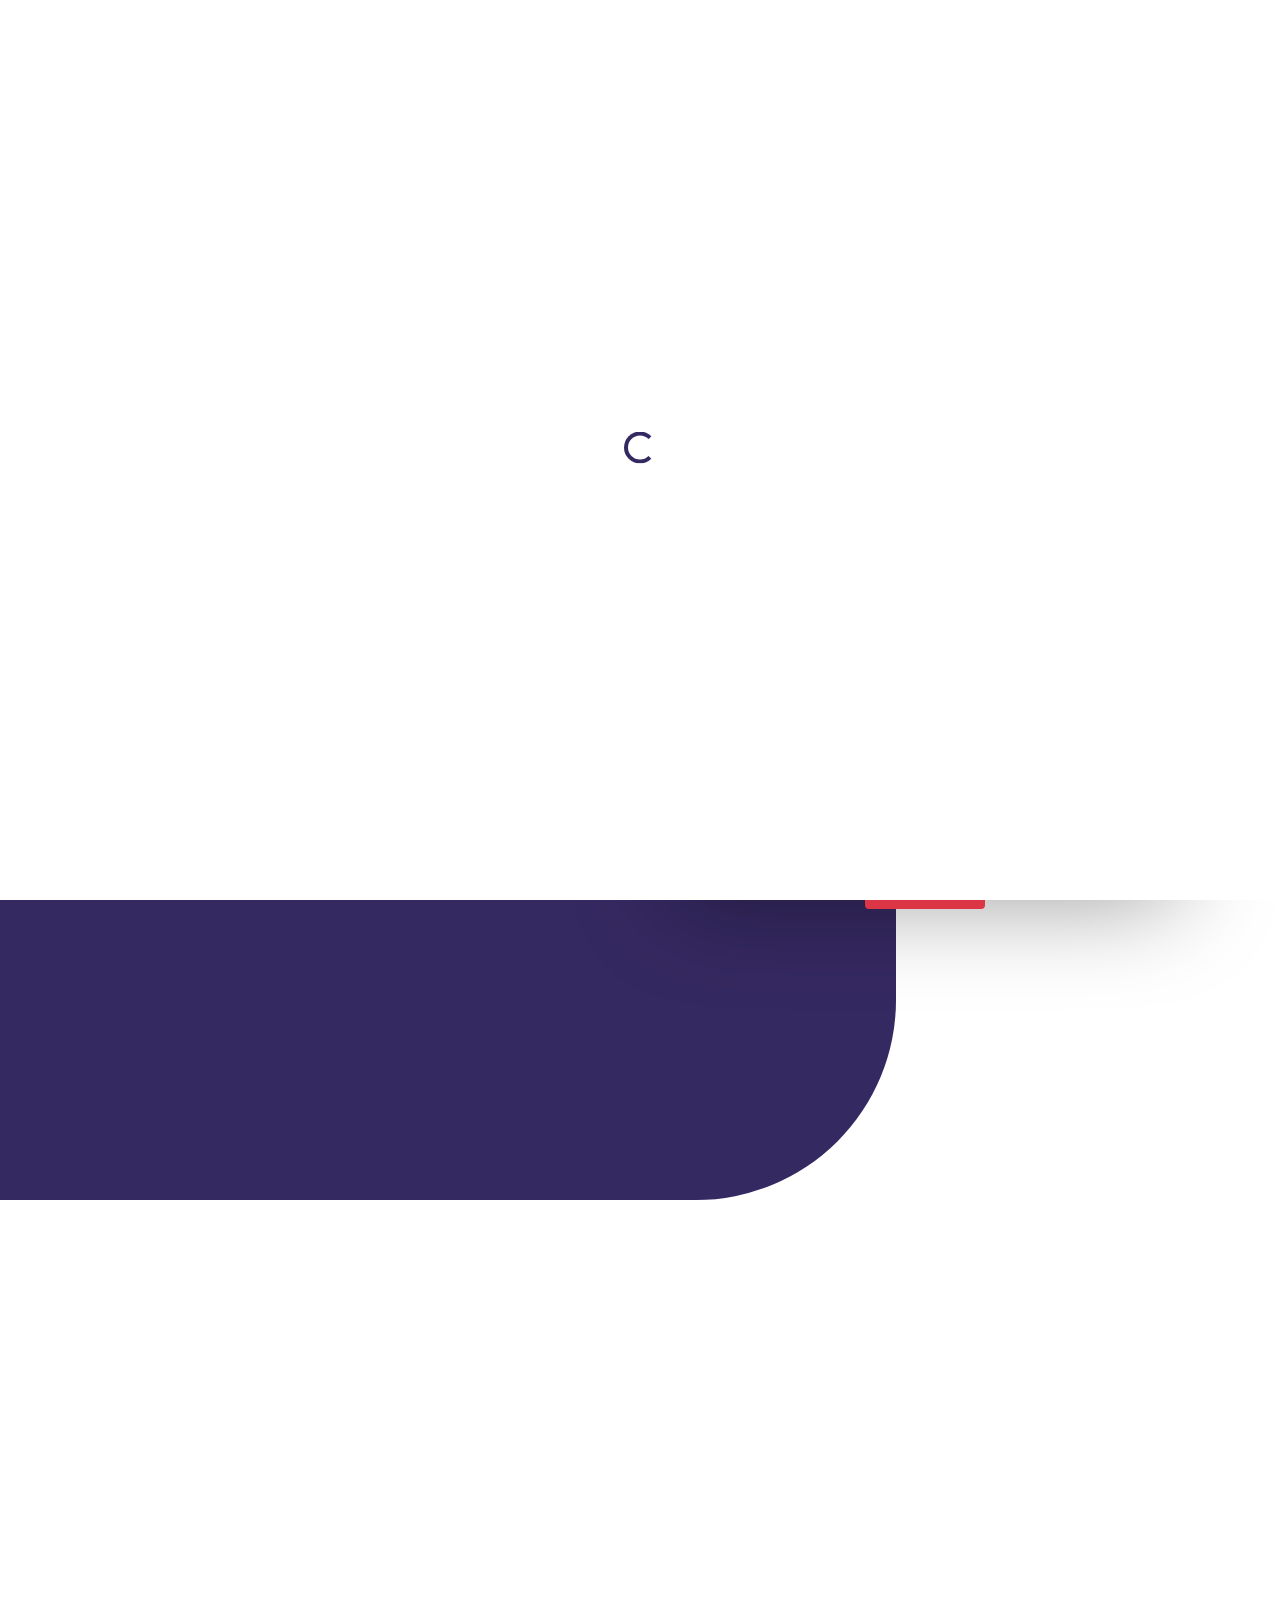
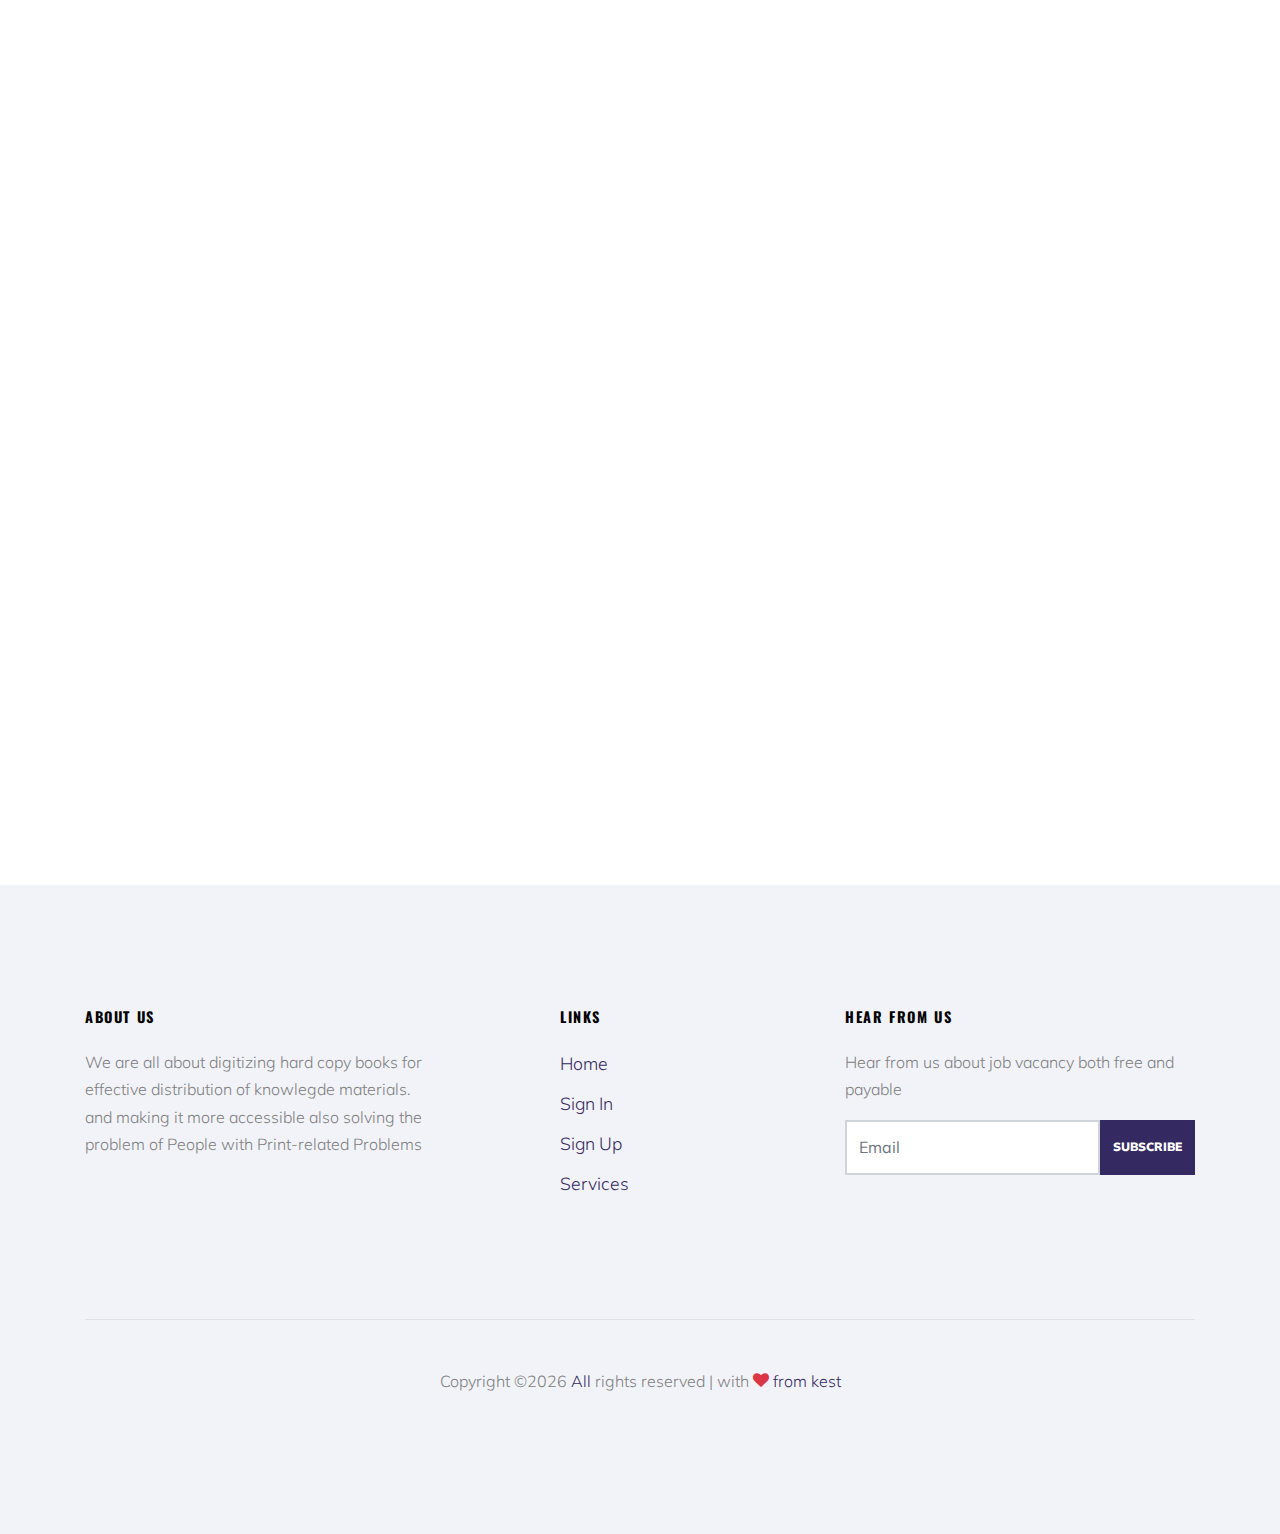
<file: index.html>
<!DOCTYPE html>
<html lang="en">
   <head>
    <title>Volunteers &mdash; Welcome to Kest Tranforming office</title>
    <meta charset="utf-8">
    <meta name="viewport" content="width=device-width, initial-scale=1, shrink-to-fit=no">
    
    <link href="https://fonts.googleapis.com/css?family=Oswald:400,700|Muli:300,400,700,900" rel="stylesheet">

    <link rel="stylesheet" href="fonts/icomoon/style.css">

    <link rel="stylesheet" href="css/bootstrap.min.css">
    <link rel="stylesheet" href="css/jquery-ui.css">
    <link rel="stylesheet" href="css/owl.carousel.min.css">
    <link rel="stylesheet" href="css/owl.theme.default.min.css">
    <link rel="stylesheet" href="css/owl.theme.default.min.css">

    <link rel="stylesheet" href="css/jquery.fancybox.min.css">

    <link rel="stylesheet" href="css/bootstrap-datepicker.css">

    <link rel="stylesheet" href="fonts/flaticon/font/flaticon.css">

    <link rel="stylesheet" href="css/aos.css">

    <link rel="stylesheet" href="css/style.css">
    
   </head>
  <body data-spy="scroll" data-target=".site-navbar-target" data-offset="300">
  

  <div id="overlayer"></div>
  <div class="loader">
    <div class="spinner-border text-primary" role="status">
      <span class="sr-only">Loading...</span>
    </div>
  </div>


  <div class="site-wrap">

    <div class="site-mobile-menu site-navbar-target">
      <div class="site-mobile-menu-header">
        <div class="site-mobile-menu-close mt-3">
          <span class="icon-close2 js-menu-toggle"></span>
        </div>
      </div>
      <div class="site-mobile-menu-body"></div>
    </div>
   
    
    <header class="site-navbar py-4 js-sticky-header site-navbar-target" role="banner">
      
      <div class="container-fluid">
        <div class="d-flex align-items-center">
          <div class="site-logo"><a href="index.html" class="text-uppercase">Welcome, Volunteers</a></div>
          <div>
            <nav class="site-navigation position-relative text-right" role="navigation">
              <ul class="site-menu main-menu js-clone-nav mr-auto d-none d-xl-block">
                <li><a href="#home-section" class="nav-link">Home</a></li>
                <li><a href="sign.html" class="nav-link">Sign In</a></li>
                <li><a href="signup.php" class="nav-link">Sign Up</a></li>
                <li><a href="#services-section" class="nav-link">Services</a></li>
                
              </ul>
            </nav>
          </div>
          
    </header>

    <div class="intro-section custom-owl-carousel" id="home-section">
      <div class="container">
        <div class="row align-items-center">
          <div class="col-lg-5 mr-auto" data-aos="fade-up">

            <div class="owl-carousel slide-one-item-alt-text">
              <div class="slide-text">
                <h1>We Do Awesome Things</h1>
                <p class="mb-5">In this digiital age, every library want to preserve their hardcopy, historical books by digitizing them.
                  We help in tansforming this books, especially yoruba archives into accessible digital books categories. we help libararies 
                keep their books in this digital age</p>
                <p><a href="services.html" target="_blank" class="btn btn-outline-light py-3 px-5">Get Started</a></p>
              </div>
              <div class="slide-text">
                <h1>Welcome</h1>
                <p class="mb-5">Click 'Get Started' to Sign Up as an Operator.</p>
                <p><a href="signup.php" target="_blank" class="btn btn-outline-light py-3 px-5">Get Started</a></p>
              </div>
              <div class="slide-text">
                <h1>I am already an Operator</h1>
                <p class="mb-5">An Operator is a volunteer worker that helps us correct Optical Character Recognition 
                  errors and help in proofreading to produce a quality E-book version of the hard ccopy.</p>
                <p><a href="sign.html" target="_blank" class="btn btn-outline-light py-3 px-5">Get Started</a></p>
              </div>
              <div class="slide-text">
                <h1>We believe what we do is right</h1>
                <p class="mb-5">With the success of this project; 
                different Langauge archives will be transformed into digital accessible books categories. 
                  And it will preserve the Yoruba heritage. Duplicating and Distribution of books will be easier and
                   faster. And books will be readable and understandable.</p>
                <p><a href="signup.php" target="_blank" class="btn btn-outline-light py-3 px-5">Get Started</a></p>
              </div>
            </div>

          </div>
          <div class="col-lg-6 ml-auto"  data-aos="fade-up" data-aos-delay="100">
                        
            <div class="owl-carousel slide-one-item-alt">
              <img src="images/img_1.jpg" alt="Image" class="img-fluid">
              <img src="images/img_2.jpg" alt="Image" class="img-fluid">
              <img src="images/img_3.jpg" alt="Image" class="img-fluid">
              <img src="images/img_4.jpg" alt="Image" class="img-fluid">
            </div>

            <div class="owl-custom-direction">
              <a href="#" class="custom-prev"><span class="icon-keyboard_arrow_left"></span></a>
              <a href="#" class="custom-next"><span class="icon-keyboard_arrow_right"></span></a>
            </div>

          </div>
        </div>
      </div>
    </div>


    <div class="site-section section-1">
      
    
      <div class="container">
        <div class="row">
          <div class="col-lg-5 mr-auto mb-5"  data-aos="fade-up">

            <div class="mb-5">
              <h2 class="section-title">Love Our Works</h2>
              <p>We all grew up with books. Books are important information sources for our daily lives and for acquiring knowledge right from childhood, 
                and this will not change in the era of digital books. 
                Digital books can allow more people to access this knowledge, including people with print-related disabilities. 
                 and even people who have problems in turning the pages. 
                As digital books become more popular, libraries around the world want to digitize their large archives into searchable 
                and accessible digital format.
                </p>
              <p class="mb-5">The aim of this study is to transform Yoruba archives 
                into accessible digital book categories.
                The following are the objectives of the project repository:
              </p>

              <ul class="ul-check list-unstyled success">
                <li>To model the proposed System.</li>
                <li>To implement the modeled System.</li>
                <li>To test and evaluate the usability of the system’s user friendliness.</li>
              </ul>
            </div>

            
          </div>

          <div class="col-lg-6"  data-aos="fade-up" data-aos-delay="100">
            <div class="image-absolute-box">
              <div class="box">
                <div class="icon-wrap"><span class="flaticon-vector"></span></div>
                <h3>E-Book Improvement System</h3>
                <p>To achieve the aim, I devised a system called EBIS (E-Book Improvement System) 
                  to convert paper books into accessible digital books.</p>
                <p class="mb-0">You welcome <a href="#" class="text-danger">~Kest</a></p>
              </div>
              <img src="images/img_1.jpg" alt="Image" class="img-fluid">
            </div>
          </div>
        </div>
      </div>

    </div>

     
    <footer class="footer-section bg-light">
      <div class="container">
        <div class="row">
          <div class="col-md-4">
            <h3>About Us</h3>
            <p>We are all about digitizing hard copy books for effective distribution of knowlegde materials.
          and making it more accessible also solving the problem of People with Print-related Problems</p>
          </div>

          <div class="col-md-3 ml-auto">
            <h3>Links</h3>
            <ul class="list-unstyled footer-links">
              <li><a href="index.html" class="smoothscroll">Home</a></li>
              <li><a href="sign.html" class="smoothscroll">Sign In</a></li>
              <li><a href="signup.php" class="smoothscroll">Sign Up</a></li>
              <li><a href="services.html" class="smoothscroll">Services</a></li>
            </ul>
          </div>

          <div class="col-md-4">
            <h3>Hear From Us</h3>
            <p>Hear from us about job vacancy both free and payable</p>
            <form action="#">
              <div class="d-flex mb-5">
                <input type="text" class="form-control rounded-0" placeholder="Email">
                <input type="submit" class="btn btn-primary rounded-0" value="Subscribe">
              </div>
            </form>
          </div>

        </div>

        <div class="row pt-5 mt-5 text-center">
          <div class="col-md-12">
            <div class="border-top pt-5">
              <p>
            <!-- Link back to Colorlib can't be removed. Template is licensed under CC BY 3.0. -->
            Copyright &copy;<script>document.write(new Date().getFullYear());</script> <a href="https://colorlib.com" target="_blank" > All </a> rights reserved | with <i class="icon-heart text-danger" aria-hidden="true"></i> <a href="#" target="_blank" >from kest</a>
            <!-- Link back to Colorlib can't be removed. Template is licensed under CC BY 3.0. -->
            </p>
            
            </div>
          </div>
          
        </div>
      </div>
    </footer>

  
    
  </div> <!-- .site-wrap -->

  <script src="js/jquery-3.3.1.min.js"></script>
  <script src="js/jquery-ui.js"></script>
  <script src="js/popper.min.js"></script>
  <script src="js/bootstrap.min.js"></script>
  <script src="js/owl.carousel.min.js"></script>
  <script src="js/jquery.easing.1.3.js"></script>
  <script src="js/aos.js"></script>
  <script src="js/jquery.fancybox.min.js"></script>
  <script src="js/jquery.waypoints.min.js"></script>
  <script src="js/jquery.animateNumber.min.js"></script>
  <script src="js/jquery.sticky.js"></script>
  <script src="js/main.js"></script>
    
  
  </body>
</html>
</file>
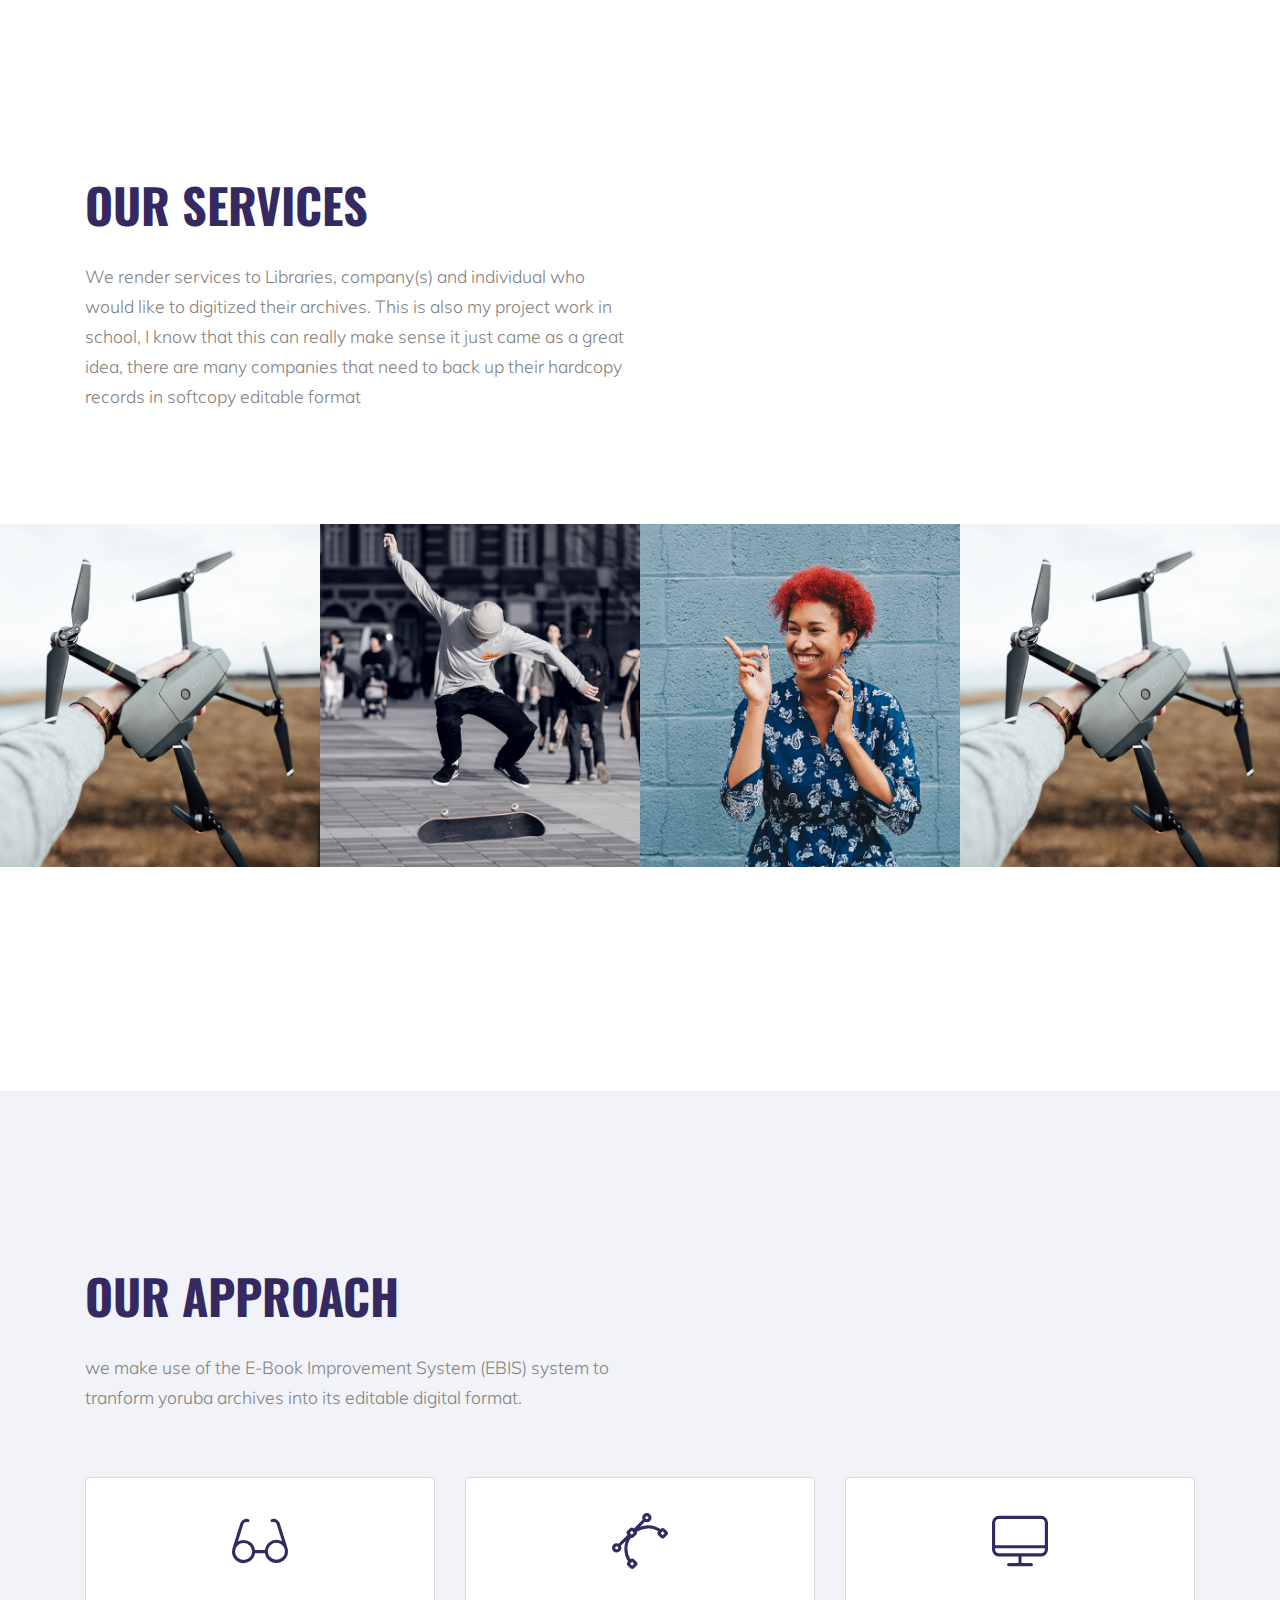
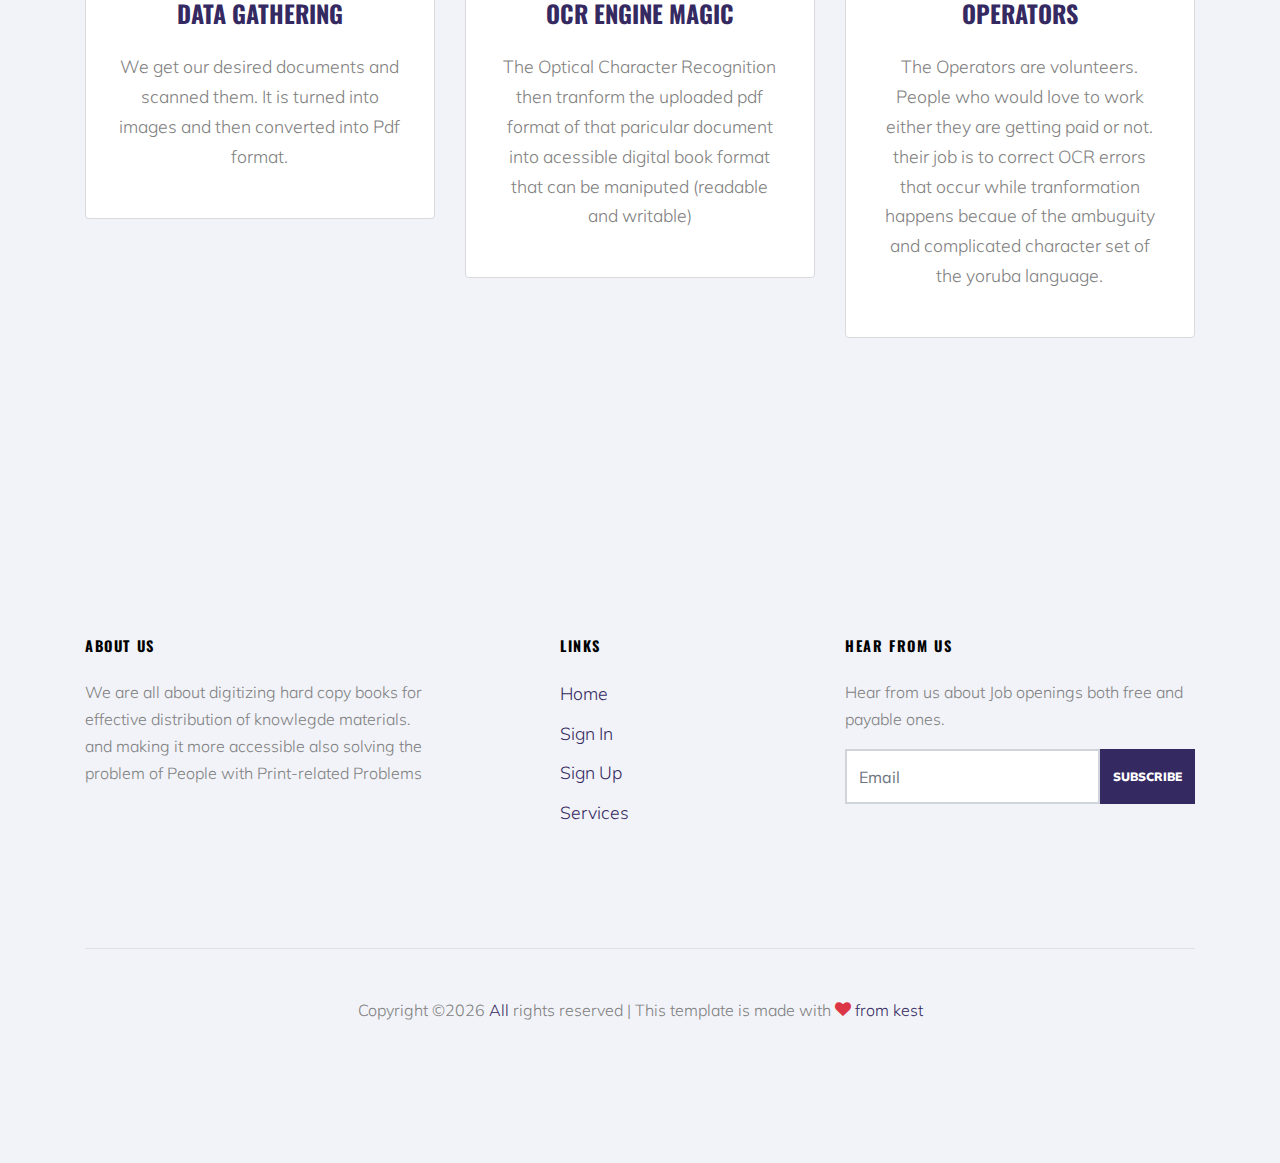
<file: services.html>
<!DOCTYPE html>
<html lang="en">
<head><title>Services</title>
        <meta charset="utf-8">
        <meta name="viewport" content="width=device-width, initial-scale=1, shrink-to-fit=no">
        
        <link href="https://fonts.googleapis.com/css?family=Oswald:400,700|Muli:300,400,700,900" rel="stylesheet">
    
        <link rel="stylesheet" href="fonts/icomoon/style.css">
    
        <link rel="stylesheet" href="css/bootstrap.min.css">
        <link rel="stylesheet" href="css/jquery-ui.css">
        <link rel="stylesheet" href="css/owl.carousel.min.css">
        <link rel="stylesheet" href="css/owl.theme.default.min.css">
        <link rel="stylesheet" href="css/owl.theme.default.min.css">
    
        <link rel="stylesheet" href="css/jquery.fancybox.min.css">
    
        <link rel="stylesheet" href="css/bootstrap-datepicker.css">
    
        <link rel="stylesheet" href="fonts/flaticon/font/flaticon.css">
    
        <link rel="stylesheet" href="css/aos.css">
    
        <link rel="stylesheet" href="css/style.css">
        
</head>

<body data-spy="scroll" data-target=".site-navbar-target" data-offset="300">
       
    <div class="site-wrap">

    <div class="site-section section-2" id="work-section" data-aos="fade">
      <div class="container">
        <div class="row">
          <div class="col-lg-6 mb-5">
            <h2 class="section-title">Our Services</h2>
            <p>We render services to Libraries, company(s) and individual who would like to digitized their archives. This is also my project work in school, I know that this can really make sense
                it just came as a great idea, there are many companies that need to back up their hardcopy records in softcopy editable format

            </p>
          </div>
        </div>

      </div>
        



      <div class="owl-carousel nonloop-block-13">

          <a class="work-thumb" href="images/img_1.jpg" data-fancybox="gallery">
            <div class="work-text">
              <h3>What we do...</h3>
              <span class="category">We Convert Pdf into Plain Text</span>
            </div>
            <img src="images/img_1.jpg" alt="Image" class="img-fluid">
          </a> 
          
          <a class="work-thumb" href="images/img_2.jpg" data-fancybox="gallery">
            <div class="work-text">
              <h3>What we do...</h3>
              <span class="category">We Convert Plan Text into Pdf</span>
            </div>
            <img src="images/img_2.jpg" alt="Image" class="img-fluid">
          </a>

          <a class="work-thumb" href="images/img_3.jpg" data-fancybox="gallery">
            <div class="work-text">
              <h3>What we do...</h3>
              <span class="category">We employ Operators to correct OCR errors</span>
            </div>
            <img src="images/img_3.jpg" alt="Image" class="img-fluid">
          </a>
      </div>
    

    </div>


    <div class="site-section section-2 bg-light" id="process-section" data-aos="fade">
      <div class="container">
        <div class="row">
          <div class="col-lg-6 mb-5">
            <h2 class="section-title">Our Approach</h2>
            <p>we make use of the E-Book Improvement System (EBIS) system 
              to tranform yoruba archives into its editable digital format.
            </p>
          </div>
        </div>
        <div class="row">
          <div class="col-md-6 col-lg-4 mb-4 mb-lg-0">
            <div class="process bg-white rounded">
              <div>
                <span class="flaticon-glasses display-4 text-primary mb-4 d-inline-block"></span>
                <h3>Data Gathering</h3>
                <p>We get our desired documents and scanned them. It is turned into images and then
                 converted into Pdf format.</p>
              </div>

            </div>
          </div>
          <div class="col-md-6 col-lg-4 mb-4 mb-lg-0">
            <div class="process bg-white rounded">
              <div>
                <span class="flaticon-vector display-4 text-primary mb-4 d-inline-block"></span>
                <h3>OCR Engine Magic</h3>
                <p>The Optical Character Recognition then tranform the uploaded pdf format of
                 that paricular document into acessible digital book format that can be maniputed (readable and writable)
                 </p>
              </div>

            </div>
          </div>
          <div class="col-md-6 col-lg-4 mb-4 mb-lg-0">
            <div class="process bg-white rounded">
              <div>
                <span class="flaticon-monitor display-4 text-primary mb-4 d-inline-block"></span>
                <h3>Operators</h3>
                <p>The Operators are volunteers. People who would love to work either they are getting paid or not.
                their job is to correct OCR errors that occur while tranformation happens becaue of the ambuguity and complicated 
                character set of the yoruba language.</p>
              </div>

            </div>
          </div>
        </div>
      </div>
    </div>

    <footer class="footer-section bg-light">
            <div class="container">
              <div class="row">
                <div class="col-md-4">
                   <h3>About Us</h3>
                  <p>We are all about digitizing hard copy books for effective distribution of knowlegde materials.
                  and making it more accessible also solving the problem of People with Print-related Problems</p>
               </div>
      
                <div class="col-md-3 ml-auto">
                    <h3>Links</h3>
                    <ul class="list-unstyled footer-links">
                       <li><a href="index.html" class="smoothscroll">Home</a></li>
                       <li><a href="sign.html" class="smoothscroll">Sign In</a></li>
                       <li><a href="signup.php" class="smoothscroll">Sign Up</a></li>
                       <li><a href="#services-section" class="smoothscroll">Services</a></li>
                     </ul>

                </div>
      
                <div class="col-md-4">
                  <h3>Hear From Us</h3>
                   <p>Hear from us about Job openings both free and payable ones.</p>
                  <form action="#">
                  <div class="d-flex mb-5">
                  <input type="text" class="form-control rounded-0" placeholder="Email">
                  <input type="submit" class="btn btn-primary rounded-0" value="Subscribe">
                  </div>        
                  </form>
                </div>
      
              </div>
      
              <div class="row pt-5 mt-5 text-center">
                <div class="col-md-12">
                  <div class="border-top pt-5">
                    <p>
                  <!-- Link back to Colorlib can't be removed. Template is licensed under CC BY 3.0. -->
                  Copyright &copy;<script>document.write(new Date().getFullYear());</script> <a href="https://colorlib.com" target="_blank" > All </a> rights reserved | This template is made with <i class="icon-heart text-danger" aria-hidden="true"></i> <a href="#" target="_blank" >from kest</a>
                  <!-- Link back to Colorlib can't be removed. Template is licensed under CC BY 3.0. -->
                  </p>
                  
                  </div>
                </div>
                
              </div>
            </div>
          </footer>

        </div> <!-- .site-wrap -->
      

    <script src="js/jquery-3.3.1.min.js"></script>
  <script src="js/jquery-ui.js"></script>
  <script src="js/popper.min.js"></script>
  <script src="js/bootstrap.min.js"></script>
  <script src="js/owl.carousel.min.js"></script>
  <script src="js/jquery.easing.1.3.js"></script>
  <script src="js/aos.js"></script>
  <script src="js/jquery.fancybox.min.js"></script>
  <script src="js/jquery.waypoints.min.js"></script>
  <script src="js/jquery.animateNumber.min.js"></script>
  <script src="js/jquery.sticky.js"></script>
  <script src="js/main.js"></script>
</body>
</html>
</file>
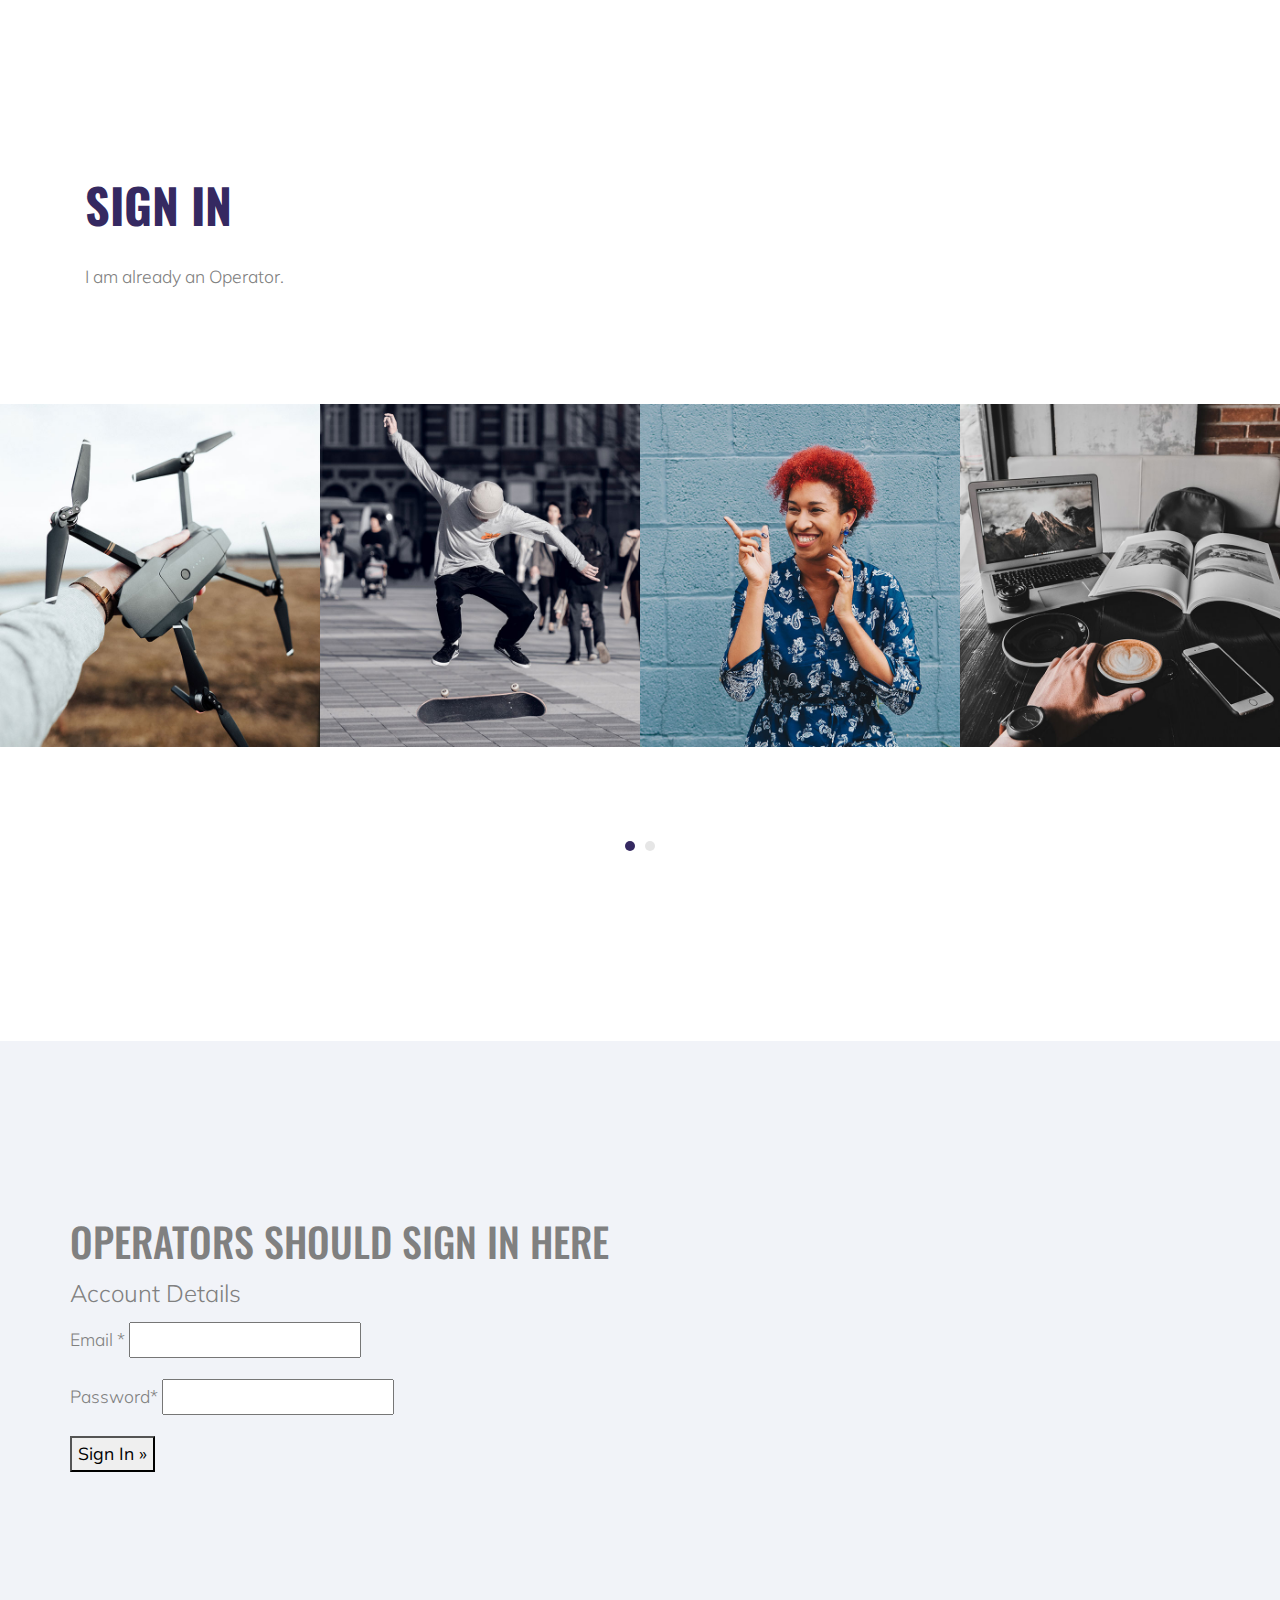
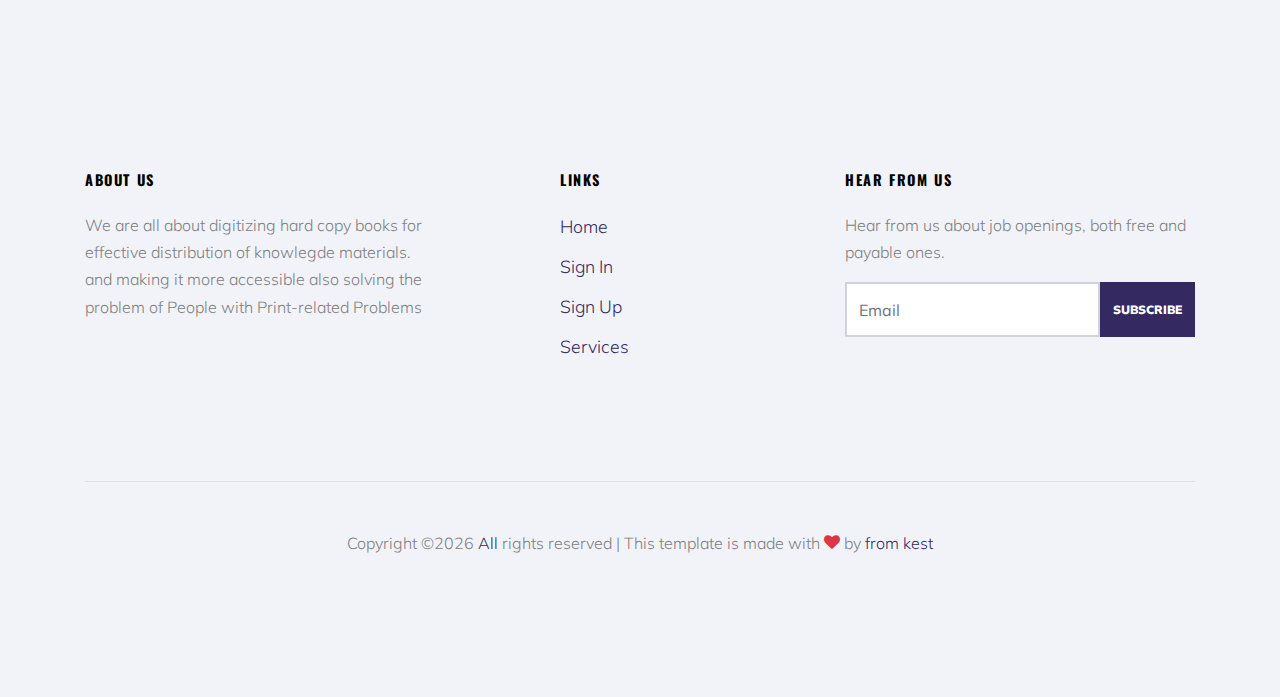
<file: sign.html>
<!DOCTYPE html>
<html lang="en">
<head><title>Sign In</title>
        <meta charset="utf-8">
        <meta name="viewport" content="width=device-width, initial-scale=1, shrink-to-fit=no">
        
        <link href="https://fonts.googleapis.com/css?family=Oswald:400,700|Muli:300,400,700,900" rel="stylesheet">
    
        <link rel="stylesheet" href="fonts/icomoon/style.css">
    
        <link rel="stylesheet" href="css/bootstrap.min.css">
        <link rel="stylesheet" href="css/jquery-ui.css">
        <link rel="stylesheet" href="css/owl.carousel.min.css">
        <link rel="stylesheet" href="css/owl.theme.default.min.css">
        <link rel="stylesheet" href="css/owl.theme.default.min.css">
    
        <link rel="stylesheet" href="css/jquery.fancybox.min.css">
    
        <link rel="stylesheet" href="css/bootstrap-datepicker.css">
    
        <link rel="stylesheet" href="fonts/flaticon/font/flaticon.css">
    
        <link rel="stylesheet" href="css/aos.css">
    
        <link rel="stylesheet" href="css/style.css">
        
</head>

<body data-spy="scroll" data-target=".site-navbar-target" data-offset="300">
       
    <div class="site-wrap">

    <div class="site-section section-2" id="work-section" data-aos="fade">
      <div class="container">
        <div class="row">
          <div class="col-lg-6 mb-5">
            <h2 class="section-title">Sign In</h2>
            <p>I am already an Operator.</p>
          </div>
        </div>

      </div>
        
      <div class="owl-carousel nonloop-block-13">

          <a class="work-thumb" href="images/img_1.jpg" data-fancybox="gallery">
            <div class="work-text">
              <h3>Quality of An Operator</h3>
              <span class="category">Operator must have some basic form of 
                Internet Technology and how the Computer works</span>
            </div>
            <img src="images/img_1.jpg" alt="Image" class="img-fluid">
          </a> 
          
          <a class="work-thumb" href="images/img_2.jpg" data-fancybox="gallery">
            <div class="work-text">
              <h3>Quality of An Operator</h3>
              <span class="category">Operator must be able to write and 
                read fluently in Yoruba Language</span>
            </div>
            <img src="images/img_2.jpg" alt="Image" class="img-fluid">
          </a>

          <a class="work-thumb" href="images/img_3.jpg" data-fancybox="gallery">
            <div class="work-text">
              <h3>Quality of An Operator</h3>
              <span class="category">Operator must know Yoruba Language in depth.</span>
            </div>
            <img src="images/img_3.jpg" alt="Image" class="img-fluid">
          </a>

          <a class="work-thumb" href="images/img_4.jpg" data-fancybox="gallery">
            <div class="work-text">
              <h3>Quality of An Operator</h3>
              <span class="category">Operator must not have any 
                eyes related issues either before or currently.</span>
            </div>
            <img src="images/img_4.jpg" alt="Image" class="img-fluid">
          </a>

          <a class="work-thumb" href="images/img_1.jpg" data-fancybox="gallery">
            <div class="work-text">
              <h3>Quality of An Operator</h3>
              <span class="category">Operator must be honest and diligent since it's a voluntary work</span>
            </div>
            <img src="images/img_1.jpg" alt="Image" class="img-fluid">
          </a>
      </div>
    

    </div>


    <div class="site-section section-2 bg-light" id="process-section" data-aos="fade">
      <div class="container">
        <div class="row">
            <form action="" class="register">
                <h1>Operators should Sign In Here</h1>
                <fieldset class="row1">
                    <legend>Account Details
                    </legend>
                    <p>
                        <label>Email *
                        </label>
                        <input type="text"/>
                    </p>
                    <p>
                        <label>Password*
                        </label>
                        <input type="text"/>
                    </p>
                </fieldset>
                <div><button class="button">Sign In &raquo;</button></div>

            </form>

          
        </div>
      </div>
    </div>



    <footer class="footer-section bg-light">
            <div class="container">
              <div class="row">
                <div class="col-md-4">
                 <h3>About Us</h3>
                 <p>We are all about digitizing hard copy books for effective distribution of knowlegde materials.
                 and making it more accessible also solving the problem of People with Print-related Problems</p>
                </div>
      
                <div class="col-md-3 ml-auto">
                    <h3>Links</h3>
                    <ul class="list-unstyled footer-links">
                       <li><a href="index.html" class="smoothscroll">Home</a></li>
                       <li><a href="sign.html" class="smoothscroll">Sign In</a></li>
                       <li><a href="signup.php" class="smoothscroll">Sign Up</a></li>
                       <li><a href="services.html" class="smoothscroll">Services</a></li>
                     </ul>

                </div>
      
                <div class="col-md-4">
                  <h3>Hear From Us</h3>
                   <p>Hear from us about job openings, both free and payable ones.</p>
                  <form action="#">
                  <div class="d-flex mb-5">
                  <input type="text" class="form-control rounded-0" placeholder="Email">
                  <input type="submit" class="btn btn-primary rounded-0" value="Subscribe">
                  </div>        
                  </form>
                </div>
      
              </div>
      
              <div class="row pt-5 mt-5 text-center">
                <div class="col-md-12">
                  <div class="border-top pt-5">
                    <p>
                  <!-- Link back to Colorlib can't be removed. Template is licensed under CC BY 3.0. -->
                  Copyright &copy;<script>document.write(new Date().getFullYear());</script> <a href="https://colorlib.com" target="_blank" > All </a> rights reserved | This template is made with <i class="icon-heart text-danger" aria-hidden="true"></i> by <a href="#" target="_blank" > from kest</a> 
                  <!-- Link back to Colorlib can't be removed. Template is licensed under CC BY 3.0. -->
                  </p>
                  
                  </div>
                </div>
                
              </div>
            </div>
          </footer>

        </div> <!-- .site-wrap -->
      

    <script src="js/jquery-3.3.1.min.js"></script>
  <script src="js/jquery-ui.js"></script>
  <script src="js/popper.min.js"></script>
  <script src="js/bootstrap.min.js"></script>
  <script src="js/owl.carousel.min.js"></script>
  <script src="js/jquery.easing.1.3.js"></script>
  <script src="js/aos.js"></script>
  <script src="js/jquery.fancybox.min.js"></script>
  <script src="js/jquery.waypoints.min.js"></script>
  <script src="js/jquery.animateNumber.min.js"></script>
  <script src="js/jquery.sticky.js"></script>
  <script src="js/main.js"></script>
</body>
</html>
</file>
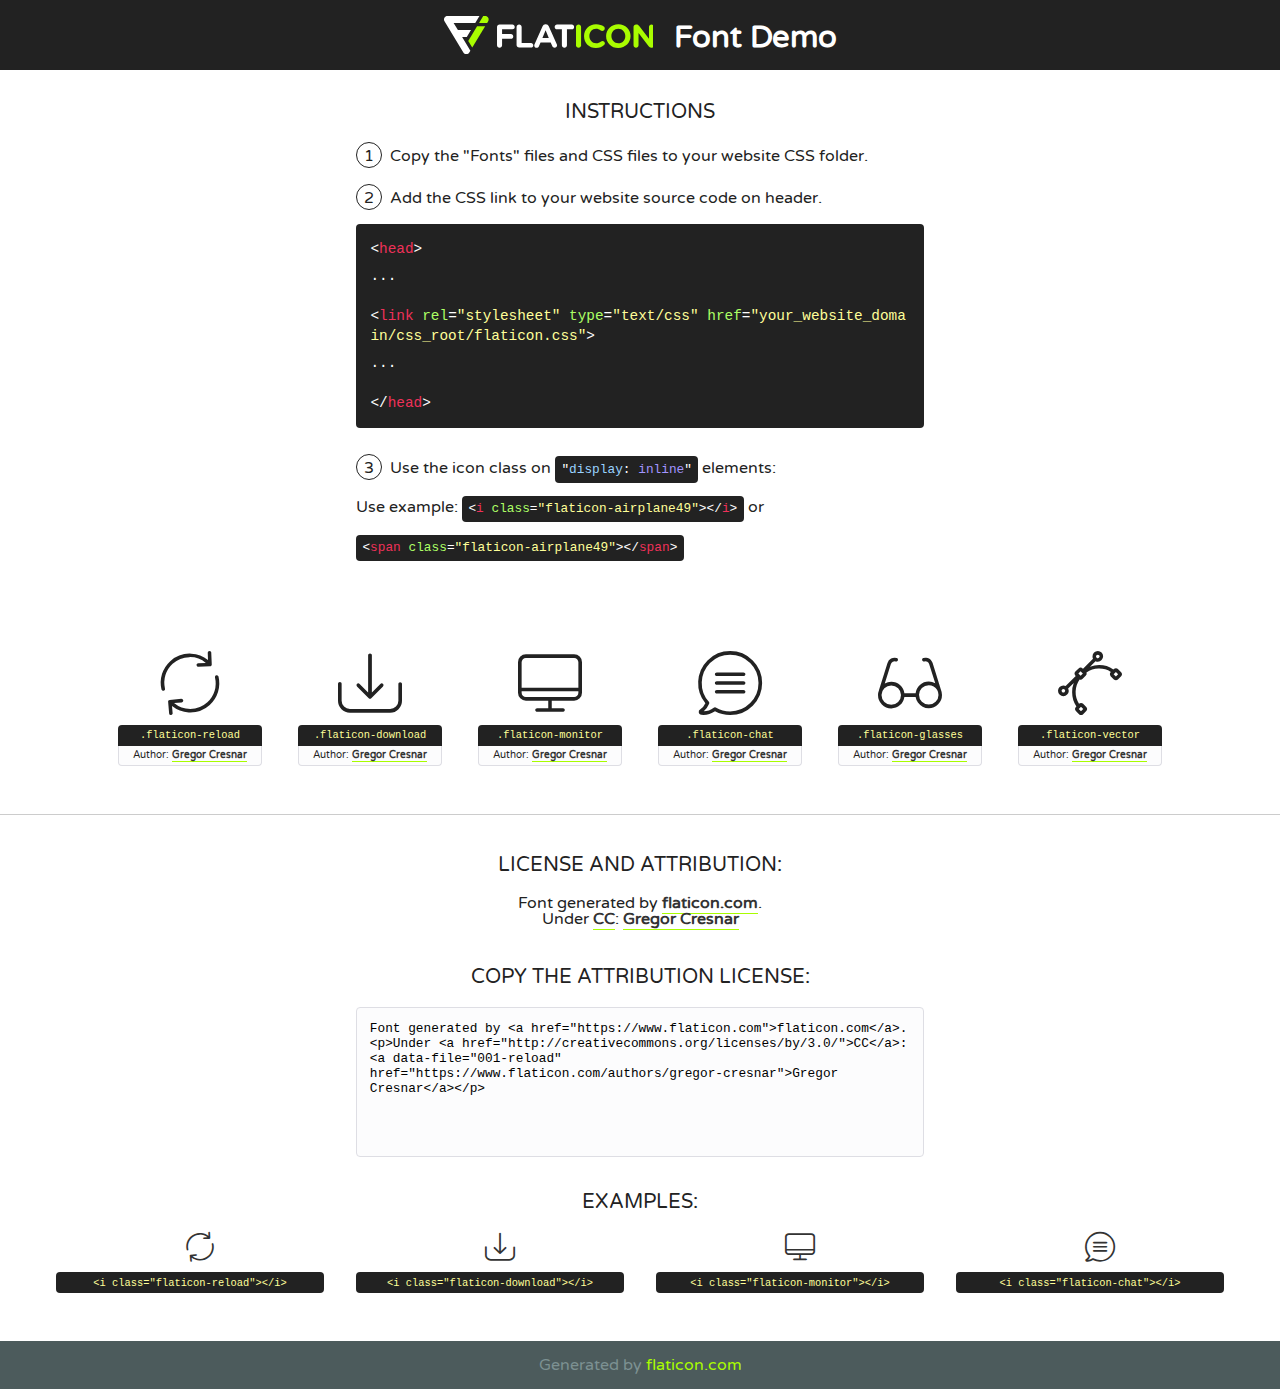
<file: fonts/flaticon/font/flaticon.html>
<!DOCTYPE html>
<!--
  Flaticon icon font: Flaticon
  Creation date: 21/03/2019 11:46
-->
<html>
<!DOCTYPE html>
<html>

<head>
    <title>Flaticon WebFont</title>
    <link href="http://fonts.googleapis.com/css?family=Varela+Round" rel="stylesheet" type="text/css" />
    <link rel="stylesheet" type="text/css" href="flaticon.css">
    <meta charset="UTF-8">
    <style>
    html, body, div, span, applet, object, iframe,
    h1, h2, h3, h4, h5, h6, p, blockquote, pre,
    a, abbr, acronym, address, big, cite, code,
    del, dfn, em, img, ins, kbd, q, s, samp,
    small, strike, strong, sub, sup, tt, var,
    b, u, i, center,
    dl, dt, dd, ol, ul, li,
    fieldset, form, label, legend,
    table, caption, tbody, tfoot, thead, tr, th, td,
    article, aside, canvas, details, embed, 
    figure, figcaption, footer, header, hgroup, 
    menu, nav, output, ruby, section, summary,
    time, mark, audio, video {
        margin: 0;
        padding: 0;
        border: 0;
        font-size: 100%;
        font: inherit;
        vertical-align: baseline;
    }
    /* HTML5 display-role reset for older browsers */
    article, aside, details, figcaption, figure, 
    footer, header, hgroup, menu, nav, section {
        display: block;
    }
    body {
        line-height: 1;
    }
    ol, ul {
        list-style: none;
    }
    blockquote, q {
        quotes: none;
    }
    blockquote:before, blockquote:after,
    q:before, q:after {
        content: '';
        content: none;
    }
    table {
        border-collapse: collapse;
        border-spacing: 0;
    }
    body {
        font-family: 'Varela Round', Helvetica, Arial, sans-serif;
        font-size: 16px;
        color: #222;
    }
    a {
        color: #333;
        border-bottom: 1px solid #a9fd00;
        font-weight: bold;
        text-decoration: none;
    }
    * {
        -moz-box-sizing: border-box;
        -webkit-box-sizing: border-box;
        box-sizing: border-box;
        margin: 0;
        padding: 0;
    }
    [class^="flaticon-"]:before, [class*=" flaticon-"]:before, [class^="flaticon-"]:after, [class*=" flaticon-"]:after {
        font-family: Flaticon;
        font-size: 30px;
        font-style: normal;
        margin-left: 20px;
        color: #333;
    }
    .wrapper {
        max-width: 600px;
        margin: auto;
        padding: 0 1em;
    }
    .title {
        font-size: 1.25em;
        text-align: center;
        margin-bottom: 1em;
        text-transform: uppercase;
    }
    header {
        text-align: center;
        background-color: #222;
        color: #fff;
        padding: 1em;
    }
    header .logo {
        width: 210px;
        height: 38px;
        display: inline-block;
        vertical-align: middle;
        margin-right: 1em;
        border: none;
    }
    header strong {
        font-size: 1.95em;
        font-weight: bold;
        vertical-align: middle;
        margin-top: 5px;
        display: inline-block;
    }
    .demo {
        margin: 2em auto;
        line-height: 1.25em;
    }
    .demo ul li {
        margin-bottom: 1em;
    }
    .demo ul li .num {
        color: #222;
        border-radius: 20px;
        display: inline-block;
        width: 26px;
        padding: 3px;
        height: 26px;
        text-align: center;
        margin-right: 0.5em;
        border: 1px solid #222;
    }
    .demo ul li code {
        background-color: #222;
        border-radius: 4px;
        padding: 0.25em 0.5em;
        display: inline-block;
        color: #fff;
        font-family: Consolas,Monaco,Lucida Console,Liberation Mono,DejaVu Sans Mono,Bitstream Vera Sans Mono,Courier New, monospace;
        font-weight: lighter;
        margin-top: 1em;
        font-size: 0.8em;
        word-break: break-all;
    }
    .demo ul li code.big {
        padding: 1em;
        font-size: 0.9em;
    }
    .demo ul li code .red {
        color: #EF3159;
    }
    .demo ul li code .green {
        color: #ACFF65;
    }
    .demo ul li code .yellow {
        color: #FFFF99;
    }
    .demo ul li code .blue {
        color: #99D3FF;
    }
    .demo ul li code .purple {
        color: #A295FF;
    }
    .demo ul li code .dots {
        margin-top: 0.5em;
        display: block;
    }
    #glyphs {
        border-bottom: 1px solid #ccc;
        padding: 2em 0;
        text-align: center;
    }
    .glyph {
        display: inline-block;
        width: 9em;
        margin: 1em;
        text-align: center;
        vertical-align: top;
        background: #FFF;
    }
    .glyph .glyph-icon {
        padding: 10px;
        display: block;
        font-family:"Flaticon";
        font-size: 64px;
        line-height: 1;
    }
    .glyph .glyph-icon:before {
        font-size: 64px;
        color: #222;
        margin-left: 0;
    }
    .class-name {
        font-size: 0.65em;
        background-color: #222;
        color: #fff;
        border-radius: 4px 4px 0 0;
        padding: 0.5em;
        color: #FFFF99;
        font-family: Consolas,Monaco,Lucida Console,Liberation Mono,DejaVu Sans Mono,Bitstream Vera Sans Mono,Courier New, monospace;
    }
    .author-name {
        font-size: 0.6em;
        background-color: #fcfcfd;
        border: 1px solid #DEDEE4;
        border-top: 0;
        border-radius: 0 0 4px 4px;
        padding: 0.5em;
    }
    .class-name:last-child {
        font-size: 10px;
        color:#888;
    }
    .class-name:last-child a {
        font-size: 10px;
        color:#555;
    }
    .class-name:last-child a:hover {
        color:#a9fd00;
    }
    .glyph > input {
        display: block;
        width: 100px;
        margin: 5px auto;
        text-align: center;
        font-size: 12px;
        cursor: text;
    }
    .glyph > input.icon-input {
        font-family:"Flaticon";
        font-size: 16px;
        margin-bottom: 10px;
    }
    .attribution .title {
        margin-top: 2em;
    }
    .attribution textarea {
        background-color: #fcfcfd;
        padding: 1em;
        border: none;
        box-shadow: none;
        border: 1px solid #DEDEE4;
        border-radius: 4px;
        resize: none;
        width: 100%;
        height: 150px;
        font-size: 0.8em;
        font-family: Consolas,Monaco,Lucida Console,Liberation Mono,DejaVu Sans Mono,Bitstream Vera Sans Mono,Courier New, monospace;
        -webkit-appearance: none;
    }
    .iconsuse {
        margin: 2em auto;
        text-align: center;
        max-width: 1200px;
    }
    .iconsuse:after {
        content: '';
        display: table;
        clear: both;
    }
    .iconsuse .image {
        float: left;
        width: 25%;
        padding: 0 1em;
    }
    .iconsuse .image p {
        margin-bottom: 1em;
    }
    .iconsuse .image span {
        display: block;
        font-size: 0.65em;
        background-color: #222;
        color: #fff;
        border-radius: 4px;
        padding: 0.5em;
        color: #FFFF99;
        margin-top: 1em;
        font-family: Consolas,Monaco,Lucida Console,Liberation Mono,DejaVu Sans Mono,Bitstream Vera Sans Mono,Courier New, monospace;
    }
    #footer {
        text-align: center;
        background-color: #4C5B5C;
        color: #7c9192;
        padding: 1em;
    }
    #footer a {
        border: none;
        color: #a9fd00;
        font-weight: normal;
    }
    @media (max-width: 960px) {
        .iconsuse .image {
            width: 50%;
        }
    }
    @media (max-width: 560px) {
        .iconsuse .image {
            width: 100%;
        }
    }
    </style>
</head>

<body class="characters-off">

    <header>
        <a href="https://www.flaticon.com" target="_blank" class="logo">
            <svg version="1.1" xmlns="http://www.w3.org/2000/svg" xmlns:xlink="http://www.w3.org/1999/xlink" xmlns:a="http://ns.adobe.com/AdobeSVGViewerExtensions/3.0/" viewBox="0 0 560.875 102.036" enable-background="new 0 0 560.875 102.036" xml:space="preserve">
                <defs>
                </defs>
                <g>
                    <g class="letters">
                        <path fill="#ffffff" d="M141.596,29.675c0-3.777,2.985-6.767,6.764-6.767h34.438c3.426,0,6.15,2.728,6.15,6.15
                        c0,3.43-2.724,6.149-6.15,6.149h-27.674v13.091h23.719c3.429,0,6.151,2.724,6.151,6.15c0,3.43-2.723,6.149-6.151,6.149h-23.719
                        v17.574c0,3.773-2.986,6.761-6.764,6.761c-3.779,0-6.764-2.989-6.764-6.761V29.675z"></path>
                        <path fill="#ffffff" d="M193.844,29.149c0-3.781,2.985-6.767,6.764-6.767c3.776,0,6.763,2.985,6.763,6.767v42.957h25.039
                        c3.426,0,6.149,2.726,6.149,6.153c0,3.425-2.723,6.15-6.149,6.15h-31.802c-3.779,0-6.764-2.986-6.764-6.768V29.149z"></path>
                        <path fill="#ffffff" d="M241.891,75.71l21.438-48.407c1.492-3.341,4.215-5.357,7.906-5.357h0.792
                        c3.686,0,6.323,2.017,7.815,5.357l21.439,48.407c0.436,0.967,0.701,1.845,0.701,2.723c0,3.602-2.809,6.501-6.414,6.501
                        c-3.161,0-5.269-1.845-6.499-4.655l-4.132-9.661h-27.059l-4.301,10.102c-1.144,2.631-3.426,4.214-6.237,4.214
                        c-3.517,0-6.24-2.81-6.24-6.325C241.1,77.64,241.451,76.677,241.891,75.71z M279.932,58.666l-8.521-20.297l-8.526,20.297H279.932
                        z"></path>
                        <path fill="#ffffff" d="M314.864,35.387H301.86c-3.429,0-6.239-2.813-6.239-6.238c0-3.429,2.811-6.24,6.239-6.24h39.533
                        c3.426,0,6.237,2.811,6.237,6.24c0,3.425-2.811,6.238-6.237,6.238h-13.001v42.785c0,3.773-2.99,6.761-6.764,6.761
                        c-3.779,0-6.764-2.989-6.764-6.761V35.387z"></path>
                        <path fill="#A9FD00" d="M352.615,29.149c0-3.781,2.985-6.767,6.767-6.767c3.774,0,6.761,2.985,6.761,6.767v49.024
                        c0,3.773-2.987,6.761-6.761,6.761c-3.781,0-6.767-2.989-6.767-6.761V29.149z"></path>
                        <path fill="#A9FD00" d="M374.132,53.836v-0.179c0-17.481,13.178-31.801,32.065-31.801c9.22,0,15.459,2.458,20.557,6.238
                        c1.402,1.054,2.637,2.985,2.637,5.357c0,3.692-2.985,6.59-6.681,6.59c-1.845,0-3.071-0.702-4.044-1.319
                        c-3.776-2.813-7.729-4.393-12.562-4.393c-10.364,0-17.831,8.611-17.831,19.154v0.173c0,10.542,7.291,19.329,17.831,19.329
                        c5.715,0,9.492-1.756,13.359-4.834c1.049-0.874,2.458-1.491,4.039-1.491c3.429,0,6.325,2.813,6.325,6.236
                        c0,2.106-1.056,3.78-2.282,4.834c-5.539,4.834-12.036,7.733-21.878,7.733C387.572,85.464,374.132,71.493,374.132,53.836z"></path>
                        <path fill="#A9FD00" d="M433.009,53.836v-0.179c0-17.481,13.79-31.801,32.766-31.801c18.981,0,32.592,14.143,32.592,31.628v0.173
                        c0,17.483-13.785,31.807-32.769,31.807C446.625,85.464,433.009,71.32,433.009,53.836z M484.224,53.836v-0.179
                        c0-10.539-7.725-19.326-18.626-19.326c-10.893,0-18.449,8.611-18.449,19.154v0.173c0,10.542,7.73,19.329,18.626,19.329
                        C476.676,72.986,484.224,64.378,484.224,53.836z"></path>
                        <path fill="#A9FD00" d="M506.233,29.321c0-3.774,2.99-6.763,6.767-6.763h1.401c3.252,0,5.183,1.583,7.029,3.953l26.093,34.265
                        V29.059c0-3.692,2.99-6.677,6.681-6.677c3.683,0,6.671,2.985,6.671,6.677v48.934c0,3.78-2.987,6.765-6.764,6.765h-0.436
                        c-3.257,0-5.188-1.581-7.034-3.953l-27.056-35.492v32.944c0,3.687-2.985,6.676-6.678,6.676c-3.683,0-6.673-2.989-6.673-6.676
                        V29.321z"></path>
                    </g>
                    <g class="insignia">
                        <path fill="#ffffff" d="M48.372,56.137h12.517l11.156-18.537H37.186L25.688,18.539h57.825L94.668,0H9.271
                        C5.925,0,2.842,1.801,1.198,4.716c-1.644,2.907-1.593,6.482,0.134,9.343l50.38,83.501c1.678,2.781,4.689,4.476,7.938,4.476
                        c3.246,0,6.257-1.695,7.935-4.476l2.898-4.804L48.372,56.137z"></path>
                        <g class="i">
                            <path fill="#A9FD00" d="M93.575,18.539h0.031v0.004l21.652,0.004l2.705-4.488c1.727-2.861,1.778-6.436,0.133-9.343
                            C116.454,1.801,113.371,0,110.026,0h-5.294L93.575,18.539z"></path>
                            <polygon fill="#A9FD00" points="88.291,27.356 64.725,66.486 75.519,84.404 109.942,27.356"></polygon>
                        </g>
                    </g>
                </g>
            </svg>
        </a>
        <strong>Font Demo</strong>
    </header>


    <section class="demo wrapper">

        <p class="title">Instructions</p>

        <ul>
            <li>
                <span class="num">1</span>Copy the "Fonts" files and CSS files to your website CSS folder.
            </li>
            <li>
                <span class="num">2</span>Add the CSS link to your website source code on header.
                <code class="big">
                    &lt;<span class="red">head</span>&gt;
                    <br/><span class="dots">...</span>
                    <br/>&lt;<span class="red">link</span> <span class="green">rel</span>=<span class="yellow">"stylesheet"</span> <span class="green">type</span>=<span class="yellow">"text/css"</span> <span class="green">href</span>=<span class="yellow">"your_website_domain/css_root/flaticon.css"</span>&gt;
                    <br/><span class="dots">...</span>
                    <br/>&lt;/<span class="red">head</span>&gt;
                </code>
            </li>

            <li>
                <p>
                    <span class="num">3</span>Use the icon class on <code>"<span class="blue">display</span>:<span class="purple"> inline</span>"</code> elements:
                    <br />
                    Use example: <code>&lt;<span class="red">i</span> <span class="green">class</span>=<span class="yellow">&quot;flaticon-airplane49&quot;</span>&gt;&lt;/<span class="red">i</span>&gt;</code> or <code>&lt;<span class="red">span</span> <span class="green">class</span>=<span class="yellow">&quot;flaticon-airplane49&quot;</span>&gt;&lt;/<span class="red">span</span>&gt;</code>
            </li>
        </ul>

    </section>




   <section id="glyphs">          
    
      
        <div class="glyph"><div class="glyph-icon flaticon-reload"></div>
            <div class="class-name">.flaticon-reload</div>
            <div class="author-name">Author: <a data-file="001-reload" href="https://www.flaticon.com/authors/gregor-cresnar">Gregor Cresnar</a> </div> 
        </div>        
        
        <div class="glyph"><div class="glyph-icon flaticon-download"></div>
            <div class="class-name">.flaticon-download</div>
            <div class="author-name">Author: <a data-file="002-download" href="https://www.flaticon.com/authors/gregor-cresnar">Gregor Cresnar</a> </div> 
        </div>        
        
        <div class="glyph"><div class="glyph-icon flaticon-monitor"></div>
            <div class="class-name">.flaticon-monitor</div>
            <div class="author-name">Author: <a data-file="003-monitor" href="https://www.flaticon.com/authors/gregor-cresnar">Gregor Cresnar</a> </div> 
        </div>        
        
        <div class="glyph"><div class="glyph-icon flaticon-chat"></div>
            <div class="class-name">.flaticon-chat</div>
            <div class="author-name">Author: <a data-file="004-chat" href="https://www.flaticon.com/authors/gregor-cresnar">Gregor Cresnar</a> </div> 
        </div>        
        
        <div class="glyph"><div class="glyph-icon flaticon-glasses"></div>
            <div class="class-name">.flaticon-glasses</div>
            <div class="author-name">Author: <a data-file="005-glasses" href="https://www.flaticon.com/authors/gregor-cresnar">Gregor Cresnar</a> </div> 
        </div>        
        
        <div class="glyph"><div class="glyph-icon flaticon-vector"></div>
            <div class="class-name">.flaticon-vector</div>
            <div class="author-name">Author: <a data-file="006-vector" href="https://www.flaticon.com/authors/gregor-cresnar">Gregor Cresnar</a> </div> 
        </div>        
        

    </section>



    <section class="attribution wrapper"   style="text-align:center;">

      <div class="title">License and attribution:</div><div class="attrDiv">Font generated by <a href="https://www.flaticon.com">flaticon.com</a>. <div><p>Under <a href="http://creativecommons.org/licenses/by/3.0/">CC</a>: <a data-file="001-reload" href="https://www.flaticon.com/authors/gregor-cresnar">Gregor Cresnar</a></p>  </div>
      </div>
      <div class="title">Copy the Attribution License:</div>

    <textarea onclick="this.focus();this.select();">Font generated by &lt;a href=&quot;https://www.flaticon.com&quot;&gt;flaticon.com&lt;/a&gt;. <p>Under <a href="http://creativecommons.org/licenses/by/3.0/">CC</a>: <a data-file="001-reload" href="https://www.flaticon.com/authors/gregor-cresnar">Gregor Cresnar</a></p>  
     </textarea>

    </section>

    <section class="iconsuse">

          <div class="title">Examples:</div>            
             
            <div class="image">
                <p>
                    <i class="glyph-icon flaticon-reload"></i> 
                    <span>&lt;i class=&quot;flaticon-reload&quot;&gt;&lt;/i&gt;</span>
                </p>
            </div>
            
            <div class="image">
                <p>
                    <i class="glyph-icon flaticon-download"></i> 
                    <span>&lt;i class=&quot;flaticon-download&quot;&gt;&lt;/i&gt;</span>
                </p>
            </div>
            
            <div class="image">
                <p>
                    <i class="glyph-icon flaticon-monitor"></i> 
                    <span>&lt;i class=&quot;flaticon-monitor&quot;&gt;&lt;/i&gt;</span>
                </p>
            </div>
            
            <div class="image">
                <p>
                    <i class="glyph-icon flaticon-chat"></i> 
                    <span>&lt;i class=&quot;flaticon-chat&quot;&gt;&lt;/i&gt;</span>
                </p>
            </div>
                       
        </div>
                            
    </section>

<div id="footer">
    <div>Generated by <a href="https://www.flaticon.com">flaticon.com</a>
    </div>
</div>



</body>
</html>
</file>
<file: fonts/icomoon/style.css>
@font-face {
  font-family: 'icomoon';
  src:  url('fonts/icomoon.eot?10si43');
  src:  url('fonts/icomoon.eot?10si43#iefix') format('embedded-opentype'),
    url('fonts/icomoon.ttf?10si43') format('truetype'),
    url('fonts/icomoon.woff?10si43') format('woff'),
    url('fonts/icomoon.svg?10si43#icomoon') format('svg');
  font-weight: normal;
  font-style: normal;
}

[class^="icon-"], [class*=" icon-"] {
  /* use !important to prevent issues with browser extensions that change fonts */
  font-family: 'icomoon' !important;
  speak: none;
  font-style: normal;
  font-weight: normal;
  font-variant: normal;
  text-transform: none;
  line-height: 1;

  /* Better Font Rendering =========== */
  -webkit-font-smoothing: antialiased;
  -moz-osx-font-smoothing: grayscale;
}

.icon-asterisk:before {
  content: "\f069";
}
.icon-plus:before {
  content: "\f067";
}
.icon-question:before {
  content: "\f128";
}
.icon-minus:before {
  content: "\f068";
}
.icon-glass:before {
  content: "\f000";
}
.icon-music:before {
  content: "\f001";
}
.icon-search:before {
  content: "\f002";
}
.icon-envelope-o:before {
  content: "\f003";
}
.icon-heart:before {
  content: "\f004";
}
.icon-star:before {
  content: "\f005";
}
.icon-star-o:before {
  content: "\f006";
}
.icon-user:before {
  content: "\f007";
}
.icon-film:before {
  content: "\f008";
}
.icon-th-large:before {
  content: "\f009";
}
.icon-th:before {
  content: "\f00a";
}
.icon-th-list:before {
  content: "\f00b";
}
.icon-check:before {
  content: "\f00c";
}
.icon-close:before {
  content: "\f00d";
}
.icon-remove:before {
  content: "\f00d";
}
.icon-times:before {
  content: "\f00d";
}
.icon-search-plus:before {
  content: "\f00e";
}
.icon-search-minus:before {
  content: "\f010";
}
.icon-power-off:before {
  content: "\f011";
}
.icon-signal:before {
  content: "\f012";
}
.icon-cog:before {
  content: "\f013";
}
.icon-gear:before {
  content: "\f013";
}
.icon-trash-o:before {
  content: "\f014";
}
.icon-home:before {
  content: "\f015";
}
.icon-file-o:before {
  content: "\f016";
}
.icon-clock-o:before {
  content: "\f017";
}
.icon-road:before {
  content: "\f018";
}
.icon-download:before {
  content: "\f019";
}
.icon-arrow-circle-o-down:before {
  content: "\f01a";
}
.icon-arrow-circle-o-up:before {
  content: "\f01b";
}
.icon-inbox:before {
  content: "\f01c";
}
.icon-play-circle-o:before {
  content: "\f01d";
}
.icon-repeat:before {
  content: "\f01e";
}
.icon-rotate-right:before {
  content: "\f01e";
}
.icon-refresh:before {
  content: "\f021";
}
.icon-list-alt:before {
  content: "\f022";
}
.icon-lock:before {
  content: "\f023";
}
.icon-flag:before {
  content: "\f024";
}
.icon-headphones:before {
  content: "\f025";
}
.icon-volume-off:before {
  content: "\f026";
}
.icon-volume-down:before {
  content: "\f027";
}
.icon-volume-up:before {
  content: "\f028";
}
.icon-qrcode:before {
  content: "\f029";
}
.icon-barcode:before {
  content: "\f02a";
}
.icon-tag:before {
  content: "\f02b";
}
.icon-tags:before {
  content: "\f02c";
}
.icon-book:before {
  content: "\f02d";
}
.icon-bookmark:before {
  content: "\f02e";
}
.icon-print:before {
  content: "\f02f";
}
.icon-camera:before {
  content: "\f030";
}
.icon-font:before {
  content: "\f031";
}
.icon-bold:before {
  content: "\f032";
}
.icon-italic:before {
  content: "\f033";
}
.icon-text-height:before {
  content: "\f034";
}
.icon-text-width:before {
  content: "\f035";
}
.icon-align-left:before {
  content: "\f036";
}
.icon-align-center:before {
  content: "\f037";
}
.icon-align-right:before {
  content: "\f038";
}
.icon-align-justify:before {
  content: "\f039";
}
.icon-list:before {
  content: "\f03a";
}
.icon-dedent:before {
  content: "\f03b";
}
.icon-outdent:before {
  content: "\f03b";
}
.icon-indent:before {
  content: "\f03c";
}
.icon-video-camera:before {
  content: "\f03d";
}
.icon-image:before {
  content: "\f03e";
}
.icon-photo:before {
  content: "\f03e";
}
.icon-picture-o:before {
  content: "\f03e";
}
.icon-pencil:before {
  content: "\f040";
}
.icon-map-marker:before {
  content: "\f041";
}
.icon-adjust:before {
  content: "\f042";
}
.icon-tint:before {
  content: "\f043";
}
.icon-edit:before {
  content: "\f044";
}
.icon-pencil-square-o:before {
  content: "\f044";
}
.icon-share-square-o:before {
  content: "\f045";
}
.icon-check-square-o:before {
  content: "\f046";
}
.icon-arrows:before {
  content: "\f047";
}
.icon-step-backward:before {
  content: "\f048";
}
.icon-fast-backward:before {
  content: "\f049";
}
.icon-backward:before {
  content: "\f04a";
}
.icon-play:before {
  content: "\f04b";
}
.icon-pause:before {
  content: "\f04c";
}
.icon-stop:before {
  content: "\f04d";
}
.icon-forward:before {
  content: "\f04e";
}
.icon-fast-forward:before {
  content: "\f050";
}
.icon-step-forward:before {
  content: "\f051";
}
.icon-eject:before {
  content: "\f052";
}
.icon-chevron-left:before {
  content: "\f053";
}
.icon-chevron-right:before {
  content: "\f054";
}
.icon-plus-circle:before {
  content: "\f055";
}
.icon-minus-circle:before {
  content: "\f056";
}
.icon-times-circle:before {
  content: "\f057";
}
.icon-check-circle:before {
  content: "\f058";
}
.icon-question-circle:before {
  content: "\f059";
}
.icon-info-circle:before {
  content: "\f05a";
}
.icon-crosshairs:before {
  content: "\f05b";
}
.icon-times-circle-o:before {
  content: "\f05c";
}
.icon-check-circle-o:before {
  content: "\f05d";
}
.icon-ban:before {
  content: "\f05e";
}
.icon-arrow-left:before {
  content: "\f060";
}
.icon-arrow-right:before {
  content: "\f061";
}
.icon-arrow-up:before {
  content: "\f062";
}
.icon-arrow-down:before {
  content: "\f063";
}
.icon-mail-forward:before {
  content: "\f064";
}
.icon-share:before {
  content: "\f064";
}
.icon-expand:before {
  content: "\f065";
}
.icon-compress:before {
  content: "\f066";
}
.icon-exclamation-circle:before {
  content: "\f06a";
}
.icon-gift:before {
  content: "\f06b";
}
.icon-leaf:before {
  content: "\f06c";
}
.icon-fire:before {
  content: "\f06d";
}
.icon-eye:before {
  content: "\f06e";
}
.icon-eye-slash:before {
  content: "\f070";
}
.icon-exclamation-triangle:before {
  content: "\f071";
}
.icon-warning:before {
  content: "\f071";
}
.icon-plane:before {
  content: "\f072";
}
.icon-calendar:before {
  content: "\f073";
}
.icon-random:before {
  content: "\f074";
}
.icon-comment:before {
  content: "\f075";
}
.icon-magnet:before {
  content: "\f076";
}
.icon-chevron-up:before {
  content: "\f077";
}
.icon-chevron-down:before {
  content: "\f078";
}
.icon-retweet:before {
  content: "\f079";
}
.icon-shopping-cart:before {
  content: "\f07a";
}
.icon-folder:before {
  content: "\f07b";
}
.icon-folder-open:before {
  content: "\f07c";
}
.icon-arrows-v:before {
  content: "\f07d";
}
.icon-arrows-h:before {
  content: "\f07e";
}
.icon-bar-chart:before {
  content: "\f080";
}
.icon-bar-chart-o:before {
  content: "\f080";
}
.icon-twitter-square:before {
  content: "\f081";
}
.icon-facebook-square:before {
  content: "\f082";
}
.icon-camera-retro:before {
  content: "\f083";
}
.icon-key:before {
  content: "\f084";
}
.icon-cogs:before {
  content: "\f085";
}
.icon-gears:before {
  content: "\f085";
}
.icon-comments:before {
  content: "\f086";
}
.icon-thumbs-o-up:before {
  content: "\f087";
}
.icon-thumbs-o-down:before {
  content: "\f088";
}
.icon-star-half:before {
  content: "\f089";
}
.icon-heart-o:before {
  content: "\f08a";
}
.icon-sign-out:before {
  content: "\f08b";
}
.icon-linkedin-square:before {
  content: "\f08c";
}
.icon-thumb-tack:before {
  content: "\f08d";
}
.icon-external-link:before {
  content: "\f08e";
}
.icon-sign-in:before {
  content: "\f090";
}
.icon-trophy:before {
  content: "\f091";
}
.icon-github-square:before {
  content: "\f092";
}
.icon-upload:before {
  content: "\f093";
}
.icon-lemon-o:before {
  content: "\f094";
}
.icon-phone:before {
  content: "\f095";
}
.icon-square-o:before {
  content: "\f096";
}
.icon-bookmark-o:before {
  content: "\f097";
}
.icon-phone-square:before {
  content: "\f098";
}
.icon-twitter:before {
  content: "\f099";
}
.icon-facebook:before {
  content: "\f09a";
}
.icon-facebook-f:before {
  content: "\f09a";
}
.icon-github:before {
  content: "\f09b";
}
.icon-unlock:before {
  content: "\f09c";
}
.icon-credit-card:before {
  content: "\f09d";
}
.icon-feed:before {
  content: "\f09e";
}
.icon-rss:before {
  content: "\f09e";
}
.icon-hdd-o:before {
  content: "\f0a0";
}
.icon-bullhorn:before {
  content: "\f0a1";
}
.icon-bell-o:before {
  content: "\f0a2";
}
.icon-certificate:before {
  content: "\f0a3";
}
.icon-hand-o-right:before {
  content: "\f0a4";
}
.icon-hand-o-left:before {
  content: "\f0a5";
}
.icon-hand-o-up:before {
  content: "\f0a6";
}
.icon-hand-o-down:before {
  content: "\f0a7";
}
.icon-arrow-circle-left:before {
  content: "\f0a8";
}
.icon-arrow-circle-right:before {
  content: "\f0a9";
}
.icon-arrow-circle-up:before {
  content: "\f0aa";
}
.icon-arrow-circle-down:before {
  content: "\f0ab";
}
.icon-globe:before {
  content: "\f0ac";
}
.icon-wrench:before {
  content: "\f0ad";
}
.icon-tasks:before {
  content: "\f0ae";
}
.icon-filter:before {
  content: "\f0b0";
}
.icon-briefcase:before {
  content: "\f0b1";
}
.icon-arrows-alt:before {
  content: "\f0b2";
}
.icon-group:before {
  content: "\f0c0";
}
.icon-users:before {
  content: "\f0c0";
}
.icon-chain:before {
  content: "\f0c1";
}
.icon-link:before {
  content: "\f0c1";
}
.icon-cloud:before {
  content: "\f0c2";
}
.icon-flask:before {
  content: "\f0c3";
}
.icon-cut:before {
  content: "\f0c4";
}
.icon-scissors:before {
  content: "\f0c4";
}
.icon-copy:before {
  content: "\f0c5";
}
.icon-files-o:before {
  content: "\f0c5";
}
.icon-paperclip:before {
  content: "\f0c6";
}
.icon-floppy-o:before {
  content: "\f0c7";
}
.icon-save:before {
  content: "\f0c7";
}
.icon-square:before {
  content: "\f0c8";
}
.icon-bars:before {
  content: "\f0c9";
}
.icon-navicon:before {
  content: "\f0c9";
}
.icon-reorder:before {
  content: "\f0c9";
}
.icon-list-ul:before {
  content: "\f0ca";
}
.icon-list-ol:before {
  content: "\f0cb";
}
.icon-strikethrough:before {
  content: "\f0cc";
}
.icon-underline:before {
  content: "\f0cd";
}
.icon-table:before {
  content: "\f0ce";
}
.icon-magic:before {
  content: "\f0d0";
}
.icon-truck:before {
  content: "\f0d1";
}
.icon-pinterest:before {
  content: "\f0d2";
}
.icon-pinterest-square:before {
  content: "\f0d3";
}
.icon-google-plus-square:before {
  content: "\f0d4";
}
.icon-google-plus:before {
  content: "\f0d5";
}
.icon-money:before {
  content: "\f0d6";
}
.icon-caret-down:before {
  content: "\f0d7";
}
.icon-caret-up:before {
  content: "\f0d8";
}
.icon-caret-left:before {
  content: "\f0d9";
}
.icon-caret-right:before {
  content: "\f0da";
}
.icon-columns:before {
  content: "\f0db";
}
.icon-sort:before {
  content: "\f0dc";
}
.icon-unsorted:before {
  content: "\f0dc";
}
.icon-sort-desc:before {
  content: "\f0dd";
}
.icon-sort-down:before {
  content: "\f0dd";
}
.icon-sort-asc:before {
  content: "\f0de";
}
.icon-sort-up:before {
  content: "\f0de";
}
.icon-envelope:before {
  content: "\f0e0";
}
.icon-linkedin:before {
  content: "\f0e1";
}
.icon-rotate-left:before {
  content: "\f0e2";
}
.icon-undo:before {
  content: "\f0e2";
}
.icon-gavel:before {
  content: "\f0e3";
}
.icon-legal:before {
  content: "\f0e3";
}
.icon-dashboard:before {
  content: "\f0e4";
}
.icon-tachometer:before {
  content: "\f0e4";
}
.icon-comment-o:before {
  content: "\f0e5";
}
.icon-comments-o:before {
  content: "\f0e6";
}
.icon-bolt:before {
  content: "\f0e7";
}
.icon-flash:before {
  content: "\f0e7";
}
.icon-sitemap:before {
  content: "\f0e8";
}
.icon-umbrella:before {
  content: "\f0e9";
}
.icon-clipboard:before {
  content: "\f0ea";
}
.icon-paste:before {
  content: "\f0ea";
}
.icon-lightbulb-o:before {
  content: "\f0eb";
}
.icon-exchange:before {
  content: "\f0ec";
}
.icon-cloud-download:before {
  content: "\f0ed";
}
.icon-cloud-upload:before {
  content: "\f0ee";
}
.icon-user-md:before {
  content: "\f0f0";
}
.icon-stethoscope:before {
  content: "\f0f1";
}
.icon-suitcase:before {
  content: "\f0f2";
}
.icon-bell:before {
  content: "\f0f3";
}
.icon-coffee:before {
  content: "\f0f4";
}
.icon-cutlery:before {
  content: "\f0f5";
}
.icon-file-text-o:before {
  content: "\f0f6";
}
.icon-building-o:before {
  content: "\f0f7";
}
.icon-hospital-o:before {
  content: "\f0f8";
}
.icon-ambulance:before {
  content: "\f0f9";
}
.icon-medkit:before {
  content: "\f0fa";
}
.icon-fighter-jet:before {
  content: "\f0fb";
}
.icon-beer:before {
  content: "\f0fc";
}
.icon-h-square:before {
  content: "\f0fd";
}
.icon-plus-square:before {
  content: "\f0fe";
}
.icon-angle-double-left:before {
  content: "\f100";
}
.icon-angle-double-right:before {
  content: "\f101";
}
.icon-angle-double-up:before {
  content: "\f102";
}
.icon-angle-double-down:before {
  content: "\f103";
}
.icon-angle-left:before {
  content: "\f104";
}
.icon-angle-right:before {
  content: "\f105";
}
.icon-angle-up:before {
  content: "\f106";
}
.icon-angle-down:before {
  content: "\f107";
}
.icon-desktop:before {
  content: "\f108";
}
.icon-laptop:before {
  content: "\f109";
}
.icon-tablet:before {
  content: "\f10a";
}
.icon-mobile:before {
  content: "\f10b";
}
.icon-mobile-phone:before {
  content: "\f10b";
}
.icon-circle-o:before {
  content: "\f10c";
}
.icon-quote-left:before {
  content: "\f10d";
}
.icon-quote-right:before {
  content: "\f10e";
}
.icon-spinner:before {
  content: "\f110";
}
.icon-circle:before {
  content: "\f111";
}
.icon-mail-reply:before {
  content: "\f112";
}
.icon-reply:before {
  content: "\f112";
}
.icon-github-alt:before {
  content: "\f113";
}
.icon-folder-o:before {
  content: "\f114";
}
.icon-folder-open-o:before {
  content: "\f115";
}
.icon-smile-o:before {
  content: "\f118";
}
.icon-frown-o:before {
  content: "\f119";
}
.icon-meh-o:before {
  content: "\f11a";
}
.icon-gamepad:before {
  content: "\f11b";
}
.icon-keyboard-o:before {
  content: "\f11c";
}
.icon-flag-o:before {
  content: "\f11d";
}
.icon-flag-checkered:before {
  content: "\f11e";
}
.icon-terminal:before {
  content: "\f120";
}
.icon-code:before {
  content: "\f121";
}
.icon-mail-reply-all:before {
  content: "\f122";
}
.icon-reply-all:before {
  content: "\f122";
}
.icon-star-half-empty:before {
  content: "\f123";
}
.icon-star-half-full:before {
  content: "\f123";
}
.icon-star-half-o:before {
  content: "\f123";
}
.icon-location-arrow:before {
  content: "\f124";
}
.icon-crop:before {
  content: "\f125";
}
.icon-code-fork:before {
  content: "\f126";
}
.icon-chain-broken:before {
  content: "\f127";
}
.icon-unlink:before {
  content: "\f127";
}
.icon-info:before {
  content: "\f129";
}
.icon-exclamation:before {
  content: "\f12a";
}
.icon-superscript:before {
  content: "\f12b";
}
.icon-subscript:before {
  content: "\f12c";
}
.icon-eraser:before {
  content: "\f12d";
}
.icon-puzzle-piece:before {
  content: "\f12e";
}
.icon-microphone:before {
  content: "\f130";
}
.icon-microphone-slash:before {
  content: "\f131";
}
.icon-shield:before {
  content: "\f132";
}
.icon-calendar-o:before {
  content: "\f133";
}
.icon-fire-extinguisher:before {
  content: "\f134";
}
.icon-rocket:before {
  content: "\f135";
}
.icon-maxcdn:before {
  content: "\f136";
}
.icon-chevron-circle-left:before {
  content: "\f137";
}
.icon-chevron-circle-right:before {
  content: "\f138";
}
.icon-chevron-circle-up:before {
  content: "\f139";
}
.icon-chevron-circle-down:before {
  content: "\f13a";
}
.icon-html5:before {
  content: "\f13b";
}
.icon-css3:before {
  content: "\f13c";
}
.icon-anchor:before {
  content: "\f13d";
}
.icon-unlock-alt:before {
  content: "\f13e";
}
.icon-bullseye:before {
  content: "\f140";
}
.icon-ellipsis-h:before {
  content: "\f141";
}
.icon-ellipsis-v:before {
  content: "\f142";
}
.icon-rss-square:before {
  content: "\f143";
}
.icon-play-circle:before {
  content: "\f144";
}
.icon-ticket:before {
  content: "\f145";
}
.icon-minus-square:before {
  content: "\f146";
}
.icon-minus-square-o:before {
  content: "\f147";
}
.icon-level-up:before {
  content: "\f148";
}
.icon-level-down:before {
  content: "\f149";
}
.icon-check-square:before {
  content: "\f14a";
}
.icon-pencil-square:before {
  content: "\f14b";
}
.icon-external-link-square:before {
  content: "\f14c";
}
.icon-share-square:before {
  content: "\f14d";
}
.icon-compass:before {
  content: "\f14e";
}
.icon-caret-square-o-down:before {
  content: "\f150";
}
.icon-toggle-down:before {
  content: "\f150";
}
.icon-caret-square-o-up:before {
  content: "\f151";
}
.icon-toggle-up:before {
  content: "\f151";
}
.icon-caret-square-o-right:before {
  content: "\f152";
}
.icon-toggle-right:before {
  content: "\f152";
}
.icon-eur:before {
  content: "\f153";
}
.icon-euro:before {
  content: "\f153";
}
.icon-gbp:before {
  content: "\f154";
}
.icon-dollar:before {
  content: "\f155";
}
.icon-usd:before {
  content: "\f155";
}
.icon-inr:before {
  content: "\f156";
}
.icon-rupee:before {
  content: "\f156";
}
.icon-cny:before {
  content: "\f157";
}
.icon-jpy:before {
  content: "\f157";
}
.icon-rmb:before {
  content: "\f157";
}
.icon-yen:before {
  content: "\f157";
}
.icon-rouble:before {
  content: "\f158";
}
.icon-rub:before {
  content: "\f158";
}
.icon-ruble:before {
  content: "\f158";
}
.icon-krw:before {
  content: "\f159";
}
.icon-won:before {
  content: "\f159";
}
.icon-bitcoin:before {
  content: "\f15a";
}
.icon-btc:before {
  content: "\f15a";
}
.icon-file:before {
  content: "\f15b";
}
.icon-file-text:before {
  content: "\f15c";
}
.icon-sort-alpha-asc:before {
  content: "\f15d";
}
.icon-sort-alpha-desc:before {
  content: "\f15e";
}
.icon-sort-amount-asc:before {
  content: "\f160";
}
.icon-sort-amount-desc:before {
  content: "\f161";
}
.icon-sort-numeric-asc:before {
  content: "\f162";
}
.icon-sort-numeric-desc:before {
  content: "\f163";
}
.icon-thumbs-up:before {
  content: "\f164";
}
.icon-thumbs-down:before {
  content: "\f165";
}
.icon-youtube-square:before {
  content: "\f166";
}
.icon-youtube:before {
  content: "\f167";
}
.icon-xing:before {
  content: "\f168";
}
.icon-xing-square:before {
  content: "\f169";
}
.icon-youtube-play:before {
  content: "\f16a";
}
.icon-dropbox:before {
  content: "\f16b";
}
.icon-stack-overflow:before {
  content: "\f16c";
}
.icon-instagram:before {
  content: "\f16d";
}
.icon-flickr:before {
  content: "\f16e";
}
.icon-adn:before {
  content: "\f170";
}
.icon-bitbucket:before {
  content: "\f171";
}
.icon-bitbucket-square:before {
  content: "\f172";
}
.icon-tumblr:before {
  content: "\f173";
}
.icon-tumblr-square:before {
  content: "\f174";
}
.icon-long-arrow-down:before {
  content: "\f175";
}
.icon-long-arrow-up:before {
  content: "\f176";
}
.icon-long-arrow-left:before {
  content: "\f177";
}
.icon-long-arrow-right:before {
  content: "\f178";
}
.icon-apple:before {
  content: "\f179";
}
.icon-windows:before {
  content: "\f17a";
}
.icon-android:before {
  content: "\f17b";
}
.icon-linux:before {
  content: "\f17c";
}
.icon-dribbble:before {
  content: "\f17d";
}
.icon-skype:before {
  content: "\f17e";
}
.icon-foursquare:before {
  content: "\f180";
}
.icon-trello:before {
  content: "\f181";
}
.icon-female:before {
  content: "\f182";
}
.icon-male:before {
  content: "\f183";
}
.icon-gittip:before {
  content: "\f184";
}
.icon-gratipay:before {
  content: "\f184";
}
.icon-sun-o:before {
  content: "\f185";
}
.icon-moon-o:before {
  content: "\f186";
}
.icon-archive:before {
  content: "\f187";
}
.icon-bug:before {
  content: "\f188";
}
.icon-vk:before {
  content: "\f189";
}
.icon-weibo:before {
  content: "\f18a";
}
.icon-renren:before {
  content: "\f18b";
}
.icon-pagelines:before {
  content: "\f18c";
}
.icon-stack-exchange:before {
  content: "\f18d";
}
.icon-arrow-circle-o-right:before {
  content: "\f18e";
}
.icon-arrow-circle-o-left:before {
  content: "\f190";
}
.icon-caret-square-o-left:before {
  content: "\f191";
}
.icon-toggle-left:before {
  content: "\f191";
}
.icon-dot-circle-o:before {
  content: "\f192";
}
.icon-wheelchair:before {
  content: "\f193";
}
.icon-vimeo-square:before {
  content: "\f194";
}
.icon-try:before {
  content: "\f195";
}
.icon-turkish-lira:before {
  content: "\f195";
}
.icon-plus-square-o:before {
  content: "\f196";
}
.icon-space-shuttle:before {
  content: "\f197";
}
.icon-slack:before {
  content: "\f198";
}
.icon-envelope-square:before {
  content: "\f199";
}
.icon-wordpress:before {
  content: "\f19a";
}
.icon-openid:before {
  content: "\f19b";
}
.icon-bank:before {
  content: "\f19c";
}
.icon-institution:before {
  content: "\f19c";
}
.icon-university:before {
  content: "\f19c";
}
.icon-graduation-cap:before {
  content: "\f19d";
}
.icon-mortar-board:before {
  content: "\f19d";
}
.icon-yahoo:before {
  content: "\f19e";
}
.icon-google:before {
  content: "\f1a0";
}
.icon-reddit:before {
  content: "\f1a1";
}
.icon-reddit-square:before {
  content: "\f1a2";
}
.icon-stumbleupon-circle:before {
  content: "\f1a3";
}
.icon-stumbleupon:before {
  content: "\f1a4";
}
.icon-delicious:before {
  content: "\f1a5";
}
.icon-digg:before {
  content: "\f1a6";
}
.icon-pied-piper-pp:before {
  content: "\f1a7";
}
.icon-pied-piper-alt:before {
  content: "\f1a8";
}
.icon-drupal:before {
  content: "\f1a9";
}
.icon-joomla:before {
  content: "\f1aa";
}
.icon-language:before {
  content: "\f1ab";
}
.icon-fax:before {
  content: "\f1ac";
}
.icon-building:before {
  content: "\f1ad";
}
.icon-child:before {
  content: "\f1ae";
}
.icon-paw:before {
  content: "\f1b0";
}
.icon-spoon:before {
  content: "\f1b1";
}
.icon-cube:before {
  content: "\f1b2";
}
.icon-cubes:before {
  content: "\f1b3";
}
.icon-behance:before {
  content: "\f1b4";
}
.icon-behance-square:before {
  content: "\f1b5";
}
.icon-steam:before {
  content: "\f1b6";
}
.icon-steam-square:before {
  content: "\f1b7";
}
.icon-recycle:before {
  content: "\f1b8";
}
.icon-automobile:before {
  content: "\f1b9";
}
.icon-car:before {
  content: "\f1b9";
}
.icon-cab:before {
  content: "\f1ba";
}
.icon-taxi:before {
  content: "\f1ba";
}
.icon-tree:before {
  content: "\f1bb";
}
.icon-spotify:before {
  content: "\f1bc";
}
.icon-deviantart:before {
  content: "\f1bd";
}
.icon-soundcloud:before {
  content: "\f1be";
}
.icon-database:before {
  content: "\f1c0";
}
.icon-file-pdf-o:before {
  content: "\f1c1";
}
.icon-file-word-o:before {
  content: "\f1c2";
}
.icon-file-excel-o:before {
  content: "\f1c3";
}
.icon-file-powerpoint-o:before {
  content: "\f1c4";
}
.icon-file-image-o:before {
  content: "\f1c5";
}
.icon-file-photo-o:before {
  content: "\f1c5";
}
.icon-file-picture-o:before {
  content: "\f1c5";
}
.icon-file-archive-o:before {
  content: "\f1c6";
}
.icon-file-zip-o:before {
  content: "\f1c6";
}
.icon-file-audio-o:before {
  content: "\f1c7";
}
.icon-file-sound-o:before {
  content: "\f1c7";
}
.icon-file-movie-o:before {
  content: "\f1c8";
}
.icon-file-video-o:before {
  content: "\f1c8";
}
.icon-file-code-o:before {
  content: "\f1c9";
}
.icon-vine:before {
  content: "\f1ca";
}
.icon-codepen:before {
  content: "\f1cb";
}
.icon-jsfiddle:before {
  content: "\f1cc";
}
.icon-life-bouy:before {
  content: "\f1cd";
}
.icon-life-buoy:before {
  content: "\f1cd";
}
.icon-life-ring:before {
  content: "\f1cd";
}
.icon-life-saver:before {
  content: "\f1cd";
}
.icon-support:before {
  content: "\f1cd";
}
.icon-circle-o-notch:before {
  content: "\f1ce";
}
.icon-ra:before {
  content: "\f1d0";
}
.icon-rebel:before {
  content: "\f1d0";
}
.icon-resistance:before {
  content: "\f1d0";
}
.icon-empire:before {
  content: "\f1d1";
}
.icon-ge:before {
  content: "\f1d1";
}
.icon-git-square:before {
  content: "\f1d2";
}
.icon-git:before {
  content: "\f1d3";
}
.icon-hacker-news:before {
  content: "\f1d4";
}
.icon-y-combinator-square:before {
  content: "\f1d4";
}
.icon-yc-square:before {
  content: "\f1d4";
}
.icon-tencent-weibo:before {
  content: "\f1d5";
}
.icon-qq:before {
  content: "\f1d6";
}
.icon-wechat:before {
  content: "\f1d7";
}
.icon-weixin:before {
  content: "\f1d7";
}
.icon-paper-plane:before {
  content: "\f1d8";
}
.icon-send:before {
  content: "\f1d8";
}
.icon-paper-plane-o:before {
  content: "\f1d9";
}
.icon-send-o:before {
  content: "\f1d9";
}
.icon-history:before {
  content: "\f1da";
}
.icon-circle-thin:before {
  content: "\f1db";
}
.icon-header:before {
  content: "\f1dc";
}
.icon-paragraph:before {
  content: "\f1dd";
}
.icon-sliders:before {
  content: "\f1de";
}
.icon-share-alt:before {
  content: "\f1e0";
}
.icon-share-alt-square:before {
  content: "\f1e1";
}
.icon-bomb:before {
  content: "\f1e2";
}
.icon-futbol-o:before {
  content: "\f1e3";
}
.icon-soccer-ball-o:before {
  content: "\f1e3";
}
.icon-tty:before {
  content: "\f1e4";
}
.icon-binoculars:before {
  content: "\f1e5";
}
.icon-plug:before {
  content: "\f1e6";
}
.icon-slideshare:before {
  content: "\f1e7";
}
.icon-twitch:before {
  content: "\f1e8";
}
.icon-yelp:before {
  content: "\f1e9";
}
.icon-newspaper-o:before {
  content: "\f1ea";
}
.icon-wifi:before {
  content: "\f1eb";
}
.icon-calculator:before {
  content: "\f1ec";
}
.icon-paypal:before {
  content: "\f1ed";
}
.icon-google-wallet:before {
  content: "\f1ee";
}
.icon-cc-visa:before {
  content: "\f1f0";
}
.icon-cc-mastercard:before {
  content: "\f1f1";
}
.icon-cc-discover:before {
  content: "\f1f2";
}
.icon-cc-amex:before {
  content: "\f1f3";
}
.icon-cc-paypal:before {
  content: "\f1f4";
}
.icon-cc-stripe:before {
  content: "\f1f5";
}
.icon-bell-slash:before {
  content: "\f1f6";
}
.icon-bell-slash-o:before {
  content: "\f1f7";
}
.icon-trash:before {
  content: "\f1f8";
}
.icon-copyright:before {
  content: "\f1f9";
}
.icon-at:before {
  content: "\f1fa";
}
.icon-eyedropper:before {
  content: "\f1fb";
}
.icon-paint-brush:before {
  content: "\f1fc";
}
.icon-birthday-cake:before {
  content: "\f1fd";
}
.icon-area-chart:before {
  content: "\f1fe";
}
.icon-pie-chart:before {
  content: "\f200";
}
.icon-line-chart:before {
  content: "\f201";
}
.icon-lastfm:before {
  content: "\f202";
}
.icon-lastfm-square:before {
  content: "\f203";
}
.icon-toggle-off:before {
  content: "\f204";
}
.icon-toggle-on:before {
  content: "\f205";
}
.icon-bicycle:before {
  content: "\f206";
}
.icon-bus:before {
  content: "\f207";
}
.icon-ioxhost:before {
  content: "\f208";
}
.icon-angellist:before {
  content: "\f209";
}
.icon-cc:before {
  content: "\f20a";
}
.icon-ils:before {
  content: "\f20b";
}
.icon-shekel:before {
  content: "\f20b";
}
.icon-sheqel:before {
  content: "\f20b";
}
.icon-meanpath:before {
  content: "\f20c";
}
.icon-buysellads:before {
  content: "\f20d";
}
.icon-connectdevelop:before {
  content: "\f20e";
}
.icon-dashcube:before {
  content: "\f210";
}
.icon-forumbee:before {
  content: "\f211";
}
.icon-leanpub:before {
  content: "\f212";
}
.icon-sellsy:before {
  content: "\f213";
}
.icon-shirtsinbulk:before {
  content: "\f214";
}
.icon-simplybuilt:before {
  content: "\f215";
}
.icon-skyatlas:before {
  content: "\f216";
}
.icon-cart-plus:before {
  content: "\f217";
}
.icon-cart-arrow-down:before {
  content: "\f218";
}
.icon-diamond:before {
  content: "\f219";
}
.icon-ship:before {
  content: "\f21a";
}
.icon-user-secret:before {
  content: "\f21b";
}
.icon-motorcycle:before {
  content: "\f21c";
}
.icon-street-view:before {
  content: "\f21d";
}
.icon-heartbeat:before {
  content: "\f21e";
}
.icon-venus:before {
  content: "\f221";
}
.icon-mars:before {
  content: "\f222";
}
.icon-mercury:before {
  content: "\f223";
}
.icon-intersex:before {
  content: "\f224";
}
.icon-transgender:before {
  content: "\f224";
}
.icon-transgender-alt:before {
  content: "\f225";
}
.icon-venus-double:before {
  content: "\f226";
}
.icon-mars-double:before {
  content: "\f227";
}
.icon-venus-mars:before {
  content: "\f228";
}
.icon-mars-stroke:before {
  content: "\f229";
}
.icon-mars-stroke-v:before {
  content: "\f22a";
}
.icon-mars-stroke-h:before {
  content: "\f22b";
}
.icon-neuter:before {
  content: "\f22c";
}
.icon-genderless:before {
  content: "\f22d";
}
.icon-facebook-official:before {
  content: "\f230";
}
.icon-pinterest-p:before {
  content: "\f231";
}
.icon-whatsapp:before {
  content: "\f232";
}
.icon-server:before {
  content: "\f233";
}
.icon-user-plus:before {
  content: "\f234";
}
.icon-user-times:before {
  content: "\f235";
}
.icon-bed:before {
  content: "\f236";
}
.icon-hotel:before {
  content: "\f236";
}
.icon-viacoin:before {
  content: "\f237";
}
.icon-train:before {
  content: "\f238";
}
.icon-subway:before {
  content: "\f239";
}
.icon-medium:before {
  content: "\f23a";
}
.icon-y-combinator:before {
  content: "\f23b";
}
.icon-yc:before {
  content: "\f23b";
}
.icon-optin-monster:before {
  content: "\f23c";
}
.icon-opencart:before {
  content: "\f23d";
}
.icon-expeditedssl:before {
  content: "\f23e";
}
.icon-battery:before {
  content: "\f240";
}
.icon-battery-4:before {
  content: "\f240";
}
.icon-battery-full:before {
  content: "\f240";
}
.icon-battery-3:before {
  content: "\f241";
}
.icon-battery-three-quarters:before {
  content: "\f241";
}
.icon-battery-2:before {
  content: "\f242";
}
.icon-battery-half:before {
  content: "\f242";
}
.icon-battery-1:before {
  content: "\f243";
}
.icon-battery-quarter:before {
  content: "\f243";
}
.icon-battery-0:before {
  content: "\f244";
}
.icon-battery-empty:before {
  content: "\f244";
}
.icon-mouse-pointer:before {
  content: "\f245";
}
.icon-i-cursor:before {
  content: "\f246";
}
.icon-object-group:before {
  content: "\f247";
}
.icon-object-ungroup:before {
  content: "\f248";
}
.icon-sticky-note:before {
  content: "\f249";
}
.icon-sticky-note-o:before {
  content: "\f24a";
}
.icon-cc-jcb:before {
  content: "\f24b";
}
.icon-cc-diners-club:before {
  content: "\f24c";
}
.icon-clone:before {
  content: "\f24d";
}
.icon-balance-scale:before {
  content: "\f24e";
}
.icon-hourglass-o:before {
  content: "\f250";
}
.icon-hourglass-1:before {
  content: "\f251";
}
.icon-hourglass-start:before {
  content: "\f251";
}
.icon-hourglass-2:before {
  content: "\f252";
}
.icon-hourglass-half:before {
  content: "\f252";
}
.icon-hourglass-3:before {
  content: "\f253";
}
.icon-hourglass-end:before {
  content: "\f253";
}
.icon-hourglass:before {
  content: "\f254";
}
.icon-hand-grab-o:before {
  content: "\f255";
}
.icon-hand-rock-o:before {
  content: "\f255";
}
.icon-hand-paper-o:before {
  content: "\f256";
}
.icon-hand-stop-o:before {
  content: "\f256";
}
.icon-hand-scissors-o:before {
  content: "\f257";
}
.icon-hand-lizard-o:before {
  content: "\f258";
}
.icon-hand-spock-o:before {
  content: "\f259";
}
.icon-hand-pointer-o:before {
  content: "\f25a";
}
.icon-hand-peace-o:before {
  content: "\f25b";
}
.icon-trademark:before {
  content: "\f25c";
}
.icon-registered:before {
  content: "\f25d";
}
.icon-creative-commons:before {
  content: "\f25e";
}
.icon-gg:before {
  content: "\f260";
}
.icon-gg-circle:before {
  content: "\f261";
}
.icon-tripadvisor:before {
  content: "\f262";
}
.icon-odnoklassniki:before {
  content: "\f263";
}
.icon-odnoklassniki-square:before {
  content: "\f264";
}
.icon-get-pocket:before {
  content: "\f265";
}
.icon-wikipedia-w:before {
  content: "\f266";
}
.icon-safari:before {
  content: "\f267";
}
.icon-chrome:before {
  content: "\f268";
}
.icon-firefox:before {
  content: "\f269";
}
.icon-opera:before {
  content: "\f26a";
}
.icon-internet-explorer:before {
  content: "\f26b";
}
.icon-television:before {
  content: "\f26c";
}
.icon-tv:before {
  content: "\f26c";
}
.icon-contao:before {
  content: "\f26d";
}
.icon-500px:before {
  content: "\f26e";
}
.icon-amazon:before {
  content: "\f270";
}
.icon-calendar-plus-o:before {
  content: "\f271";
}
.icon-calendar-minus-o:before {
  content: "\f272";
}
.icon-calendar-times-o:before {
  content: "\f273";
}
.icon-calendar-check-o:before {
  content: "\f274";
}
.icon-industry:before {
  content: "\f275";
}
.icon-map-pin:before {
  content: "\f276";
}
.icon-map-signs:before {
  content: "\f277";
}
.icon-map-o:before {
  content: "\f278";
}
.icon-map:before {
  content: "\f279";
}
.icon-commenting:before {
  content: "\f27a";
}
.icon-commenting-o:before {
  content: "\f27b";
}
.icon-houzz:before {
  content: "\f27c";
}
.icon-vimeo:before {
  content: "\f27d";
}
.icon-black-tie:before {
  content: "\f27e";
}
.icon-fonticons:before {
  content: "\f280";
}
.icon-reddit-alien:before {
  content: "\f281";
}
.icon-edge:before {
  content: "\f282";
}
.icon-credit-card-alt:before {
  content: "\f283";
}
.icon-codiepie:before {
  content: "\f284";
}
.icon-modx:before {
  content: "\f285";
}
.icon-fort-awesome:before {
  content: "\f286";
}
.icon-usb:before {
  content: "\f287";
}
.icon-product-hunt:before {
  content: "\f288";
}
.icon-mixcloud:before {
  content: "\f289";
}
.icon-scribd:before {
  content: "\f28a";
}
.icon-pause-circle:before {
  content: "\f28b";
}
.icon-pause-circle-o:before {
  content: "\f28c";
}
.icon-stop-circle:before {
  content: "\f28d";
}
.icon-stop-circle-o:before {
  content: "\f28e";
}
.icon-shopping-bag:before {
  content: "\f290";
}
.icon-shopping-basket:before {
  content: "\f291";
}
.icon-hashtag:before {
  content: "\f292";
}
.icon-bluetooth:before {
  content: "\f293";
}
.icon-bluetooth-b:before {
  content: "\f294";
}
.icon-percent:before {
  content: "\f295";
}
.icon-gitlab:before {
  content: "\f296";
}
.icon-wpbeginner:before {
  content: "\f297";
}
.icon-wpforms:before {
  content: "\f298";
}
.icon-envira:before {
  content: "\f299";
}
.icon-universal-access:before {
  content: "\f29a";
}
.icon-wheelchair-alt:before {
  content: "\f29b";
}
.icon-question-circle-o:before {
  content: "\f29c";
}
.icon-blind:before {
  content: "\f29d";
}
.icon-audio-description:before {
  content: "\f29e";
}
.icon-volume-control-phone:before {
  content: "\f2a0";
}
.icon-braille:before {
  content: "\f2a1";
}
.icon-assistive-listening-systems:before {
  content: "\f2a2";
}
.icon-american-sign-language-interpreting:before {
  content: "\f2a3";
}
.icon-asl-interpreting:before {
  content: "\f2a3";
}
.icon-deaf:before {
  content: "\f2a4";
}
.icon-deafness:before {
  content: "\f2a4";
}
.icon-hard-of-hearing:before {
  content: "\f2a4";
}
.icon-glide:before {
  content: "\f2a5";
}
.icon-glide-g:before {
  content: "\f2a6";
}
.icon-sign-language:before {
  content: "\f2a7";
}
.icon-signing:before {
  content: "\f2a7";
}
.icon-low-vision:before {
  content: "\f2a8";
}
.icon-viadeo:before {
  content: "\f2a9";
}
.icon-viadeo-square:before {
  content: "\f2aa";
}
.icon-snapchat:before {
  content: "\f2ab";
}
.icon-snapchat-ghost:before {
  content: "\f2ac";
}
.icon-snapchat-square:before {
  content: "\f2ad";
}
.icon-pied-piper:before {
  content: "\f2ae";
}
.icon-first-order:before {
  content: "\f2b0";
}
.icon-yoast:before {
  content: "\f2b1";
}
.icon-themeisle:before {
  content: "\f2b2";
}
.icon-google-plus-circle:before {
  content: "\f2b3";
}
.icon-google-plus-official:before {
  content: "\f2b3";
}
.icon-fa:before {
  content: "\f2b4";
}
.icon-font-awesome:before {
  content: "\f2b4";
}
.icon-handshake-o:before {
  content: "\f2b5";
}
.icon-envelope-open:before {
  content: "\f2b6";
}
.icon-envelope-open-o:before {
  content: "\f2b7";
}
.icon-linode:before {
  content: "\f2b8";
}
.icon-address-book:before {
  content: "\f2b9";
}
.icon-address-book-o:before {
  content: "\f2ba";
}
.icon-address-card:before {
  content: "\f2bb";
}
.icon-vcard:before {
  content: "\f2bb";
}
.icon-address-card-o:before {
  content: "\f2bc";
}
.icon-vcard-o:before {
  content: "\f2bc";
}
.icon-user-circle:before {
  content: "\f2bd";
}
.icon-user-circle-o:before {
  content: "\f2be";
}
.icon-user-o:before {
  content: "\f2c0";
}
.icon-id-badge:before {
  content: "\f2c1";
}
.icon-drivers-license:before {
  content: "\f2c2";
}
.icon-id-card:before {
  content: "\f2c2";
}
.icon-drivers-license-o:before {
  content: "\f2c3";
}
.icon-id-card-o:before {
  content: "\f2c3";
}
.icon-quora:before {
  content: "\f2c4";
}
.icon-free-code-camp:before {
  content: "\f2c5";
}
.icon-telegram:before {
  content: "\f2c6";
}
.icon-thermometer:before {
  content: "\f2c7";
}
.icon-thermometer-4:before {
  content: "\f2c7";
}
.icon-thermometer-full:before {
  content: "\f2c7";
}
.icon-thermometer-3:before {
  content: "\f2c8";
}
.icon-thermometer-three-quarters:before {
  content: "\f2c8";
}
.icon-thermometer-2:before {
  content: "\f2c9";
}
.icon-thermometer-half:before {
  content: "\f2c9";
}
.icon-thermometer-1:before {
  content: "\f2ca";
}
.icon-thermometer-quarter:before {
  content: "\f2ca";
}
.icon-thermometer-0:before {
  content: "\f2cb";
}
.icon-thermometer-empty:before {
  content: "\f2cb";
}
.icon-shower:before {
  content: "\f2cc";
}
.icon-bath:before {
  content: "\f2cd";
}
.icon-bathtub:before {
  content: "\f2cd";
}
.icon-s15:before {
  content: "\f2cd";
}
.icon-podcast:before {
  content: "\f2ce";
}
.icon-window-maximize:before {
  content: "\f2d0";
}
.icon-window-minimize:before {
  content: "\f2d1";
}
.icon-window-restore:before {
  content: "\f2d2";
}
.icon-times-rectangle:before {
  content: "\f2d3";
}
.icon-window-close:before {
  content: "\f2d3";
}
.icon-times-rectangle-o:before {
  content: "\f2d4";
}
.icon-window-close-o:before {
  content: "\f2d4";
}
.icon-bandcamp:before {
  content: "\f2d5";
}
.icon-grav:before {
  content: "\f2d6";
}
.icon-etsy:before {
  content: "\f2d7";
}
.icon-imdb:before {
  content: "\f2d8";
}
.icon-ravelry:before {
  content: "\f2d9";
}
.icon-eercast:before {
  content: "\f2da";
}
.icon-microchip:before {
  content: "\f2db";
}
.icon-snowflake-o:before {
  content: "\f2dc";
}
.icon-superpowers:before {
  content: "\f2dd";
}
.icon-wpexplorer:before {
  content: "\f2de";
}
.icon-meetup:before {
  content: "\f2e0";
}
.icon-3d_rotation:before {
  content: "\e84d";
}
.icon-ac_unit:before {
  content: "\eb3b";
}
.icon-alarm:before {
  content: "\e855";
}
.icon-access_alarms:before {
  content: "\e191";
}
.icon-schedule:before {
  content: "\e8b5";
}
.icon-accessibility:before {
  content: "\e84e";
}
.icon-accessible:before {
  content: "\e914";
}
.icon-account_balance:before {
  content: "\e84f";
}
.icon-account_balance_wallet:before {
  content: "\e850";
}
.icon-account_box:before {
  content: "\e851";
}
.icon-account_circle:before {
  content: "\e853";
}
.icon-adb:before {
  content: "\e60e";
}
.icon-add:before {
  content: "\e145";
}
.icon-add_a_photo:before {
  content: "\e439";
}
.icon-alarm_add:before {
  content: "\e856";
}
.icon-add_alert:before {
  content: "\e003";
}
.icon-add_box:before {
  content: "\e146";
}
.icon-add_circle:before {
  content: "\e147";
}
.icon-control_point:before {
  content: "\e3ba";
}
.icon-add_location:before {
  content: "\e567";
}
.icon-add_shopping_cart:before {
  content: "\e854";
}
.icon-queue:before {
  content: "\e03c";
}
.icon-add_to_queue:before {
  content: "\e05c";
}
.icon-adjust2:before {
  content: "\e39e";
}
.icon-airline_seat_flat:before {
  content: "\e630";
}
.icon-airline_seat_flat_angled:before {
  content: "\e631";
}
.icon-airline_seat_individual_suite:before {
  content: "\e632";
}
.icon-airline_seat_legroom_extra:before {
  content: "\e633";
}
.icon-airline_seat_legroom_normal:before {
  content: "\e634";
}
.icon-airline_seat_legroom_reduced:before {
  content: "\e635";
}
.icon-airline_seat_recline_extra:before {
  content: "\e636";
}
.icon-airline_seat_recline_normal:before {
  content: "\e637";
}
.icon-flight:before {
  content: "\e539";
}
.icon-airplanemode_inactive:before {
  content: "\e194";
}
.icon-airplay:before {
  content: "\e055";
}
.icon-airport_shuttle:before {
  content: "\eb3c";
}
.icon-alarm_off:before {
  content: "\e857";
}
.icon-alarm_on:before {
  content: "\e858";
}
.icon-album:before {
  content: "\e019";
}
.icon-all_inclusive:before {
  content: "\eb3d";
}
.icon-all_out:before {
  content: "\e90b";
}
.icon-android2:before {
  content: "\e859";
}
.icon-announcement:before {
  content: "\e85a";
}
.icon-apps:before {
  content: "\e5c3";
}
.icon-archive2:before {
  content: "\e149";
}
.icon-arrow_back:before {
  content: "\e5c4";
}
.icon-arrow_downward:before {
  content: "\e5db";
}
.icon-arrow_drop_down:before {
  content: "\e5c5";
}
.icon-arrow_drop_down_circle:before {
  content: "\e5c6";
}
.icon-arrow_drop_up:before {
  content: "\e5c7";
}
.icon-arrow_forward:before {
  content: "\e5c8";
}
.icon-arrow_upward:before {
  content: "\e5d8";
}
.icon-art_track:before {
  content: "\e060";
}
.icon-aspect_ratio:before {
  content: "\e85b";
}
.icon-poll:before {
  content: "\e801";
}
.icon-assignment:before {
  content: "\e85d";
}
.icon-assignment_ind:before {
  content: "\e85e";
}
.icon-assignment_late:before {
  content: "\e85f";
}
.icon-assignment_return:before {
  content: "\e860";
}
.icon-assignment_returned:before {
  content: "\e861";
}
.icon-assignment_turned_in:before {
  content: "\e862";
}
.icon-assistant:before {
  content: "\e39f";
}
.icon-flag2:before {
  content: "\e153";
}
.icon-attach_file:before {
  content: "\e226";
}
.icon-attach_money:before {
  content: "\e227";
}
.icon-attachment:before {
  content: "\e2bc";
}
.icon-audiotrack:before {
  content: "\e3a1";
}
.icon-autorenew:before {
  content: "\e863";
}
.icon-av_timer:before {
  content: "\e01b";
}
.icon-backspace:before {
  content: "\e14a";
}
.icon-cloud_upload:before {
  content: "\e2c3";
}
.icon-battery_alert:before {
  content: "\e19c";
}
.icon-battery_charging_full:before {
  content: "\e1a3";
}
.icon-battery_std:before {
  content: "\e1a5";
}
.icon-battery_unknown:before {
  content: "\e1a6";
}
.icon-beach_access:before {
  content: "\eb3e";
}
.icon-beenhere:before {
  content: "\e52d";
}
.icon-block:before {
  content: "\e14b";
}
.icon-bluetooth2:before {
  content: "\e1a7";
}
.icon-bluetooth_searching:before {
  content: "\e1aa";
}
.icon-bluetooth_connected:before {
  content: "\e1a8";
}
.icon-bluetooth_disabled:before {
  content: "\e1a9";
}
.icon-blur_circular:before {
  content: "\e3a2";
}
.icon-blur_linear:before {
  content: "\e3a3";
}
.icon-blur_off:before {
  content: "\e3a4";
}
.icon-blur_on:before {
  content: "\e3a5";
}
.icon-class:before {
  content: "\e86e";
}
.icon-turned_in:before {
  content: "\e8e6";
}
.icon-turned_in_not:before {
  content: "\e8e7";
}
.icon-border_all:before {
  content: "\e228";
}
.icon-border_bottom:before {
  content: "\e229";
}
.icon-border_clear:before {
  content: "\e22a";
}
.icon-border_color:before {
  content: "\e22b";
}
.icon-border_horizontal:before {
  content: "\e22c";
}
.icon-border_inner:before {
  content: "\e22d";
}
.icon-border_left:before {
  content: "\e22e";
}
.icon-border_outer:before {
  content: "\e22f";
}
.icon-border_right:before {
  content: "\e230";
}
.icon-border_style:before {
  content: "\e231";
}
.icon-border_top:before {
  content: "\e232";
}
.icon-border_vertical:before {
  content: "\e233";
}
.icon-branding_watermark:before {
  content: "\e06b";
}
.icon-brightness_1:before {
  content: "\e3a6";
}
.icon-brightness_2:before {
  content: "\e3a7";
}
.icon-brightness_3:before {
  content: "\e3a8";
}
.icon-brightness_4:before {
  content: "\e3a9";
}
.icon-brightness_low:before {
  content: "\e1ad";
}
.icon-brightness_medium:before {
  content: "\e1ae";
}
.icon-brightness_high:before {
  content: "\e1ac";
}
.icon-brightness_auto:before {
  content: "\e1ab";
}
.icon-broken_image:before {
  content: "\e3ad";
}
.icon-brush:before {
  content: "\e3ae";
}
.icon-bubble_chart:before {
  content: "\e6dd";
}
.icon-bug_report:before {
  content: "\e868";
}
.icon-build:before {
  content: "\e869";
}
.icon-burst_mode:before {
  content: "\e43c";
}
.icon-domain:before {
  content: "\e7ee";
}
.icon-business_center:before {
  content: "\eb3f";
}
.icon-cached:before {
  content: "\e86a";
}
.icon-cake:before {
  content: "\e7e9";
}
.icon-phone2:before {
  content: "\e0cd";
}
.icon-call_end:before {
  content: "\e0b1";
}
.icon-call_made:before {
  content: "\e0b2";
}
.icon-merge_type:before {
  content: "\e252";
}
.icon-call_missed:before {
  content: "\e0b4";
}
.icon-call_missed_outgoing:before {
  content: "\e0e4";
}
.icon-call_received:before {
  content: "\e0b5";
}
.icon-call_split:before {
  content: "\e0b6";
}
.icon-call_to_action:before {
  content: "\e06c";
}
.icon-camera2:before {
  content: "\e3af";
}
.icon-photo_camera:before {
  content: "\e412";
}
.icon-camera_enhance:before {
  content: "\e8fc";
}
.icon-camera_front:before {
  content: "\e3b1";
}
.icon-camera_rear:before {
  content: "\e3b2";
}
.icon-camera_roll:before {
  content: "\e3b3";
}
.icon-cancel:before {
  content: "\e5c9";
}
.icon-redeem:before {
  content: "\e8b1";
}
.icon-card_membership:before {
  content: "\e8f7";
}
.icon-card_travel:before {
  content: "\e8f8";
}
.icon-casino:before {
  content: "\eb40";
}
.icon-cast:before {
  content: "\e307";
}
.icon-cast_connected:before {
  content: "\e308";
}
.icon-center_focus_strong:before {
  content: "\e3b4";
}
.icon-center_focus_weak:before {
  content: "\e3b5";
}
.icon-change_history:before {
  content: "\e86b";
}
.icon-chat:before {
  content: "\e0b7";
}
.icon-chat_bubble:before {
  content: "\e0ca";
}
.icon-chat_bubble_outline:before {
  content: "\e0cb";
}
.icon-check2:before {
  content: "\e5ca";
}
.icon-check_box:before {
  content: "\e834";
}
.icon-check_box_outline_blank:before {
  content: "\e835";
}
.icon-check_circle:before {
  content: "\e86c";
}
.icon-navigate_before:before {
  content: "\e408";
}
.icon-navigate_next:before {
  content: "\e409";
}
.icon-child_care:before {
  content: "\eb41";
}
.icon-child_friendly:before {
  content: "\eb42";
}
.icon-chrome_reader_mode:before {
  content: "\e86d";
}
.icon-close2:before {
  content: "\e5cd";
}
.icon-clear_all:before {
  content: "\e0b8";
}
.icon-closed_caption:before {
  content: "\e01c";
}
.icon-wb_cloudy:before {
  content: "\e42d";
}
.icon-cloud_circle:before {
  content: "\e2be";
}
.icon-cloud_done:before {
  content: "\e2bf";
}
.icon-cloud_download:before {
  content: "\e2c0";
}
.icon-cloud_off:before {
  content: "\e2c1";
}
.icon-cloud_queue:before {
  content: "\e2c2";
}
.icon-code2:before {
  content: "\e86f";
}
.icon-photo_library:before {
  content: "\e413";
}
.icon-collections_bookmark:before {
  content: "\e431";
}
.icon-palette:before {
  content: "\e40a";
}
.icon-colorize:before {
  content: "\e3b8";
}
.icon-comment2:before {
  content: "\e0b9";
}
.icon-compare:before {
  content: "\e3b9";
}
.icon-compare_arrows:before {
  content: "\e915";
}
.icon-laptop2:before {
  content: "\e31e";
}
.icon-confirmation_number:before {
  content: "\e638";
}
.icon-contact_mail:before {
  content: "\e0d0";
}
.icon-contact_phone:before {
  content: "\e0cf";
}
.icon-contacts:before {
  content: "\e0ba";
}
.icon-content_copy:before {
  content: "\e14d";
}
.icon-content_cut:before {
  content: "\e14e";
}
.icon-content_paste:before {
  content: "\e14f";
}
.icon-control_point_duplicate:before {
  content: "\e3bb";
}
.icon-copyright2:before {
  content: "\e90c";
}
.icon-mode_edit:before {
  content: "\e254";
}
.icon-create_new_folder:before {
  content: "\e2cc";
}
.icon-payment:before {
  content: "\e8a1";
}
.icon-crop2:before {
  content: "\e3be";
}
.icon-crop_16_9:before {
  content: "\e3bc";
}
.icon-crop_3_2:before {
  content: "\e3bd";
}
.icon-crop_landscape:before {
  content: "\e3c3";
}
.icon-crop_7_5:before {
  content: "\e3c0";
}
.icon-crop_din:before {
  content: "\e3c1";
}
.icon-crop_free:before {
  content: "\e3c2";
}
.icon-crop_original:before {
  content: "\e3c4";
}
.icon-crop_portrait:before {
  content: "\e3c5";
}
.icon-crop_rotate:before {
  content: "\e437";
}
.icon-crop_square:before {
  content: "\e3c6";
}
.icon-dashboard2:before {
  content: "\e871";
}
.icon-data_usage:before {
  content: "\e1af";
}
.icon-date_range:before {
  content: "\e916";
}
.icon-dehaze:before {
  content: "\e3c7";
}
.icon-delete:before {
  content: "\e872";
}
.icon-delete_forever:before {
  content: "\e92b";
}
.icon-delete_sweep:before {
  content: "\e16c";
}
.icon-description:before {
  content: "\e873";
}
.icon-desktop_mac:before {
  content: "\e30b";
}
.icon-desktop_windows:before {
  content: "\e30c";
}
.icon-details:before {
  content: "\e3c8";
}
.icon-developer_board:before {
  content: "\e30d";
}
.icon-developer_mode:before {
  content: "\e1b0";
}
.icon-device_hub:before {
  content: "\e335";
}
.icon-phonelink:before {
  content: "\e326";
}
.icon-devices_other:before {
  content: "\e337";
}
.icon-dialer_sip:before {
  content: "\e0bb";
}
.icon-dialpad:before {
  content: "\e0bc";
}
.icon-directions:before {
  content: "\e52e";
}
.icon-directions_bike:before {
  content: "\e52f";
}
.icon-directions_boat:before {
  content: "\e532";
}
.icon-directions_bus:before {
  content: "\e530";
}
.icon-directions_car:before {
  content: "\e531";
}
.icon-directions_railway:before {
  content: "\e534";
}
.icon-directions_run:before {
  content: "\e566";
}
.icon-directions_transit:before {
  content: "\e535";
}
.icon-directions_walk:before {
  content: "\e536";
}
.icon-disc_full:before {
  content: "\e610";
}
.icon-dns:before {
  content: "\e875";
}
.icon-not_interested:before {
  content: "\e033";
}
.icon-do_not_disturb_alt:before {
  content: "\e611";
}
.icon-do_not_disturb_off:before {
  content: "\e643";
}
.icon-remove_circle:before {
  content: "\e15c";
}
.icon-dock:before {
  content: "\e30e";
}
.icon-done:before {
  content: "\e876";
}
.icon-done_all:before {
  content: "\e877";
}
.icon-donut_large:before {
  content: "\e917";
}
.icon-donut_small:before {
  content: "\e918";
}
.icon-drafts:before {
  content: "\e151";
}
.icon-drag_handle:before {
  content: "\e25d";
}
.icon-time_to_leave:before {
  content: "\e62c";
}
.icon-dvr:before {
  content: "\e1b2";
}
.icon-edit_location:before {
  content: "\e568";
}
.icon-eject2:before {
  content: "\e8fb";
}
.icon-markunread:before {
  content: "\e159";
}
.icon-enhanced_encryption:before {
  content: "\e63f";
}
.icon-equalizer:before {
  content: "\e01d";
}
.icon-error:before {
  content: "\e000";
}
.icon-error_outline:before {
  content: "\e001";
}
.icon-euro_symbol:before {
  content: "\e926";
}
.icon-ev_station:before {
  content: "\e56d";
}
.icon-insert_invitation:before {
  content: "\e24f";
}
.icon-event_available:before {
  content: "\e614";
}
.icon-event_busy:before {
  content: "\e615";
}
.icon-event_note:before {
  content: "\e616";
}
.icon-event_seat:before {
  content: "\e903";
}
.icon-exit_to_app:before {
  content: "\e879";
}
.icon-expand_less:before {
  content: "\e5ce";
}
.icon-expand_more:before {
  content: "\e5cf";
}
.icon-explicit:before {
  content: "\e01e";
}
.icon-explore:before {
  content: "\e87a";
}
.icon-exposure:before {
  content: "\e3ca";
}
.icon-exposure_neg_1:before {
  content: "\e3cb";
}
.icon-exposure_neg_2:before {
  content: "\e3cc";
}
.icon-exposure_plus_1:before {
  content: "\e3cd";
}
.icon-exposure_plus_2:before {
  content: "\e3ce";
}
.icon-exposure_zero:before {
  content: "\e3cf";
}
.icon-extension:before {
  content: "\e87b";
}
.icon-face:before {
  content: "\e87c";
}
.icon-fast_forward:before {
  content: "\e01f";
}
.icon-fast_rewind:before {
  content: "\e020";
}
.icon-favorite:before {
  content: "\e87d";
}
.icon-favorite_border:before {
  content: "\e87e";
}
.icon-featured_play_list:before {
  content: "\e06d";
}
.icon-featured_video:before {
  content: "\e06e";
}
.icon-sms_failed:before {
  content: "\e626";
}
.icon-fiber_dvr:before {
  content: "\e05d";
}
.icon-fiber_manual_record:before {
  content: "\e061";
}
.icon-fiber_new:before {
  content: "\e05e";
}
.icon-fiber_pin:before {
  content: "\e06a";
}
.icon-fiber_smart_record:before {
  content: "\e062";
}
.icon-get_app:before {
  content: "\e884";
}
.icon-file_upload:before {
  content: "\e2c6";
}
.icon-filter2:before {
  content: "\e3d3";
}
.icon-filter_1:before {
  content: "\e3d0";
}
.icon-filter_2:before {
  content: "\e3d1";
}
.icon-filter_3:before {
  content: "\e3d2";
}
.icon-filter_4:before {
  content: "\e3d4";
}
.icon-filter_5:before {
  content: "\e3d5";
}
.icon-filter_6:before {
  content: "\e3d6";
}
.icon-filter_7:before {
  content: "\e3d7";
}
.icon-filter_8:before {
  content: "\e3d8";
}
.icon-filter_9:before {
  content: "\e3d9";
}
.icon-filter_9_plus:before {
  content: "\e3da";
}
.icon-filter_b_and_w:before {
  content: "\e3db";
}
.icon-filter_center_focus:before {
  content: "\e3dc";
}
.icon-filter_drama:before {
  content: "\e3dd";
}
.icon-filter_frames:before {
  content: "\e3de";
}
.icon-terrain:before {
  content: "\e564";
}
.icon-filter_list:before {
  content: "\e152";
}
.icon-filter_none:before {
  content: "\e3e0";
}
.icon-filter_tilt_shift:before {
  content: "\e3e2";
}
.icon-filter_vintage:before {
  content: "\e3e3";
}
.icon-find_in_page:before {
  content: "\e880";
}
.icon-find_replace:before {
  content: "\e881";
}
.icon-fingerprint:before {
  content: "\e90d";
}
.icon-first_page:before {
  content: "\e5dc";
}
.icon-fitness_center:before {
  content: "\eb43";
}
.icon-flare:before {
  content: "\e3e4";
}
.icon-flash_auto:before {
  content: "\e3e5";
}
.icon-flash_off:before {
  content: "\e3e6";
}
.icon-flash_on:before {
  content: "\e3e7";
}
.icon-flight_land:before {
  content: "\e904";
}
.icon-flight_takeoff:before {
  content: "\e905";
}
.icon-flip:before {
  content: "\e3e8";
}
.icon-flip_to_back:before {
  content: "\e882";
}
.icon-flip_to_front:before {
  content: "\e883";
}
.icon-folder2:before {
  content: "\e2c7";
}
.icon-folder_open:before {
  content: "\e2c8";
}
.icon-folder_shared:before {
  content: "\e2c9";
}
.icon-folder_special:before {
  content: "\e617";
}
.icon-font_download:before {
  content: "\e167";
}
.icon-format_align_center:before {
  content: "\e234";
}
.icon-format_align_justify:before {
  content: "\e235";
}
.icon-format_align_left:before {
  content: "\e236";
}
.icon-format_align_right:before {
  content: "\e237";
}
.icon-format_bold:before {
  content: "\e238";
}
.icon-format_clear:before {
  content: "\e239";
}
.icon-format_color_fill:before {
  content: "\e23a";
}
.icon-format_color_reset:before {
  content: "\e23b";
}
.icon-format_color_text:before {
  content: "\e23c";
}
.icon-format_indent_decrease:before {
  content: "\e23d";
}
.icon-format_indent_increase:before {
  content: "\e23e";
}
.icon-format_italic:before {
  content: "\e23f";
}
.icon-format_line_spacing:before {
  content: "\e240";
}
.icon-format_list_bulleted:before {
  content: "\e241";
}
.icon-format_list_numbered:before {
  content: "\e242";
}
.icon-format_paint:before {
  content: "\e243";
}
.icon-format_quote:before {
  content: "\e244";
}
.icon-format_shapes:before {
  content: "\e25e";
}
.icon-format_size:before {
  content: "\e245";
}
.icon-format_strikethrough:before {
  content: "\e246";
}
.icon-format_textdirection_l_to_r:before {
  content: "\e247";
}
.icon-format_textdirection_r_to_l:before {
  content: "\e248";
}
.icon-format_underlined:before {
  content: "\e249";
}
.icon-question_answer:before {
  content: "\e8af";
}
.icon-forward2:before {
  content: "\e154";
}
.icon-forward_10:before {
  content: "\e056";
}
.icon-forward_30:before {
  content: "\e057";
}
.icon-forward_5:before {
  content: "\e058";
}
.icon-free_breakfast:before {
  content: "\eb44";
}
.icon-fullscreen:before {
  content: "\e5d0";
}
.icon-fullscreen_exit:before {
  content: "\e5d1";
}
.icon-functions:before {
  content: "\e24a";
}
.icon-g_translate:before {
  content: "\e927";
}
.icon-games:before {
  content: "\e021";
}
.icon-gavel2:before {
  content: "\e90e";
}
.icon-gesture:before {
  content: "\e155";
}
.icon-gif:before {
  content: "\e908";
}
.icon-goat:before {
  content: "\e900";
}
.icon-golf_course:before {
  content: "\eb45";
}
.icon-my_location:before {
  content: "\e55c";
}
.icon-location_searching:before {
  content: "\e1b7";
}
.icon-location_disabled:before {
  content: "\e1b6";
}
.icon-star2:before {
  content: "\e838";
}
.icon-gradient:before {
  content: "\e3e9";
}
.icon-grain:before {
  content: "\e3ea";
}
.icon-graphic_eq:before {
  content: "\e1b8";
}
.icon-grid_off:before {
  content: "\e3eb";
}
.icon-grid_on:before {
  content: "\e3ec";
}
.icon-people:before {
  content: "\e7fb";
}
.icon-group_add:before {
  content: "\e7f0";
}
.icon-group_work:before {
  content: "\e886";
}
.icon-hd:before {
  content: "\e052";
}
.icon-hdr_off:before {
  content: "\e3ed";
}
.icon-hdr_on:before {
  content: "\e3ee";
}
.icon-hdr_strong:before {
  content: "\e3f1";
}
.icon-hdr_weak:before {
  content: "\e3f2";
}
.icon-headset:before {
  content: "\e310";
}
.icon-headset_mic:before {
  content: "\e311";
}
.icon-healing:before {
  content: "\e3f3";
}
.icon-hearing:before {
  content: "\e023";
}
.icon-help:before {
  content: "\e887";
}
.icon-help_outline:before {
  content: "\e8fd";
}
.icon-high_quality:before {
  content: "\e024";
}
.icon-highlight:before {
  content: "\e25f";
}
.icon-highlight_off:before {
  content: "\e888";
}
.icon-restore:before {
  content: "\e8b3";
}
.icon-home2:before {
  content: "\e88a";
}
.icon-hot_tub:before {
  content: "\eb46";
}
.icon-local_hotel:before {
  content: "\e549";
}
.icon-hourglass_empty:before {
  content: "\e88b";
}
.icon-hourglass_full:before {
  content: "\e88c";
}
.icon-http:before {
  content: "\e902";
}
.icon-lock2:before {
  content: "\e897";
}
.icon-photo2:before {
  content: "\e410";
}
.icon-image_aspect_ratio:before {
  content: "\e3f5";
}
.icon-import_contacts:before {
  content: "\e0e0";
}
.icon-import_export:before {
  content: "\e0c3";
}
.icon-important_devices:before {
  content: "\e912";
}
.icon-inbox2:before {
  content: "\e156";
}
.icon-indeterminate_check_box:before {
  content: "\e909";
}
.icon-info2:before {
  content: "\e88e";
}
.icon-info_outline:before {
  content: "\e88f";
}
.icon-input:before {
  content: "\e890";
}
.icon-insert_comment:before {
  content: "\e24c";
}
.icon-insert_drive_file:before {
  content: "\e24d";
}
.icon-tag_faces:before {
  content: "\e420";
}
.icon-link2:before {
  content: "\e157";
}
.icon-invert_colors:before {
  content: "\e891";
}
.icon-invert_colors_off:before {
  content: "\e0c4";
}
.icon-iso:before {
  content: "\e3f6";
}
.icon-keyboard:before {
  content: "\e312";
}
.icon-keyboard_arrow_down:before {
  content: "\e313";
}
.icon-keyboard_arrow_left:before {
  content: "\e314";
}
.icon-keyboard_arrow_right:before {
  content: "\e315";
}
.icon-keyboard_arrow_up:before {
  content: "\e316";
}
.icon-keyboard_backspace:before {
  content: "\e317";
}
.icon-keyboard_capslock:before {
  content: "\e318";
}
.icon-keyboard_hide:before {
  content: "\e31a";
}
.icon-keyboard_return:before {
  content: "\e31b";
}
.icon-keyboard_tab:before {
  content: "\e31c";
}
.icon-keyboard_voice:before {
  content: "\e31d";
}
.icon-kitchen:before {
  content: "\eb47";
}
.icon-label:before {
  content: "\e892";
}
.icon-label_outline:before {
  content: "\e893";
}
.icon-language2:before {
  content: "\e894";
}
.icon-laptop_chromebook:before {
  content: "\e31f";
}
.icon-laptop_mac:before {
  content: "\e320";
}
.icon-laptop_windows:before {
  content: "\e321";
}
.icon-last_page:before {
  content: "\e5dd";
}
.icon-open_in_new:before {
  content: "\e89e";
}
.icon-layers:before {
  content: "\e53b";
}
.icon-layers_clear:before {
  content: "\e53c";
}
.icon-leak_add:before {
  content: "\e3f8";
}
.icon-leak_remove:before {
  content: "\e3f9";
}
.icon-lens:before {
  content: "\e3fa";
}
.icon-library_books:before {
  content: "\e02f";
}
.icon-library_music:before {
  content: "\e030";
}
.icon-lightbulb_outline:before {
  content: "\e90f";
}
.icon-line_style:before {
  content: "\e919";
}
.icon-line_weight:before {
  content: "\e91a";
}
.icon-linear_scale:before {
  content: "\e260";
}
.icon-linked_camera:before {
  content: "\e438";
}
.icon-list2:before {
  content: "\e896";
}
.icon-live_help:before {
  content: "\e0c6";
}
.icon-live_tv:before {
  content: "\e639";
}
.icon-local_play:before {
  content: "\e553";
}
.icon-local_airport:before {
  content: "\e53d";
}
.icon-local_atm:before {
  content: "\e53e";
}
.icon-local_bar:before {
  content: "\e540";
}
.icon-local_cafe:before {
  content: "\e541";
}
.icon-local_car_wash:before {
  content: "\e542";
}
.icon-local_convenience_store:before {
  content: "\e543";
}
.icon-restaurant_menu:before {
  content: "\e561";
}
.icon-local_drink:before {
  content: "\e544";
}
.icon-local_florist:before {
  content: "\e545";
}
.icon-local_gas_station:before {
  content: "\e546";
}
.icon-shopping_cart:before {
  content: "\e8cc";
}
.icon-local_hospital:before {
  content: "\e548";
}
.icon-local_laundry_service:before {
  content: "\e54a";
}
.icon-local_library:before {
  content: "\e54b";
}
.icon-local_mall:before {
  content: "\e54c";
}
.icon-theaters:before {
  content: "\e8da";
}
.icon-local_offer:before {
  content: "\e54e";
}
.icon-local_parking:before {
  content: "\e54f";
}
.icon-local_pharmacy:before {
  content: "\e550";
}
.icon-local_pizza:before {
  content: "\e552";
}
.icon-print2:before {
  content: "\e8ad";
}
.icon-local_shipping:before {
  content: "\e558";
}
.icon-local_taxi:before {
  content: "\e559";
}
.icon-location_city:before {
  content: "\e7f1";
}
.icon-location_off:before {
  content: "\e0c7";
}
.icon-room:before {
  content: "\e8b4";
}
.icon-lock_open:before {
  content: "\e898";
}
.icon-lock_outline:before {
  content: "\e899";
}
.icon-looks:before {
  content: "\e3fc";
}
.icon-looks_3:before {
  content: "\e3fb";
}
.icon-looks_4:before {
  content: "\e3fd";
}
.icon-looks_5:before {
  content: "\e3fe";
}
.icon-looks_6:before {
  content: "\e3ff";
}
.icon-looks_one:before {
  content: "\e400";
}
.icon-looks_two:before {
  content: "\e401";
}
.icon-sync:before {
  content: "\e627";
}
.icon-loupe:before {
  content: "\e402";
}
.icon-low_priority:before {
  content: "\e16d";
}
.icon-loyalty:before {
  content: "\e89a";
}
.icon-mail_outline:before {
  content: "\e0e1";
}
.icon-map2:before {
  content: "\e55b";
}
.icon-markunread_mailbox:before {
  content: "\e89b";
}
.icon-memory:before {
  content: "\e322";
}
.icon-menu:before {
  content: "\e5d2";
}
.icon-message:before {
  content: "\e0c9";
}
.icon-mic:before {
  content: "\e029";
}
.icon-mic_none:before {
  content: "\e02a";
}
.icon-mic_off:before {
  content: "\e02b";
}
.icon-mms:before {
  content: "\e618";
}
.icon-mode_comment:before {
  content: "\e253";
}
.icon-monetization_on:before {
  content: "\e263";
}
.icon-money_off:before {
  content: "\e25c";
}
.icon-monochrome_photos:before {
  content: "\e403";
}
.icon-mood_bad:before {
  content: "\e7f3";
}
.icon-more:before {
  content: "\e619";
}
.icon-more_horiz:before {
  content: "\e5d3";
}
.icon-more_vert:before {
  content: "\e5d4";
}
.icon-motorcycle2:before {
  content: "\e91b";
}
.icon-mouse:before {
  content: "\e323";
}
.icon-move_to_inbox:before {
  content: "\e168";
}
.icon-movie_creation:before {
  content: "\e404";
}
.icon-movie_filter:before {
  content: "\e43a";
}
.icon-multiline_chart:before {
  content: "\e6df";
}
.icon-music_note:before {
  content: "\e405";
}
.icon-music_video:before {
  content: "\e063";
}
.icon-nature:before {
  content: "\e406";
}
.icon-nature_people:before {
  content: "\e407";
}
.icon-navigation:before {
  content: "\e55d";
}
.icon-near_me:before {
  content: "\e569";
}
.icon-network_cell:before {
  content: "\e1b9";
}
.icon-network_check:before {
  content: "\e640";
}
.icon-network_locked:before {
  content: "\e61a";
}
.icon-network_wifi:before {
  content: "\e1ba";
}
.icon-new_releases:before {
  content: "\e031";
}
.icon-next_week:before {
  content: "\e16a";
}
.icon-nfc:before {
  content: "\e1bb";
}
.icon-no_encryption:before {
  content: "\e641";
}
.icon-signal_cellular_no_sim:before {
  content: "\e1ce";
}
.icon-note:before {
  content: "\e06f";
}
.icon-note_add:before {
  content: "\e89c";
}
.icon-notifications:before {
  content: "\e7f4";
}
.icon-notifications_active:before {
  content: "\e7f7";
}
.icon-notifications_none:before {
  content: "\e7f5";
}
.icon-notifications_off:before {
  content: "\e7f6";
}
.icon-notifications_paused:before {
  content: "\e7f8";
}
.icon-offline_pin:before {
  content: "\e90a";
}
.icon-ondemand_video:before {
  content: "\e63a";
}
.icon-opacity:before {
  content: "\e91c";
}
.icon-open_in_browser:before {
  content: "\e89d";
}
.icon-open_with:before {
  content: "\e89f";
}
.icon-pages:before {
  content: "\e7f9";
}
.icon-pageview:before {
  content: "\e8a0";
}
.icon-pan_tool:before {
  content: "\e925";
}
.icon-panorama:before {
  content: "\e40b";
}
.icon-radio_button_unchecked:before {
  content: "\e836";
}
.icon-panorama_horizontal:before {
  content: "\e40d";
}
.icon-panorama_vertical:before {
  content: "\e40e";
}
.icon-panorama_wide_angle:before {
  content: "\e40f";
}
.icon-party_mode:before {
  content: "\e7fa";
}
.icon-pause2:before {
  content: "\e034";
}
.icon-pause_circle_filled:before {
  content: "\e035";
}
.icon-pause_circle_outline:before {
  content: "\e036";
}
.icon-people_outline:before {
  content: "\e7fc";
}
.icon-perm_camera_mic:before {
  content: "\e8a2";
}
.icon-perm_contact_calendar:before {
  content: "\e8a3";
}
.icon-perm_data_setting:before {
  content: "\e8a4";
}
.icon-perm_device_information:before {
  content: "\e8a5";
}
.icon-person_outline:before {
  content: "\e7ff";
}
.icon-perm_media:before {
  content: "\e8a7";
}
.icon-perm_phone_msg:before {
  content: "\e8a8";
}
.icon-perm_scan_wifi:before {
  content: "\e8a9";
}
.icon-person:before {
  content: "\e7fd";
}
.icon-person_add:before {
  content: "\e7fe";
}
.icon-person_pin:before {
  content: "\e55a";
}
.icon-person_pin_circle:before {
  content: "\e56a";
}
.icon-personal_video:before {
  content: "\e63b";
}
.icon-pets:before {
  content: "\e91d";
}
.icon-phone_android:before {
  content: "\e324";
}
.icon-phone_bluetooth_speaker:before {
  content: "\e61b";
}
.icon-phone_forwarded:before {
  content: "\e61c";
}
.icon-phone_in_talk:before {
  content: "\e61d";
}
.icon-phone_iphone:before {
  content: "\e325";
}
.icon-phone_locked:before {
  content: "\e61e";
}
.icon-phone_missed:before {
  content: "\e61f";
}
.icon-phone_paused:before {
  content: "\e620";
}
.icon-phonelink_erase:before {
  content: "\e0db";
}
.icon-phonelink_lock:before {
  content: "\e0dc";
}
.icon-phonelink_off:before {
  content: "\e327";
}
.icon-phonelink_ring:before {
  content: "\e0dd";
}
.icon-phonelink_setup:before {
  content: "\e0de";
}
.icon-photo_album:before {
  content: "\e411";
}
.icon-photo_filter:before {
  content: "\e43b";
}
.icon-photo_size_select_actual:before {
  content: "\e432";
}
.icon-photo_size_select_large:before {
  content: "\e433";
}
.icon-photo_size_select_small:before {
  content: "\e434";
}
.icon-picture_as_pdf:before {
  content: "\e415";
}
.icon-picture_in_picture:before {
  content: "\e8aa";
}
.icon-picture_in_picture_alt:before {
  content: "\e911";
}
.icon-pie_chart:before {
  content: "\e6c4";
}
.icon-pie_chart_outlined:before {
  content: "\e6c5";
}
.icon-pin_drop:before {
  content: "\e55e";
}
.icon-play_arrow:before {
  content: "\e037";
}
.icon-play_circle_filled:before {
  content: "\e038";
}
.icon-play_circle_outline:before {
  content: "\e039";
}
.icon-play_for_work:before {
  content: "\e906";
}
.icon-playlist_add:before {
  content: "\e03b";
}
.icon-playlist_add_check:before {
  content: "\e065";
}
.icon-playlist_play:before {
  content: "\e05f";
}
.icon-plus_one:before {
  content: "\e800";
}
.icon-polymer:before {
  content: "\e8ab";
}
.icon-pool:before {
  content: "\eb48";
}
.icon-portable_wifi_off:before {
  content: "\e0ce";
}
.icon-portrait:before {
  content: "\e416";
}
.icon-power:before {
  content: "\e63c";
}
.icon-power_input:before {
  content: "\e336";
}
.icon-power_settings_new:before {
  content: "\e8ac";
}
.icon-pregnant_woman:before {
  content: "\e91e";
}
.icon-present_to_all:before {
  content: "\e0df";
}
.icon-priority_high:before {
  content: "\e645";
}
.icon-public:before {
  content: "\e80b";
}
.icon-publish:before {
  content: "\e255";
}
.icon-queue_music:before {
  content: "\e03d";
}
.icon-queue_play_next:before {
  content: "\e066";
}
.icon-radio:before {
  content: "\e03e";
}
.icon-radio_button_checked:before {
  content: "\e837";
}
.icon-rate_review:before {
  content: "\e560";
}
.icon-receipt:before {
  content: "\e8b0";
}
.icon-recent_actors:before {
  content: "\e03f";
}
.icon-record_voice_over:before {
  content: "\e91f";
}
.icon-redo:before {
  content: "\e15a";
}
.icon-refresh2:before {
  content: "\e5d5";
}
.icon-remove2:before {
  content: "\e15b";
}
.icon-remove_circle_outline:before {
  content: "\e15d";
}
.icon-remove_from_queue:before {
  content: "\e067";
}
.icon-visibility:before {
  content: "\e8f4";
}
.icon-remove_shopping_cart:before {
  content: "\e928";
}
.icon-reorder2:before {
  content: "\e8fe";
}
.icon-repeat2:before {
  content: "\e040";
}
.icon-repeat_one:before {
  content: "\e041";
}
.icon-replay:before {
  content: "\e042";
}
.icon-replay_10:before {
  content: "\e059";
}
.icon-replay_30:before {
  content: "\e05a";
}
.icon-replay_5:before {
  content: "\e05b";
}
.icon-reply2:before {
  content: "\e15e";
}
.icon-reply_all:before {
  content: "\e15f";
}
.icon-report:before {
  content: "\e160";
}
.icon-warning2:before {
  content: "\e002";
}
.icon-restaurant:before {
  content: "\e56c";
}
.icon-restore_page:before {
  content: "\e929";
}
.icon-ring_volume:before {
  content: "\e0d1";
}
.icon-room_service:before {
  content: "\eb49";
}
.icon-rotate_90_degrees_ccw:before {
  content: "\e418";
}
.icon-rotate_left:before {
  content: "\e419";
}
.icon-rotate_right:before {
  content: "\e41a";
}
.icon-rounded_corner:before {
  content: "\e920";
}
.icon-router:before {
  content: "\e328";
}
.icon-rowing:before {
  content: "\e921";
}
.icon-rss_feed:before {
  content: "\e0e5";
}
.icon-rv_hookup:before {
  content: "\e642";
}
.icon-satellite:before {
  content: "\e562";
}
.icon-save2:before {
  content: "\e161";
}
.icon-scanner:before {
  content: "\e329";
}
.icon-school:before {
  content: "\e80c";
}
.icon-screen_lock_landscape:before {
  content: "\e1be";
}
.icon-screen_lock_portrait:before {
  content: "\e1bf";
}
.icon-screen_lock_rotation:before {
  content: "\e1c0";
}
.icon-screen_rotation:before {
  content: "\e1c1";
}
.icon-screen_share:before {
  content: "\e0e2";
}
.icon-sd_storage:before {
  content: "\e1c2";
}
.icon-search2:before {
  content: "\e8b6";
}
.icon-security:before {
  content: "\e32a";
}
.icon-select_all:before {
  content: "\e162";
}
.icon-send2:before {
  content: "\e163";
}
.icon-sentiment_dissatisfied:before {
  content: "\e811";
}
.icon-sentiment_neutral:before {
  content: "\e812";
}
.icon-sentiment_satisfied:before {
  content: "\e813";
}
.icon-sentiment_very_dissatisfied:before {
  content: "\e814";
}
.icon-sentiment_very_satisfied:before {
  content: "\e815";
}
.icon-settings:before {
  content: "\e8b8";
}
.icon-settings_applications:before {
  content: "\e8b9";
}
.icon-settings_backup_restore:before {
  content: "\e8ba";
}
.icon-settings_bluetooth:before {
  content: "\e8bb";
}
.icon-settings_brightness:before {
  content: "\e8bd";
}
.icon-settings_cell:before {
  content: "\e8bc";
}
.icon-settings_ethernet:before {
  content: "\e8be";
}
.icon-settings_input_antenna:before {
  content: "\e8bf";
}
.icon-settings_input_composite:before {
  content: "\e8c1";
}
.icon-settings_input_hdmi:before {
  content: "\e8c2";
}
.icon-settings_input_svideo:before {
  content: "\e8c3";
}
.icon-settings_overscan:before {
  content: "\e8c4";
}
.icon-settings_phone:before {
  content: "\e8c5";
}
.icon-settings_power:before {
  content: "\e8c6";
}
.icon-settings_remote:before {
  content: "\e8c7";
}
.icon-settings_system_daydream:before {
  content: "\e1c3";
}
.icon-settings_voice:before {
  content: "\e8c8";
}
.icon-share2:before {
  content: "\e80d";
}
.icon-shop:before {
  content: "\e8c9";
}
.icon-shop_two:before {
  content: "\e8ca";
}
.icon-shopping_basket:before {
  content: "\e8cb";
}
.icon-short_text:before {
  content: "\e261";
}
.icon-show_chart:before {
  content: "\e6e1";
}
.icon-shuffle:before {
  content: "\e043";
}
.icon-signal_cellular_4_bar:before {
  content: "\e1c8";
}
.icon-signal_cellular_connected_no_internet_4_bar:before {
  content: "\e1cd";
}
.icon-signal_cellular_null:before {
  content: "\e1cf";
}
.icon-signal_cellular_off:before {
  content: "\e1d0";
}
.icon-signal_wifi_4_bar:before {
  content: "\e1d8";
}
.icon-signal_wifi_4_bar_lock:before {
  content: "\e1d9";
}
.icon-signal_wifi_off:before {
  content: "\e1da";
}
.icon-sim_card:before {
  content: "\e32b";
}
.icon-sim_card_alert:before {
  content: "\e624";
}
.icon-skip_next:before {
  content: "\e044";
}
.icon-skip_previous:before {
  content: "\e045";
}
.icon-slideshow:before {
  content: "\e41b";
}
.icon-slow_motion_video:before {
  content: "\e068";
}
.icon-stay_primary_portrait:before {
  content: "\e0d6";
}
.icon-smoke_free:before {
  content: "\eb4a";
}
.icon-smoking_rooms:before {
  content: "\eb4b";
}
.icon-textsms:before {
  content: "\e0d8";
}
.icon-snooze:before {
  content: "\e046";
}
.icon-sort2:before {
  content: "\e164";
}
.icon-sort_by_alpha:before {
  content: "\e053";
}
.icon-spa:before {
  content: "\eb4c";
}
.icon-space_bar:before {
  content: "\e256";
}
.icon-speaker:before {
  content: "\e32d";
}
.icon-speaker_group:before {
  content: "\e32e";
}
.icon-speaker_notes:before {
  content: "\e8cd";
}
.icon-speaker_notes_off:before {
  content: "\e92a";
}
.icon-speaker_phone:before {
  content: "\e0d2";
}
.icon-spellcheck:before {
  content: "\e8ce";
}
.icon-star_border:before {
  content: "\e83a";
}
.icon-star_half:before {
  content: "\e839";
}
.icon-stars:before {
  content: "\e8d0";
}
.icon-stay_primary_landscape:before {
  content: "\e0d5";
}
.icon-stop2:before {
  content: "\e047";
}
.icon-stop_screen_share:before {
  content: "\e0e3";
}
.icon-storage:before {
  content: "\e1db";
}
.icon-store_mall_directory:before {
  content: "\e563";
}
.icon-straighten:before {
  content: "\e41c";
}
.icon-streetview:before {
  content: "\e56e";
}
.icon-strikethrough_s:before {
  content: "\e257";
}
.icon-style:before {
  content: "\e41d";
}
.icon-subdirectory_arrow_left:before {
  content: "\e5d9";
}
.icon-subdirectory_arrow_right:before {
  content: "\e5da";
}
.icon-subject:before {
  content: "\e8d2";
}
.icon-subscriptions:before {
  content: "\e064";
}
.icon-subtitles:before {
  content: "\e048";
}
.icon-subway2:before {
  content: "\e56f";
}
.icon-supervisor_account:before {
  content: "\e8d3";
}
.icon-surround_sound:before {
  content: "\e049";
}
.icon-swap_calls:before {
  content: "\e0d7";
}
.icon-swap_horiz:before {
  content: "\e8d4";
}
.icon-swap_vert:before {
  content: "\e8d5";
}
.icon-swap_vertical_circle:before {
  content: "\e8d6";
}
.icon-switch_camera:before {
  content: "\e41e";
}
.icon-switch_video:before {
  content: "\e41f";
}
.icon-sync_disabled:before {
  content: "\e628";
}
.icon-sync_problem:before {
  content: "\e629";
}
.icon-system_update:before {
  content: "\e62a";
}
.icon-system_update_alt:before {
  content: "\e8d7";
}
.icon-tab:before {
  content: "\e8d8";
}
.icon-tab_unselected:before {
  content: "\e8d9";
}
.icon-tablet2:before {
  content: "\e32f";
}
.icon-tablet_android:before {
  content: "\e330";
}
.icon-tablet_mac:before {
  content: "\e331";
}
.icon-tap_and_play:before {
  content: "\e62b";
}
.icon-text_fields:before {
  content: "\e262";
}
.icon-text_format:before {
  content: "\e165";
}
.icon-texture:before {
  content: "\e421";
}
.icon-thumb_down:before {
  content: "\e8db";
}
.icon-thumb_up:before {
  content: "\e8dc";
}
.icon-thumbs_up_down:before {
  content: "\e8dd";
}
.icon-timelapse:before {
  content: "\e422";
}
.icon-timeline:before {
  content: "\e922";
}
.icon-timer:before {
  content: "\e425";
}
.icon-timer_10:before {
  content: "\e423";
}
.icon-timer_3:before {
  content: "\e424";
}
.icon-timer_off:before {
  content: "\e426";
}
.icon-title:before {
  content: "\e264";
}
.icon-toc:before {
  content: "\e8de";
}
.icon-today:before {
  content: "\e8df";
}
.icon-toll:before {
  content: "\e8e0";
}
.icon-tonality:before {
  content: "\e427";
}
.icon-touch_app:before {
  content: "\e913";
}
.icon-toys:before {
  content: "\e332";
}
.icon-track_changes:before {
  content: "\e8e1";
}
.icon-traffic:before {
  content: "\e565";
}
.icon-train2:before {
  content: "\e570";
}
.icon-tram:before {
  content: "\e571";
}
.icon-transfer_within_a_station:before {
  content: "\e572";
}
.icon-transform:before {
  content: "\e428";
}
.icon-translate:before {
  content: "\e8e2";
}
.icon-trending_down:before {
  content: "\e8e3";
}
.icon-trending_flat:before {
  content: "\e8e4";
}
.icon-trending_up:before {
  content: "\e8e5";
}
.icon-tune:before {
  content: "\e429";
}
.icon-tv2:before {
  content: "\e333";
}
.icon-unarchive:before {
  content: "\e169";
}
.icon-undo2:before {
  content: "\e166";
}
.icon-unfold_less:before {
  content: "\e5d6";
}
.icon-unfold_more:before {
  content: "\e5d7";
}
.icon-update:before {
  content: "\e923";
}
.icon-usb2:before {
  content: "\e1e0";
}
.icon-verified_user:before {
  content: "\e8e8";
}
.icon-vertical_align_bottom:before {
  content: "\e258";
}
.icon-vertical_align_center:before {
  content: "\e259";
}
.icon-vertical_align_top:before {
  content: "\e25a";
}
.icon-vibration:before {
  content: "\e62d";
}
.icon-video_call:before {
  content: "\e070";
}
.icon-video_label:before {
  content: "\e071";
}
.icon-video_library:before {
  content: "\e04a";
}
.icon-videocam:before {
  content: "\e04b";
}
.icon-videocam_off:before {
  content: "\e04c";
}
.icon-videogame_asset:before {
  content: "\e338";
}
.icon-view_agenda:before {
  content: "\e8e9";
}
.icon-view_array:before {
  content: "\e8ea";
}
.icon-view_carousel:before {
  content: "\e8eb";
}
.icon-view_column:before {
  content: "\e8ec";
}
.icon-view_comfy:before {
  content: "\e42a";
}
.icon-view_compact:before {
  content: "\e42b";
}
.icon-view_day:before {
  content: "\e8ed";
}
.icon-view_headline:before {
  content: "\e8ee";
}
.icon-view_list:before {
  content: "\e8ef";
}
.icon-view_module:before {
  content: "\e8f0";
}
.icon-view_quilt:before {
  content: "\e8f1";
}
.icon-view_stream:before {
  content: "\e8f2";
}
.icon-view_week:before {
  content: "\e8f3";
}
.icon-vignette:before {
  content: "\e435";
}
.icon-visibility_off:before {
  content: "\e8f5";
}
.icon-voice_chat:before {
  content: "\e62e";
}
.icon-voicemail:before {
  content: "\e0d9";
}
.icon-volume_down:before {
  content: "\e04d";
}
.icon-volume_mute:before {
  content: "\e04e";
}
.icon-volume_off:before {
  content: "\e04f";
}
.icon-volume_up:before {
  content: "\e050";
}
.icon-vpn_key:before {
  content: "\e0da";
}
.icon-vpn_lock:before {
  content: "\e62f";
}
.icon-wallpaper:before {
  content: "\e1bc";
}
.icon-watch:before {
  content: "\e334";
}
.icon-watch_later:before {
  content: "\e924";
}
.icon-wb_auto:before {
  content: "\e42c";
}
.icon-wb_incandescent:before {
  content: "\e42e";
}
.icon-wb_iridescent:before {
  content: "\e436";
}
.icon-wb_sunny:before {
  content: "\e430";
}
.icon-wc:before {
  content: "\e63d";
}
.icon-web:before {
  content: "\e051";
}
.icon-web_asset:before {
  content: "\e069";
}
.icon-weekend:before {
  content: "\e16b";
}
.icon-whatshot:before {
  content: "\e80e";
}
.icon-widgets:before {
  content: "\e1bd";
}
.icon-wifi2:before {
  content: "\e63e";
}
.icon-wifi_lock:before {
  content: "\e1e1";
}
.icon-wifi_tethering:before {
  content: "\e1e2";
}
.icon-work:before {
  content: "\e8f9";
}
.icon-wrap_text:before {
  content: "\e25b";
}
.icon-youtube_searched_for:before {
  content: "\e8fa";
}
.icon-zoom_in:before {
  content: "\e8ff";
}
.icon-zoom_out:before {
  content: "\e901";
}
.icon-zoom_out_map:before {
  content: "\e56b";
}
</file>
<file: fonts/flaticon/font/flaticon.css>
/*
  	Flaticon icon font: Flaticon
  	Creation date: 21/03/2019 11:46
  	*/

@font-face {
  font-family: "Flaticon";
  src: url("./Flaticon.eot");
  src: url("./Flaticon.eot?#iefix") format("embedded-opentype"),
       url("./Flaticon.woff2") format("woff2"),
       url("./Flaticon.woff") format("woff"),
       url("./Flaticon.ttf") format("truetype"),
       url("./Flaticon.svg#Flaticon") format("svg");
  font-weight: normal;
  font-style: normal;
}

@media screen and (-webkit-min-device-pixel-ratio:0) {
  @font-face {
    font-family: "Flaticon";
    src: url("./Flaticon.svg#Flaticon") format("svg");
  }
}

[class^="flaticon-"]:before, [class*=" flaticon-"]:before,
[class^="flaticon-"]:after, [class*=" flaticon-"]:after {   
  font-family: "Flaticon";
  font-style: normal;
  font-weight: normal;
  font-variant: normal;
  line-height: 1;
  text-decoration: inherit;
  text-rendering: optimizeLegibility;
  text-transform: none;
  -moz-osx-font-smoothing: grayscale;
  -webkit-font-smoothing: antialiased;
  font-smoothing: antialiased;
}

.flaticon-reload:before { content: "\f100"; }
.flaticon-download:before { content: "\f101"; }
.flaticon-monitor:before { content: "\f102"; }
.flaticon-chat:before { content: "\f103"; }
.flaticon-glasses:before { content: "\f104"; }
.flaticon-vector:before { content: "\f105"; }
</file>
<file: css/style.css>
/*------------------------------------------------------------
|  Author: Free-Template.co                                   
|  Author URL: https://free-template.co/                      
|  License: https://creativecommons.org/licenses/by/3.0/      
|  License URL: https://creativecommons.org/licenses/by/3.0/  
-------------------------------------------------------------*/
/* Base */
body {
  line-height: 1.7;
  color: gray;
  font-weight: 300;
  font-size: 1.1rem; }

::-moz-selection {
  background: #000;
  color: #fff; }

::selection {
  background: #000;
  color: #fff; }

a {
  -webkit-transition: .3s all ease;
  -o-transition: .3s all ease;
  transition: .3s all ease; }
  a:hover {
    text-decoration: none; }

h1, h2, h3, h4, h5,
.h1, .h2, .h3, .h4, .h5 {
  font-family: "Oswald", sans-serif;
  text-transform: uppercase; }

.border-2 {
  border-width: 2px; }

.text-black {
  color: #000 !important; }

.bg-black {
  background: #000 !important; }

.color-black-opacity-5 {
  color: rgba(0, 0, 0, 0.5); }

.color-white-opacity-5 {
  color: rgba(255, 255, 255, 0.5); }

.site-wrap:before {
  -webkit-transition: .3s all ease-in-out;
  -o-transition: .3s all ease-in-out;
  transition: .3s all ease-in-out;
  background: rgba(0, 0, 0, 0.6);
  content: "";
  position: absolute;
  z-index: 2000;
  top: 0;
  left: 0;
  right: 0;
  bottom: 0;
  opacity: 0;
  visibility: hidden; }

.offcanvas-menu .site-wrap {
  height: 100%;
  width: 100%;
  z-index: 2;
  overflow: hidden; }
  .offcanvas-menu .site-wrap:before {
    opacity: 1;
    visibility: visible; }

.offcanvas-menu {
  position: relative; }
  .offcanvas-menu:after {
    position: absolute;
    content: "";
    top: 0;
    left: 0;
    top: 0;
    right: 0;
    z-index: 21;
    background: rgba(0, 0, 0, 0.2); }

.btn {
  text-transform: uppercase;
  font-size: 12px;
  font-weight: 900; }
  .btn:hover, .btn:active, .btn:focus {
    outline: none;
    -webkit-box-shadow: none !important;
    box-shadow: none !important; }
  .btn.btn-black {
    border-width: 2px;
    border-color: #000;
    background: #000;
    color: #fff; }
    .btn.btn-black:hover {
      color: #000;
      background-color: transparent; }
    .btn.btn-black.btn-outline-black {
      color: #000;
      background-color: transparent; }
      .btn.btn-black.btn-outline-black:hover {
        border-color: #000;
        background: #000;
        color: #fff; }
  .btn.btn-white {
    border-width: 2px;
    border-color: #fff;
    background: #fff;
    color: #000; }
    .btn.btn-white:hover {
      color: #fff;
      background-color: transparent; }
    .btn.btn-white.btn-outline-white {
      color: #fff;
      background-color: transparent; }
      .btn.btn-white.btn-outline-white:hover {
        border-color: #fff;
        background: #fff;
        color: #000; }

.line-height-1 {
  line-height: 1 !important; }

.bg-black {
  background: #000; }

.form-control {
  height: 55px;
  border-width: 2px;
  font-family: "Muli", -apple-system, BlinkMacSystemFont, "Segoe UI", Roboto, "Helvetica Neue", Arial, "Noto Sans", sans-serif, "Apple Color Emoji", "Segoe UI Emoji", "Segoe UI Symbol", "Noto Color Emoji"; }
  .form-control:active, .form-control:focus {
    border-color: #352961; }
  .form-control:hover, .form-control:active, .form-control:focus {
    -webkit-box-shadow: none !important;
    box-shadow: none !important; }

.site-section {
  padding: 2.5em 0; }
  @media (min-width: 768px) {
    .site-section {
      padding: 5em 0; } }
  .site-section.site-section-sm {
    padding: 4em 0; }

.site-section-heading {
  padding-bottom: 20px;
  margin-bottom: 0px;
  position: relative;
  font-size: 2.5rem; }
  @media (min-width: 768px) {
    .site-section-heading {
      font-size: 3rem; } }

.site-footer {
  padding: 4em 0;
  background: #333333; }
  @media (min-width: 768px) {
    .site-footer {
      padding: 8em 0; } }
  .site-footer .border-top {
    border-top: 1px solid rgba(255, 255, 255, 0.1) !important; }
  .site-footer p {
    color: #737373; }
  .site-footer h2, .site-footer h3, .site-footer h4, .site-footer h5 {
    color: #000; }
  .site-footer a {
    color: #999999; }
    .site-footer a:hover {
      color: black; }
  .site-footer ul li {
    margin-bottom: 10px; }
  .site-footer .footer-heading {
    font-size: 16px;
    color: #000;
    text-transform: uppercase;
    font-weight: 900; }

.bg-text-line {
  display: inline;
  background: #000;
  -webkit-box-shadow: 20px 0 0 #000, -20px 0 0 #000;
  box-shadow: 20px 0 0 #000, -20px 0 0 #000; }

.text-white-opacity-05 {
  color: rgba(255, 255, 255, 0.5); }

.text-black-opacity-05 {
  color: rgba(0, 0, 0, 0.5); }

.hover-bg-enlarge {
  overflow: hidden;
  position: relative; }
  @media (max-width: 991.98px) {
    .hover-bg-enlarge {
      height: auto !important; } }
  .hover-bg-enlarge > div {
    -webkit-transform: scale(1);
    -ms-transform: scale(1);
    transform: scale(1);
    -webkit-transition: .8s all ease-in-out;
    -o-transition: .8s all ease-in-out;
    transition: .8s all ease-in-out; }
  .hover-bg-enlarge:hover > div, .hover-bg-enlarge:focus > div, .hover-bg-enlarge:active > div {
    -webkit-transform: scale(1.2);
    -ms-transform: scale(1.2);
    transform: scale(1.2); }
  @media (max-width: 991.98px) {
    .hover-bg-enlarge .bg-image-md-height {
      height: 300px !important; } }

.bg-image {
  background-size: cover;
  background-position: center center;
  background-repeat: no-repeat;
  background-attachment: fixed; }
  .bg-image.overlay {
    position: relative; }
    .bg-image.overlay:after {
      position: absolute;
      content: "";
      top: 0;
      left: 0;
      right: 0;
      bottom: 0;
      z-index: 0;
      width: 100%;
      background: rgba(0, 0, 0, 0.7); }
  .bg-image > .container {
    position: relative;
    z-index: 1; }

@media (max-width: 991.98px) {
  .img-md-fluid {
    max-width: 100%; } }

@media (max-width: 991.98px) {
  .display-1, .display-3 {
    font-size: 3rem; } }

.play-single-big {
  width: 90px;
  height: 90px;
  display: inline-block;
  border: 2px solid #fff;
  color: #fff !important;
  border-radius: 50%;
  position: relative;
  -webkit-transition: .3s all ease-in-out;
  -o-transition: .3s all ease-in-out;
  transition: .3s all ease-in-out; }
  .play-single-big > span {
    font-size: 50px;
    position: absolute;
    top: 50%;
    left: 50%;
    -webkit-transform: translate(-40%, -50%);
    -ms-transform: translate(-40%, -50%);
    transform: translate(-40%, -50%); }
  .play-single-big:hover {
    width: 120px;
    height: 120px; }

.overlap-to-top {
  margin-top: -150px; }

.ul-check {
  margin-bottom: 50px; }
  .ul-check li {
    position: relative;
    padding-left: 35px;
    margin-bottom: 15px;
    line-height: 1.5; }
    .ul-check li:before {
      left: 0;
      font-size: 20px;
      top: -.3rem;
      font-family: "icomoon";
      content: "\e5ca";
      position: absolute; }
  .ul-check.white li:before {
    color: #fff; }
  .ul-check.success li:before {
    color: #28a745; }
  .ul-check.primary li:before {
    color: #352961; }

.select-wrap, .wrap-icon {
  position: relative; }
  .select-wrap .icon, .wrap-icon .icon {
    position: absolute;
    right: 10px;
    top: 50%;
    -webkit-transform: translateY(-50%);
    -ms-transform: translateY(-50%);
    transform: translateY(-50%);
    font-size: 22px; }
  .select-wrap select, .wrap-icon select {
    -webkit-appearance: none;
    -moz-appearance: none;
    appearance: none;
    width: 100%; }

/* Navbar */
.site-logo {
  position: relative;
  font-weight: 900;
  font-size: 1.3rem;
  font-family: "Oswald", sans-serif;
  letter-spacing: .2rem; }
  .site-logo a {
    color: #fff; }

.site-navbar {
  margin-bottom: 0px;
  z-index: 1999;
  position: absolute;
  width: 100%; }
  .site-navbar .container-fluid {
    padding-left: 7rem;
    padding-right: 7rem; }
    @media (max-width: 1199.98px) {
      .site-navbar .container-fluid {
        padding-left: 15px;
        padding-right: 15px; } }
  .site-navbar .site-navigation .site-menu {
    margin-bottom: 0; }
    .site-navbar .site-navigation .site-menu .active {
      color: #352961;
      display: inline-block;
      padding: 5px 20px; }
    .site-navbar .site-navigation .site-menu .cta a:before, .site-navbar .site-navigation .site-menu .cta a:after {
      display: none; }
    .site-navbar .site-navigation .site-menu a {
      text-decoration: none !important;
      display: inline-block; }
    .site-navbar .site-navigation .site-menu > li {
      display: inline-block; }
      .site-navbar .site-navigation .site-menu > li > a {
        padding: 5px 20px;
        color: #fff;
        display: inline-block;
        text-decoration: none !important; }
        .site-navbar .site-navigation .site-menu > li > a:hover {
          color: #fff; }
    .site-navbar .site-navigation .site-menu .has-children {
      position: relative; }
      .site-navbar .site-navigation .site-menu .has-children > a {
        position: relative;
        padding-right: 20px; }
        .site-navbar .site-navigation .site-menu .has-children > a:before {
          position: absolute;
          content: "\e313";
          font-size: 16px;
          top: 50%;
          right: 0;
          -webkit-transform: translateY(-50%);
          -ms-transform: translateY(-50%);
          transform: translateY(-50%);
          font-family: 'icomoon'; }
      .site-navbar .site-navigation .site-menu .has-children .dropdown {
        visibility: hidden;
        opacity: 0;
        top: 100%;
        position: absolute;
        text-align: left;
        border-top: 2px solid #352961;
        -webkit-box-shadow: 0 2px 10px -2px rgba(0, 0, 0, 0.1);
        box-shadow: 0 2px 10px -2px rgba(0, 0, 0, 0.1);
        padding: 0px 0;
        margin-top: 20px;
        margin-left: 0px;
        background: #fff;
        -webkit-transition: 0.2s 0s;
        -o-transition: 0.2s 0s;
        transition: 0.2s 0s; }
        .site-navbar .site-navigation .site-menu .has-children .dropdown.arrow-top {
          position: absolute; }
          .site-navbar .site-navigation .site-menu .has-children .dropdown.arrow-top:before {
            bottom: 100%;
            left: 20%;
            border: solid transparent;
            content: " ";
            height: 0;
            width: 0;
            position: absolute;
            pointer-events: none; }
          .site-navbar .site-navigation .site-menu .has-children .dropdown.arrow-top:before {
            border-color: rgba(136, 183, 213, 0);
            border-bottom-color: #fff;
            border-width: 10px;
            margin-left: -10px; }
        .site-navbar .site-navigation .site-menu .has-children .dropdown a {
          text-transform: none;
          letter-spacing: normal;
          -webkit-transition: 0s all;
          -o-transition: 0s all;
          transition: 0s all;
          color: #343a40; }
        .site-navbar .site-navigation .site-menu .has-children .dropdown .active > a {
          color: #352961 !important; }
        .site-navbar .site-navigation .site-menu .has-children .dropdown > li {
          list-style: none;
          padding: 0;
          margin: 0;
          min-width: 200px; }
          .site-navbar .site-navigation .site-menu .has-children .dropdown > li > a {
            padding: 9px 20px;
            display: block; }
            .site-navbar .site-navigation .site-menu .has-children .dropdown > li > a:hover {
              background: #ebeef0;
              color: #212529; }
          .site-navbar .site-navigation .site-menu .has-children .dropdown > li.has-children > a:before {
            content: "\e315";
            right: 20px; }
          .site-navbar .site-navigation .site-menu .has-children .dropdown > li.has-children > .dropdown, .site-navbar .site-navigation .site-menu .has-children .dropdown > li.has-children > ul {
            left: 100%;
            top: 0; }
          .site-navbar .site-navigation .site-menu .has-children .dropdown > li.has-children:hover > a, .site-navbar .site-navigation .site-menu .has-children .dropdown > li.has-children:active > a, .site-navbar .site-navigation .site-menu .has-children .dropdown > li.has-children:focus > a {
            background: #ebeef0;
            color: #212529; }
      .site-navbar .site-navigation .site-menu .has-children:hover > a, .site-navbar .site-navigation .site-menu .has-children:focus > a, .site-navbar .site-navigation .site-menu .has-children:active > a {
        color: #352961; }
      .site-navbar .site-navigation .site-menu .has-children:hover, .site-navbar .site-navigation .site-menu .has-children:focus, .site-navbar .site-navigation .site-menu .has-children:active {
        cursor: pointer; }
        .site-navbar .site-navigation .site-menu .has-children:hover > .dropdown, .site-navbar .site-navigation .site-menu .has-children:focus > .dropdown, .site-navbar .site-navigation .site-menu .has-children:active > .dropdown {
          -webkit-transition-delay: 0s;
          -o-transition-delay: 0s;
          transition-delay: 0s;
          margin-top: 0px;
          visibility: visible;
          opacity: 1; }
    .site-navbar .site-navigation .site-menu.site-menu-dark > li > a {
      color: black;
      position: relative; }
      .site-navbar .site-navigation .site-menu.site-menu-dark > li > a:after {
        height: 2px;
        background: #000;
        content: "";
        position: absolute;
        bottom: 0;
        left: 20px;
        right: 20px;
        -webkit-transform: scale(0);
        -ms-transform: scale(0);
        transform: scale(0);
        -webkit-transition: .3s all ease;
        -o-transition: .3s all ease;
        transition: .3s all ease; }
      .site-navbar .site-navigation .site-menu.site-menu-dark > li > a:hover, .site-navbar .site-navigation .site-menu.site-menu-dark > li > a.active {
        color: #352961;
        position: relative; }
        .site-navbar .site-navigation .site-menu.site-menu-dark > li > a:hover:after, .site-navbar .site-navigation .site-menu.site-menu-dark > li > a.active:after {
          -webkit-transform: scale(1);
          -ms-transform: scale(1);
          transform: scale(1); }

.site-mobile-menu {
  width: 300px;
  position: fixed;
  right: 0;
  z-index: 2000;
  padding-top: 20px;
  background: #fff;
  height: calc(100vh);
  -webkit-transform: translateX(110%);
  -ms-transform: translateX(110%);
  transform: translateX(110%);
  -webkit-box-shadow: -10px 0 20px -10px rgba(0, 0, 0, 0.1);
  box-shadow: -10px 0 20px -10px rgba(0, 0, 0, 0.1);
  -webkit-transition: .3s all ease-in-out;
  -o-transition: .3s all ease-in-out;
  transition: .3s all ease-in-out; }
  .offcanvas-menu .site-mobile-menu {
    -webkit-transform: translateX(0%);
    -ms-transform: translateX(0%);
    transform: translateX(0%); }
  .site-mobile-menu .site-mobile-menu-header {
    width: 100%;
    float: left;
    padding-left: 20px;
    padding-right: 20px; }
    .site-mobile-menu .site-mobile-menu-header .site-mobile-menu-close {
      float: right;
      margin-top: 8px; }
      .site-mobile-menu .site-mobile-menu-header .site-mobile-menu-close span {
        font-size: 30px;
        display: inline-block;
        padding-left: 10px;
        padding-right: 0px;
        line-height: 1;
        cursor: pointer;
        -webkit-transition: .3s all ease;
        -o-transition: .3s all ease;
        transition: .3s all ease; }
        .site-mobile-menu .site-mobile-menu-header .site-mobile-menu-close span:hover {
          color: #dee2e6; }
    .site-mobile-menu .site-mobile-menu-header .site-mobile-menu-logo {
      float: left;
      margin-top: 10px;
      margin-left: 0px; }
      .site-mobile-menu .site-mobile-menu-header .site-mobile-menu-logo a {
        display: inline-block;
        text-transform: uppercase; }
        .site-mobile-menu .site-mobile-menu-header .site-mobile-menu-logo a img {
          max-width: 70px; }
        .site-mobile-menu .site-mobile-menu-header .site-mobile-menu-logo a:hover {
          text-decoration: none; }
  .site-mobile-menu .site-mobile-menu-body {
    overflow-y: scroll;
    -webkit-overflow-scrolling: touch;
    position: relative;
    padding: 0 20px 20px 20px;
    height: calc(100vh - 52px);
    padding-bottom: 150px; }
  .site-mobile-menu .site-nav-wrap {
    padding: 0;
    margin: 0;
    list-style: none;
    position: relative; }
    .site-mobile-menu .site-nav-wrap a {
      padding: 10px 20px;
      display: block;
      position: relative;
      color: #212529; }
      .site-mobile-menu .site-nav-wrap a:hover {
        color: #352961; }
    .site-mobile-menu .site-nav-wrap li {
      position: relative;
      display: block; }
      .site-mobile-menu .site-nav-wrap li .active {
        color: #dc3545; }
    .site-mobile-menu .site-nav-wrap .arrow-collapse {
      position: absolute;
      right: 0px;
      top: 10px;
      z-index: 20;
      width: 36px;
      height: 36px;
      text-align: center;
      cursor: pointer;
      border-radius: 50%; }
      .site-mobile-menu .site-nav-wrap .arrow-collapse:hover {
        background: #f8f9fa; }
      .site-mobile-menu .site-nav-wrap .arrow-collapse:before {
        font-size: 12px;
        z-index: 20;
        font-family: "icomoon";
        content: "\f078";
        position: absolute;
        top: 50%;
        left: 50%;
        -webkit-transform: translate(-50%, -50%) rotate(-180deg);
        -ms-transform: translate(-50%, -50%) rotate(-180deg);
        transform: translate(-50%, -50%) rotate(-180deg);
        -webkit-transition: .3s all ease;
        -o-transition: .3s all ease;
        transition: .3s all ease; }
      .site-mobile-menu .site-nav-wrap .arrow-collapse.collapsed:before {
        -webkit-transform: translate(-50%, -50%);
        -ms-transform: translate(-50%, -50%);
        transform: translate(-50%, -50%); }
    .site-mobile-menu .site-nav-wrap > li {
      display: block;
      position: relative;
      float: left;
      width: 100%; }
      .site-mobile-menu .site-nav-wrap > li > a {
        padding-left: 20px;
        font-size: 20px; }
      .site-mobile-menu .site-nav-wrap > li > ul {
        padding: 0;
        margin: 0;
        list-style: none; }
        .site-mobile-menu .site-nav-wrap > li > ul > li {
          display: block; }
          .site-mobile-menu .site-nav-wrap > li > ul > li > a {
            padding-left: 40px;
            font-size: 16px; }
          .site-mobile-menu .site-nav-wrap > li > ul > li > ul {
            padding: 0;
            margin: 0; }
            .site-mobile-menu .site-nav-wrap > li > ul > li > ul > li {
              display: block; }
              .site-mobile-menu .site-nav-wrap > li > ul > li > ul > li > a {
                font-size: 16px;
                padding-left: 60px; }
    .site-mobile-menu .site-nav-wrap[data-class="social"] {
      float: left;
      width: 100%;
      margin-top: 30px;
      padding-bottom: 5em; }
      .site-mobile-menu .site-nav-wrap[data-class="social"] > li {
        width: auto; }
        .site-mobile-menu .site-nav-wrap[data-class="social"] > li:first-child a {
          padding-left: 15px !important; }

.sticky-wrapper {
  position: absolute;
  z-index: 100;
  width: 100%; }
  .sticky-wrapper + .site-blocks-cover {
    margin-top: 96px; }
  .sticky-wrapper .site-menu-toggle {
    color: #000; }
    @media (max-width: 991.98px) {
      .sticky-wrapper .site-menu-toggle {
        color: #fff; } }
  .sticky-wrapper .site-navbar {
    -webkit-transition: .3s all ease;
    -o-transition: .3s all ease;
    transition: .3s all ease; }
    .sticky-wrapper .site-navbar .site-menu > li {
      display: inline-block; }
      .sticky-wrapper .site-navbar .site-menu > li > a {
        position: relative; }
        .sticky-wrapper .site-navbar .site-menu > li > a:after {
          height: 2px;
          background: #fff;
          content: "";
          position: absolute;
          bottom: 0;
          left: 20px;
          right: 20px;
          -webkit-transform: scale(0);
          -ms-transform: scale(0);
          transform: scale(0);
          -webkit-transition: .3s all ease;
          -o-transition: .3s all ease;
          transition: .3s all ease; }
        .sticky-wrapper .site-navbar .site-menu > li > a:hover, .sticky-wrapper .site-navbar .site-menu > li > a.active {
          color: #fff;
          position: relative; }
          .sticky-wrapper .site-navbar .site-menu > li > a:hover:after, .sticky-wrapper .site-navbar .site-menu > li > a.active:after {
            -webkit-transform: scale(1);
            -ms-transform: scale(1);
            transform: scale(1); }
  .sticky-wrapper.is-sticky .site-menu-toggle {
    color: #000; }
  .sticky-wrapper.is-sticky .site-navbar {
    -webkit-box-shadow: 4px 0 20px -5px rgba(0, 0, 0, 0.2);
    box-shadow: 4px 0 20px -5px rgba(0, 0, 0, 0.2);
    background: #fff; }
    .sticky-wrapper.is-sticky .site-navbar .site-logo a {
      color: #000; }
    .sticky-wrapper.is-sticky .site-navbar .site-menu > li {
      display: inline-block; }
      .sticky-wrapper.is-sticky .site-navbar .site-menu > li > a {
        position: relative;
        color: #000; }
        .sticky-wrapper.is-sticky .site-navbar .site-menu > li > a:after {
          height: 2px;
          background: #352961;
          content: "";
          position: absolute;
          bottom: 0;
          left: 20px;
          right: 20px;
          -webkit-transform: scale(0);
          -ms-transform: scale(0);
          transform: scale(0);
          -webkit-transition: .3s all ease;
          -o-transition: .3s all ease;
          transition: .3s all ease; }
        .sticky-wrapper.is-sticky .site-navbar .site-menu > li > a:hover, .sticky-wrapper.is-sticky .site-navbar .site-menu > li > a.active {
          color: #352961;
          position: relative; }
          .sticky-wrapper.is-sticky .site-navbar .site-menu > li > a:hover:after, .sticky-wrapper.is-sticky .site-navbar .site-menu > li > a.active:after {
            -webkit-transform: scale(1);
            -ms-transform: scale(1);
            transform: scale(1); }
  .sticky-wrapper .shrink {
    padding-top: 10px !important;
    padding-bottom: 10px !important; }

/* Blocks */
.gradient-bg {
  background: #8186d5;
  background: -moz-linear-gradient(-45deg, #8186d5 0%, #494ca2 100%);
  background: -webkit-gradient(left top, right bottom, color-stop(0%, #8186d5), color-stop(100%, #494ca2));
  background: -webkit-linear-gradient(-45deg, #8186d5 0%, #494ca2 100%);
  background: -o-linear-gradient(-45deg, #8186d5 0%, #494ca2 100%);
  background: -ms-linear-gradient(-45deg, #8186d5 0%, #494ca2 100%);
  background: -webkit-linear-gradient(315deg, #8186d5 0%, #494ca2 100%);
  background: -o-linear-gradient(315deg, #8186d5 0%, #494ca2 100%);
  background: linear-gradient(135deg, #8186d5 0%, #494ca2 100%);
  filter: progid:DXImageTransform.Microsoft.gradient( startColorstr='#8186d5', endColorstr='#494ca2', GradientType=1 ); }

.intro-section {
  position: relative; }
  .intro-section, .intro-section .container .row {
    height: 100vh;
    min-height: 1200px; }
  .intro-section:before {
    content: "";
    position: absolute;
    height: 100%;
    width: 70%;
    background: #352961;
    border-bottom-right-radius: 200px; }
    @media (max-width: 991.98px) {
      .intro-section:before {
        width: 100%; } }
  .intro-section h1 {
    font-size: 3rem;
    font-weight: 900;
    color: #fff; }
  .intro-section p {
    color: rgba(255, 255, 255, 0.5);
    font-size: 1.1rem;
    max-width: 400px; }
    @media (max-width: 991.98px) {
      .intro-section p {
        min-width: 100%; } }
  .intro-section .btn {
    border-width: 2px; }

.site-section {
  padding: 10em 0; }
  @media (max-width: 991.98px) {
    .site-section {
      padding: 4em 0; } }

.cta a span {
  border-color: #352961;
  padding: 10px 20px; }

.cta a:hover span {
  background: #007bff;
  color: #fff; }

.cta a.active {
  border-bottom: none; }
  .cta a.active > span {
    background-color: #007bff;
    color: #fff; }

.bg-light {
  background: #f1f3f8 !important; }

.section-sub-title {
  color: #352961;
  text-transform: uppercase;
  font-size: .7rem;
  font-weight: 900;
  display: block;
  margin-bottom: 1.5rem; }

.section-title {
  font-size: 3rem;
  color: #352961;
  margin-bottom: 1.8rem;
  font-weight: 900;
  max-width: 450px; }
  @media (max-width: 991.98px) {
    .section-title {
      font-size: 2.5rem; } }

.counter .icon-wrap {
  margin-right: 1.5rem; }
  .counter .icon-wrap > span {
    position: relative;
    top: -.2em;
    font-size: 2rem; }

.counter .counter-text strong {
  line-height: .5;
  font-size: 3.5rem;
  display: block;
  font-weight: 700;
  color: #000;
  margin-bottom: 1rem; }

.counter .counter-text span {
  font-size: 1rem;
  line-height: 1; }

.image-absolute-box {
  position: relative; }
  .image-absolute-box .box {
    position: absolute;
    background: #352961;
    padding: 30px;
    max-width: 300px;
    bottom: -20%;
    right: -20%; }
    @media (max-width: 991.98px) {
      .image-absolute-box .box {
        top: auto;
        right: auto;
        position: relative;
        width: 100%;
        max-width: 100%; } }
    .image-absolute-box .box .icon-wrap {
      color: #fff;
      margin-bottom: 1.5rem; }
      .image-absolute-box .box .icon-wrap span {
        font-size: 2rem; }
    .image-absolute-box .box h3 {
      font-size: 1.2rem;
      color: #fff;
      margin-bottom: 1.5rem; }
    .image-absolute-box .box p {
      color: rgba(255, 255, 255, 0.55); }

.section-1 {
  margin-top: 10rem; }

.work-thumb {
  position: relative;
  display: block;
  cursor: pointer;
  -webkit-transition: .2s all ease-in-out;
  -o-transition: .2s all ease-in-out;
  transition: .2s all ease-in-out; }
  .work-thumb:after {
    position: absolute;
    top: 0;
    left: 0;
    right: 0;
    bottom: 0;
    content: "";
    background: rgba(53, 41, 97, 0.8);
    z-index: 1;
    opacity: 0;
    visibility: hidden;
    -webkit-transition: .3s all ease;
    -o-transition: .3s all ease;
    transition: .3s all ease; }
  .work-thumb .work-text {
    position: absolute;
    text-align: center;
    top: 50%;
    left: 50%;
    z-index: 2;
    opacity: 0;
    visibility: hidden;
    -webkit-transform: translate(-50%, -50%);
    -ms-transform: translate(-50%, -50%);
    transform: translate(-50%, -50%);
    -webkit-transition: .3s all ease;
    -o-transition: .3s all ease;
    transition: .3s all ease;
    margin-top: 20px; }
    .work-thumb .work-text h3 {
      font-size: 1.5rem;
      font-weight: 900;
      color: #fff;
      margin: 0;
      padding: 0; }
    .work-thumb .work-text .category {
      font-size: .8rem;
      color: rgba(255, 255, 255, 0.7);
      text-transform: uppercase; }
  .work-thumb:hover {
    z-index: 3;
    -webkit-transform: scale(1.03);
    -ms-transform: scale(1.03);
    transform: scale(1.03); }
    .work-thumb:hover:after {
      opacity: .9;
      visibility: visible; }
    .work-thumb:hover .work-text {
      -webkit-transition-delay: .2s;
      -o-transition-delay: .2s;
      transition-delay: .2s;
      opacity: 1;
      visibility: visible;
      margin-top: 0px; }

.nonloop-block-13 .owl-nav {
  display: none; }

.nonloop-block-13 .owl-dots {
  margin-top: 30px;
  width: 100%;
  text-align: center; }
  .nonloop-block-13 .owl-dots .owl-dot {
    display: inline-block;
    margin: 5px; }
    .nonloop-block-13 .owl-dots .owl-dot span {
      display: inline-block;
      width: 10px;
      height: 10px;
      border-radius: 50%;
      background-color: #e6e6e6; }
    .nonloop-block-13 .owl-dots .owl-dot.active span {
      background-color: #352961; }

.nonloop-block-13 .owl-stage {
  padding-top: 3rem;
  padding-bottom: 3rem; }

.nonloop-block-13 .owl-item {
  position: relative;
  z-index: 2;
  -webkit-transform: scale(1);
  -ms-transform: scale(1);
  transform: scale(1);
  -webkit-transition: 0.1s all cubic-bezier(0.17, 0.67, 0.86, 0.2);
  -o-transition: 0.1s all cubic-bezier(0.17, 0.67, 0.86, 0.2);
  transition: 0.1s all cubic-bezier(0.17, 0.67, 0.86, 0.2); }
  .nonloop-block-13 .owl-item:hover {
    z-index: 3;
    -webkit-transform: scale(1.07);
    -ms-transform: scale(1.07);
    transform: scale(1.07); }

.nonloop-block-14 .owl-nav {
  display: none; }

.nonloop-block-14 .owl-dots {
  margin-top: 30px;
  width: 100%;
  text-align: center; }
  .nonloop-block-14 .owl-dots .owl-dot {
    display: inline-block;
    margin: 5px; }
    .nonloop-block-14 .owl-dots .owl-dot span {
      display: inline-block;
      width: 10px;
      height: 10px;
      border-radius: 50%;
      background-color: #ccc; }
    .nonloop-block-14 .owl-dots .owl-dot.active span {
      background-color: #352961; }

.footer-section {
  padding: 7em 0; }
  .footer-section p {
    font-size: 1rem; }
  .footer-section h3 {
    font-size: .9rem;
    letter-spacing: .1rem;
    text-transform: uppercase;
    color: #000;
    margin-bottom: 1.5rem;
    font-weight: 900; }
  .footer-section .footer-links li {
    margin-bottom: 10px; }

.process, .service {
  position: relative; }
  .process .number, .service .number {
    position: absolute;
    top: 50px;
    left: -30px;
    line-height: 0;
    z-index: -1;
    font-size: 10rem;
    color: whitesmoke;
    font-weight: 900; }
  .process h3, .service h3 {
    font-size: 1.5rem;
    color: #352961;
    font-weight: 700;
    margin-bottom: 1.5rem; }

.process {
  text-align: center;
  padding: 30px;
  border: 1px solid #d9d9d9; }

.service {
  padding: 4rem;
  background: #fff;
  position: relative;
  border-radius: 4px;
  overflow: hidden;
  top: 0;
  -webkit-transition: 0.3s all cubic-bezier(0.17, 0.67, 0.52, 0.94);
  -o-transition: 0.3s all cubic-bezier(0.17, 0.67, 0.52, 0.94);
  transition: 0.3s all cubic-bezier(0.17, 0.67, 0.52, 0.94); }
  @media (max-width: 991.98px) {
    .service {
      padding: 2rem; } }
  .service .custom-icon-wrap {
    width: 80px;
    height: 80px;
    display: block;
    border-radius: 50%;
    background-color: #fafafa;
    position: relative;
    margin-bottom: 1.5rem;
    -webkit-transition: 0.2s all cubic-bezier(0.17, 0.67, 0.52, 0.94);
    -o-transition: 0.2s all cubic-bezier(0.17, 0.67, 0.52, 0.94);
    transition: 0.2s all cubic-bezier(0.17, 0.67, 0.52, 0.94);
    top: 0; }
    .service .custom-icon-wrap > span {
      font-size: 1.8rem;
      position: absolute;
      display: inline-block;
      top: 50%;
      left: 50%;
      color: #dc3545;
      -webkit-transform: translate(-50%, -50%);
      -ms-transform: translate(-50%, -50%);
      transform: translate(-50%, -50%); }
  .service:before, .service:after {
    position: absolute;
    content: "";
    height: 7px;
    background: #352961;
    top: 0;
    left: 0;
    width: 100%;
    -webkit-transition: 0.3s all cubic-bezier(0.17, 0.67, 0.52, 0.94);
    -o-transition: 0.3s all cubic-bezier(0.17, 0.67, 0.52, 0.94);
    transition: 0.3s all cubic-bezier(0.17, 0.67, 0.52, 0.94); }
  .service:before {
    z-index: 1; }
  .service:after {
    background: #dc3545;
    width: 0;
    z-index: 2; }
  .service:hover {
    top: -10px;
    -webkit-box-shadow: 0 4px 30px -5px rgba(0, 0, 0, 0.2);
    box-shadow: 0 4px 30px -5px rgba(0, 0, 0, 0.2); }
    .service:hover:after {
      width: 100%; }
    .service:hover .custom-icon-wrap {
      background: rgba(220, 53, 69, 0.1);
      top: -10px; }

.nonloop-block-14 .owl-stage {
  padding-top: 2rem;
  padding-bottom: 2rem; }

.custom-owl-carousel .slide-one-item-alt {
  border-top-left-radius: 200px;
  overflow: hidden;
  -webkit-box-shadow: 0 30px 100px -20px rgba(0, 0, 0, 0.4);
  box-shadow: 0 30px 100px -20px rgba(0, 0, 0, 0.4); }

@media (max-width: 991.98px) {
  .custom-owl-carousel .col-lg-5 {
    margin-top: 40%; } }

.custom-owl-carousel .owl-custom-direction {
  position: absolute;
  bottom: -20px;
  z-index: 9;
  left: 50%;
  -webkit-transform: translateX(-50%);
  -ms-transform: translateX(-50%);
  transform: translateX(-50%); }
  .custom-owl-carousel .owl-custom-direction a {
    z-index: 1;
    display: inline-block;
    padding: 28px 30px;
    position: relative;
    background: #dc3545;
    float: left; }
    .custom-owl-carousel .owl-custom-direction a:first-child {
      border-top-left-radius: 4px;
      border-bottom-left-radius: 4px; }
    .custom-owl-carousel .owl-custom-direction a:last-child {
      border-top-right-radius: 4px;
      border-bottom-right-radius: 4px; }
    .custom-owl-carousel .owl-custom-direction a span {
      font-size: 1.5rem;
      display: inline-block;
      position: absolute;
      top: 50%;
      color: #fff;
      left: 50%;
      -webkit-transform: translate(-50%, -50%);
      -ms-transform: translate(-50%, -50%);
      transform: translate(-50%, -50%); }
    .custom-owl-carousel .owl-custom-direction a:hover {
      position: relative;
      z-index: 2;
      -webkit-box-shadow: 0 5px 20px -5px rgba(0, 0, 0, 0.4);
      box-shadow: 0 5px 20px -5px rgba(0, 0, 0, 0.4); }

.testimonial-wrap blockquote p {
  font-size: 1.8rem;
  color: #000; }
  .testimonial-wrap blockquote p.author {
    font-size: 1.2rem;
    font-family: "Oswald", sans-serif; }

.testimonial-wrap blockquote span {
  display: inline-block;
  font-family: "Oswald", sans-serif; }

@media (max-width: 991.98px) {
  .slide-one-item-alt-text {
    text-align: center; } }

.pricing-wrap {
  padding-bottom: 20rem;
  padding-top: 7rem; }
  @media (max-width: 1199.98px) {
    .pricing-wrap {
      padding-bottom: 7em; } }
  .pricing-wrap .section-desc {
    color: rgba(255, 255, 255, 0.7); }

.pricing {
  margin-top: -70%;
  background: #fff;
  padding: 30px;
  -webkit-box-shadow: 0 5px 30px -5px rgba(0, 0, 0, 0.2);
  box-shadow: 0 5px 30px -5px rgba(0, 0, 0, 0.2);
  border-radius: 7px;
  text-align: center;
  z-index: 1;
  position: relative; }
  .pricing em {
    font-style: normal; }
  @media (max-width: 1199.98px) {
    .pricing {
      margin-top: 0;
      margin-bottom: 7rem; }
      .pricing:first-child {
        margin-top: -70px; } }
  .pricing.pricing-popular {
    -webkit-transform: scale(1.05);
    -ms-transform: scale(1.05);
    transform: scale(1.05);
    z-index: 2; }
    @media (max-width: 1199.98px) {
      .pricing.pricing-popular {
        -webkit-transform: scale(1);
        -ms-transform: scale(1);
        transform: scale(1); } }
  .pricing h3 {
    color: #352961;
    font-weight: 300;
    margin-bottom: 1.5rem; }
  .pricing .description, .pricing .description-2 {
    font-size: 15px; }
  .pricing .price {
    margin: 30px 0; }
    .pricing .price span {
      display: block;
      font-weight: 700;
      font-size: 13px;
      letter-spacing: .2em;
      text-transform: uppercase;
      color: #352961; }
    .pricing .price strong {
      font-weight: 300;
      font-family: "Oswald", sans-serif;
      color: #352961;
      font-size: 4rem; }
  .pricing .btn {
    border-width: 2px; }

.video-img-bg {
  display: block;
  position: relative; }
  .video-img-bg .play-button {
    position: absolute;
    width: 80px;
    height: 80px;
    border-radius: 50%;
    background: #fff;
    -webkit-transition: .3s all ease;
    -o-transition: .3s all ease;
    transition: .3s all ease;
    top: 50%;
    left: 50%;
    -webkit-transform: translate(-50%, -50%);
    -ms-transform: translate(-50%, -50%);
    transform: translate(-50%, -50%); }
    .video-img-bg .play-button > span {
      position: absolute;
      top: 50%;
      left: 50%;
      margin-left: 2px;
      -webkit-transform: translate(-50%, -50%);
      -ms-transform: translate(-50%, -50%);
      transform: translate(-50%, -50%); }

.form-subscribe .btn:hover, .form-subscribe .btn:active, .form-subscribe .btn:focus {
  background-color: #352961 !important;
  border-color: #352961 !important;
  color: #fff; }

/*PRELOADING------------ */
#overlayer {
  width: 100%;
  height: 100%;
  position: fixed;
  z-index: 7100;
  background: #fff;
  top: 0;
  left: 0;
  right: 0;
  bottom: 0; }

.loader {
  z-index: 7700;
  position: fixed;
  top: 50%;
  left: 50%;
  -webkit-transform: translate(-50%, -50%);
  -ms-transform: translate(-50%, -50%);
  transform: translate(-50%, -50%); }
</file>
